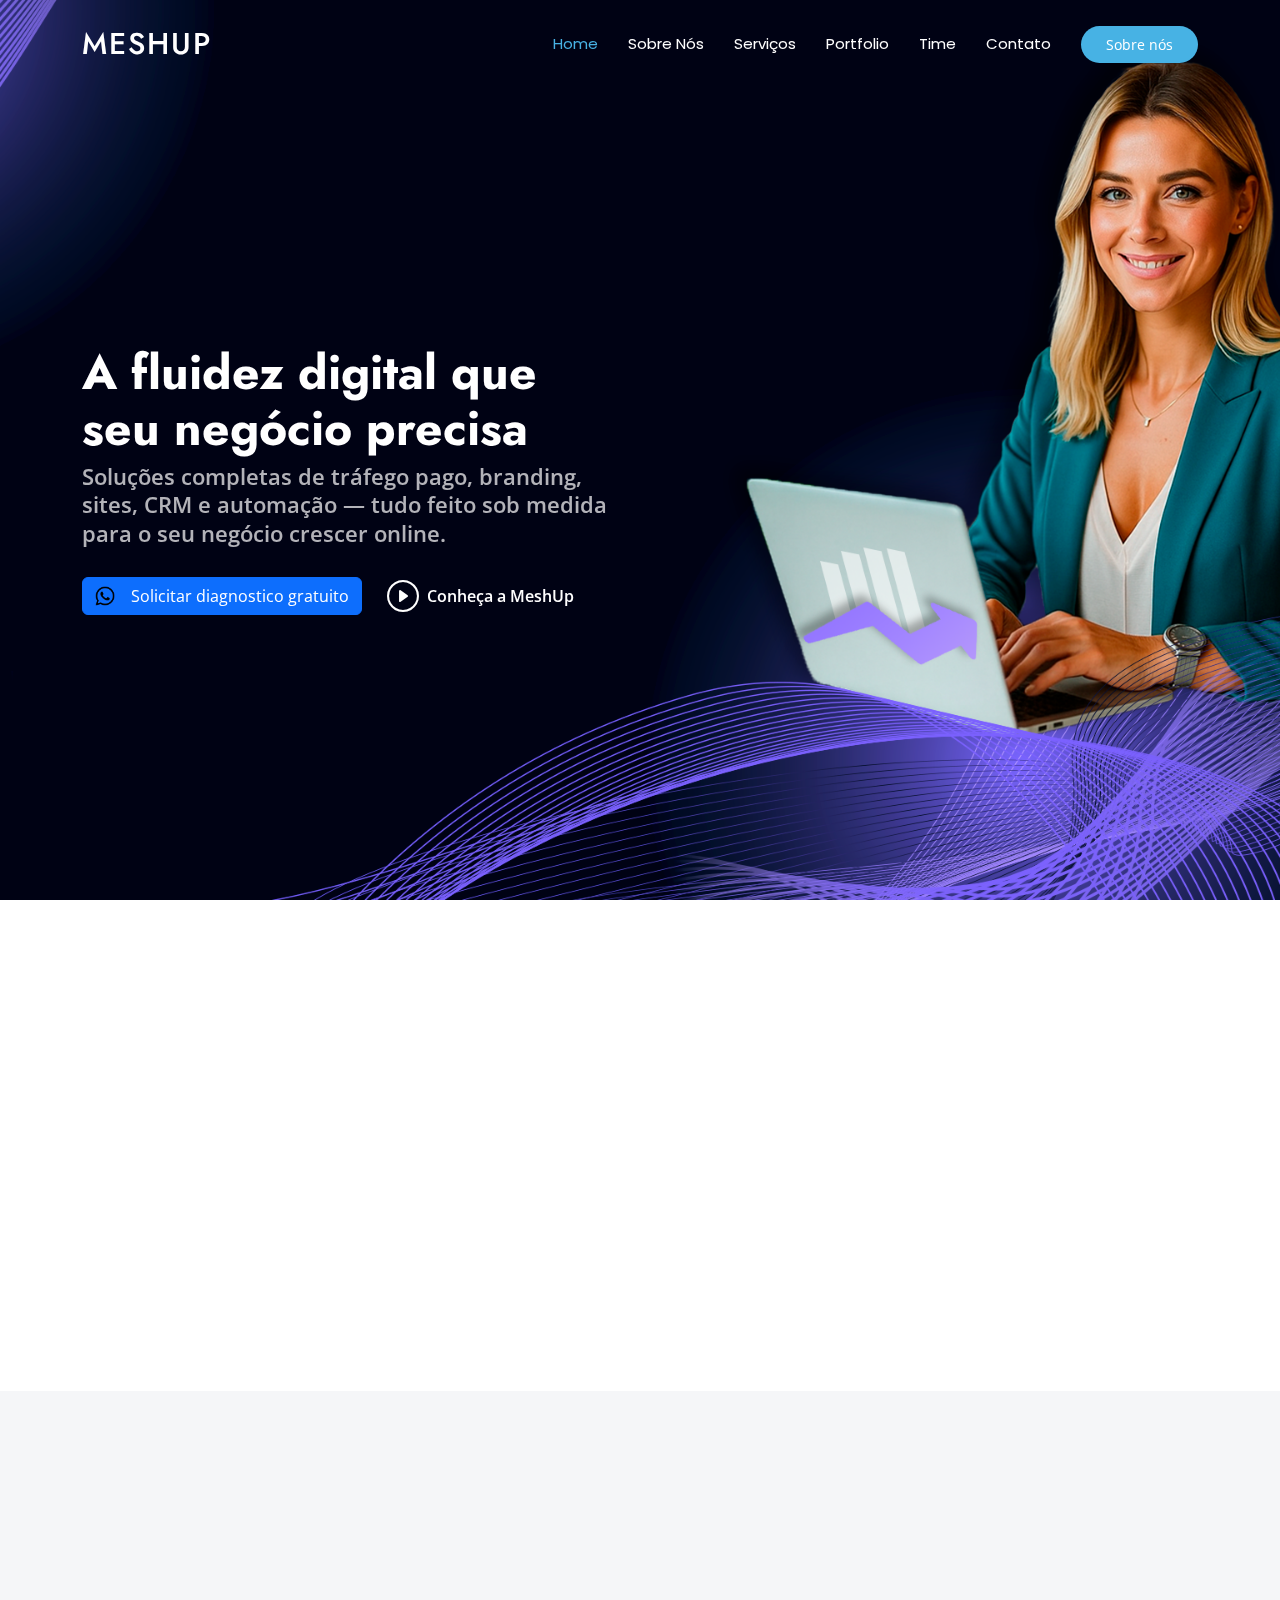
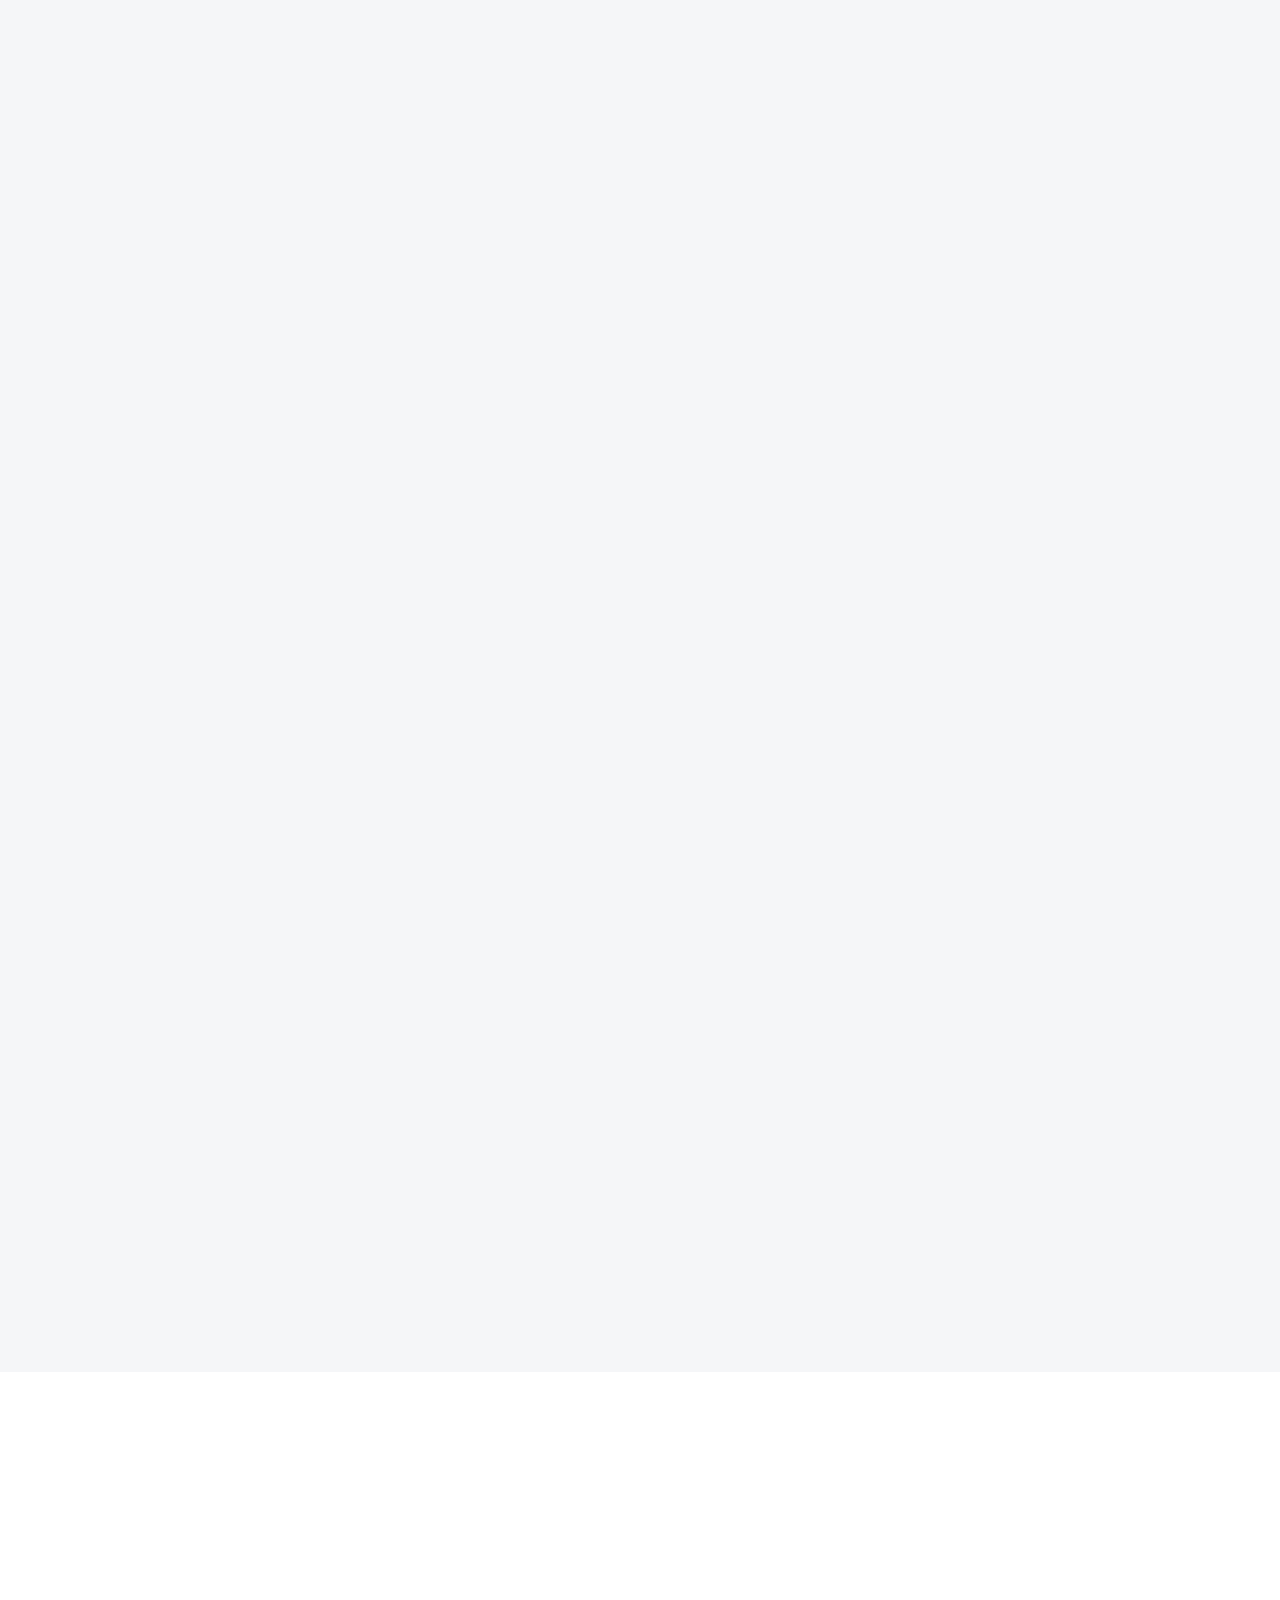
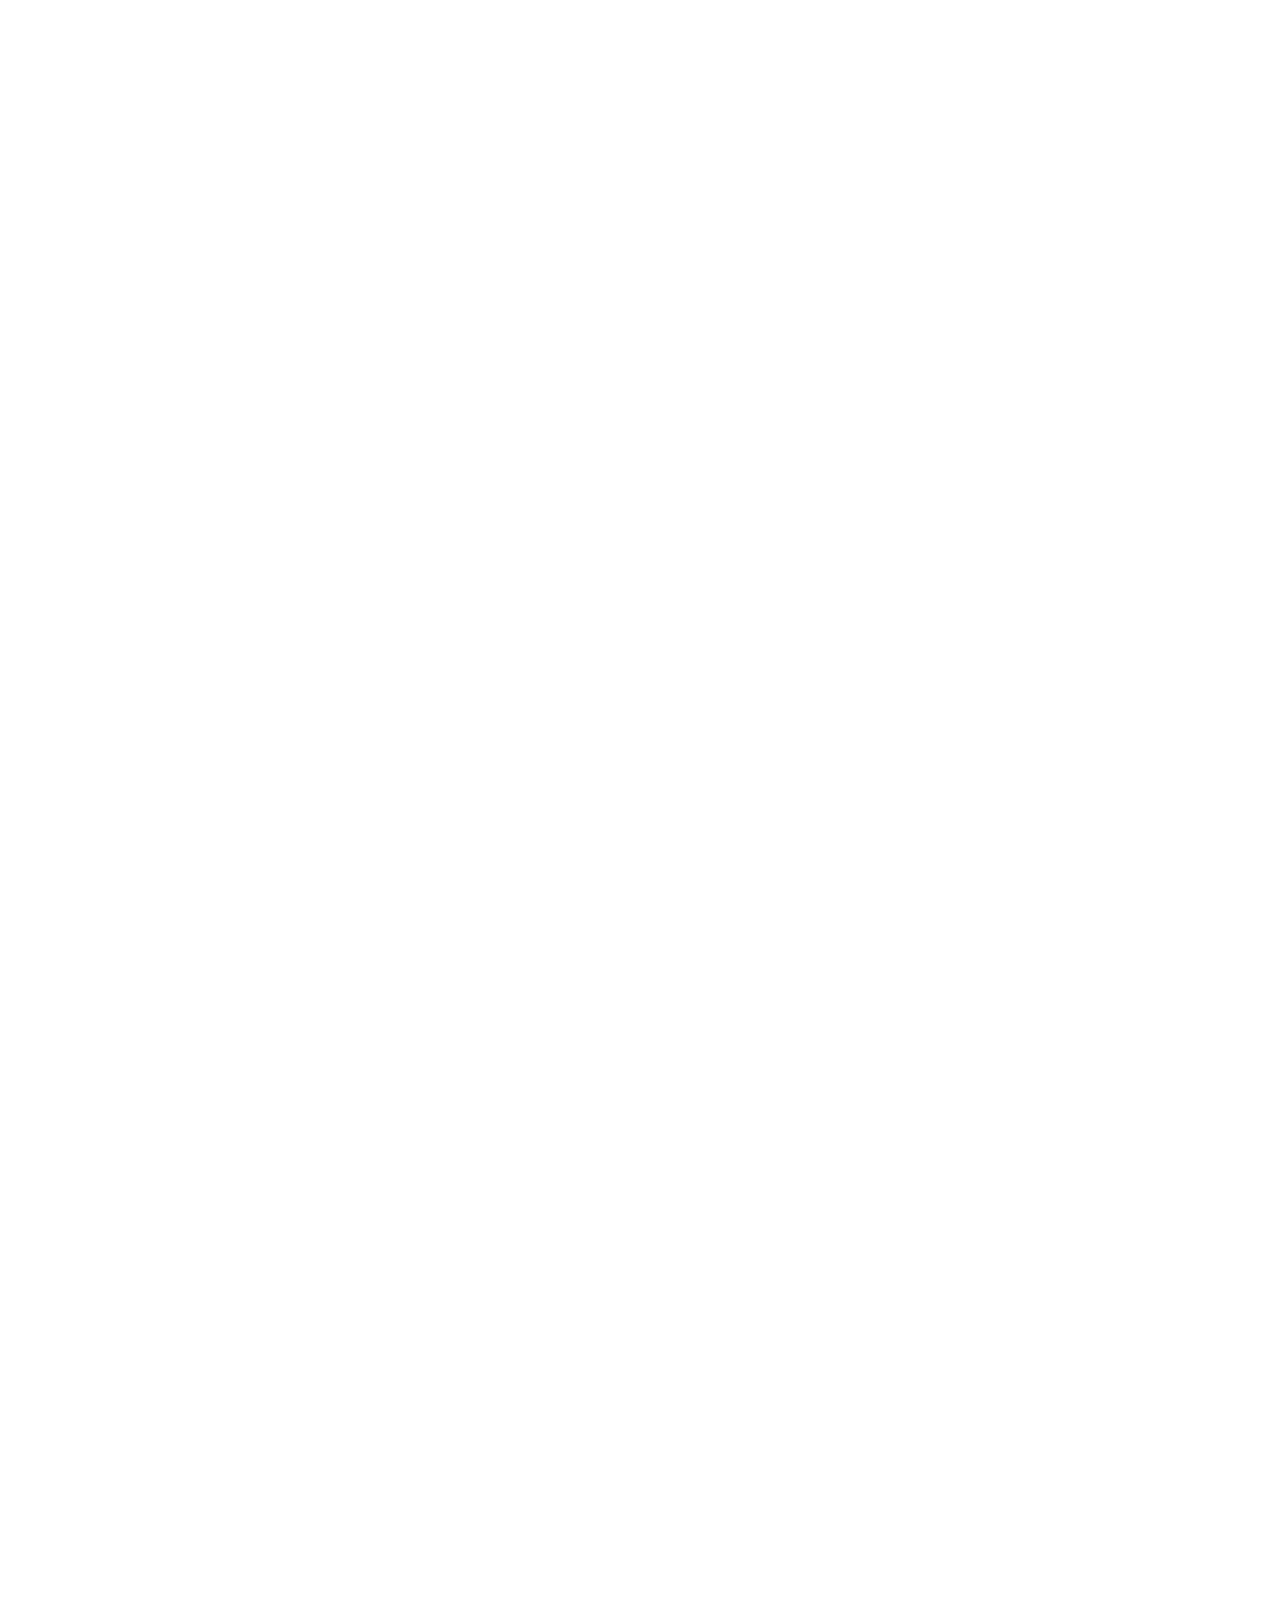
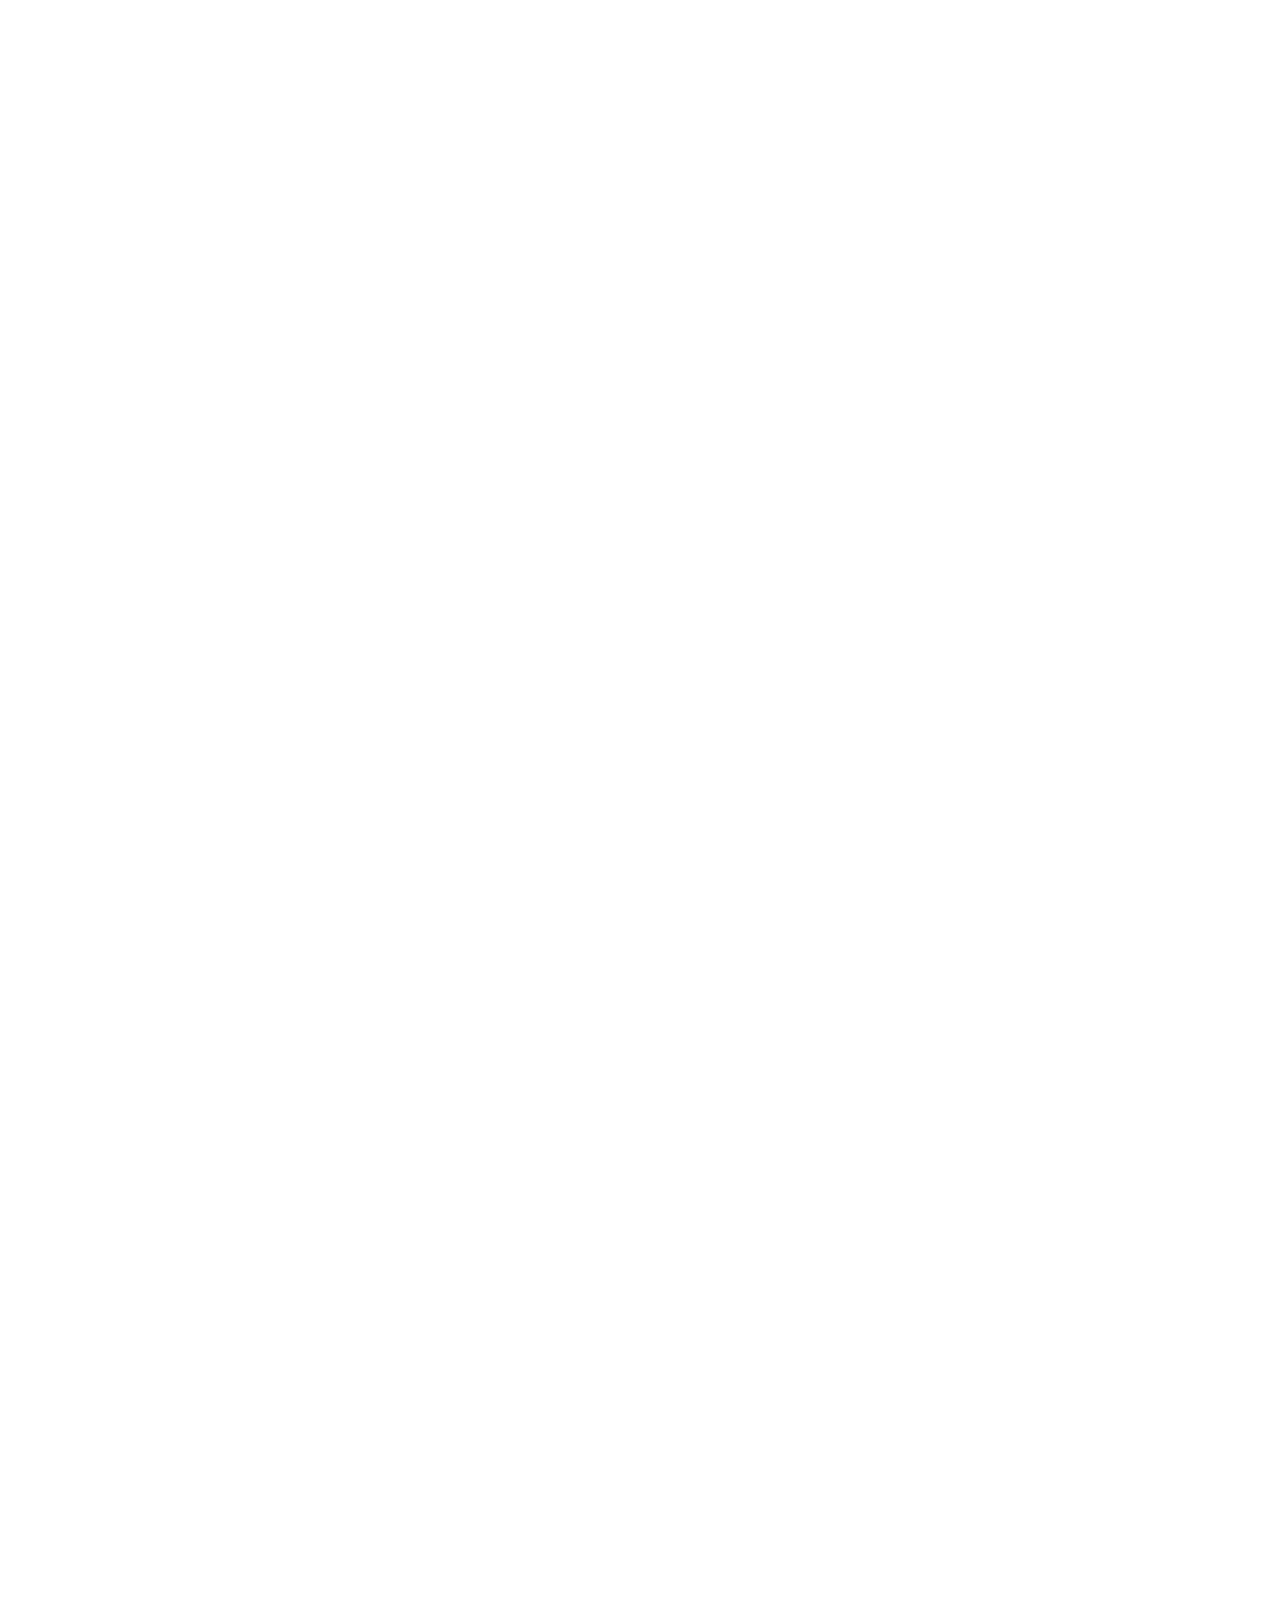
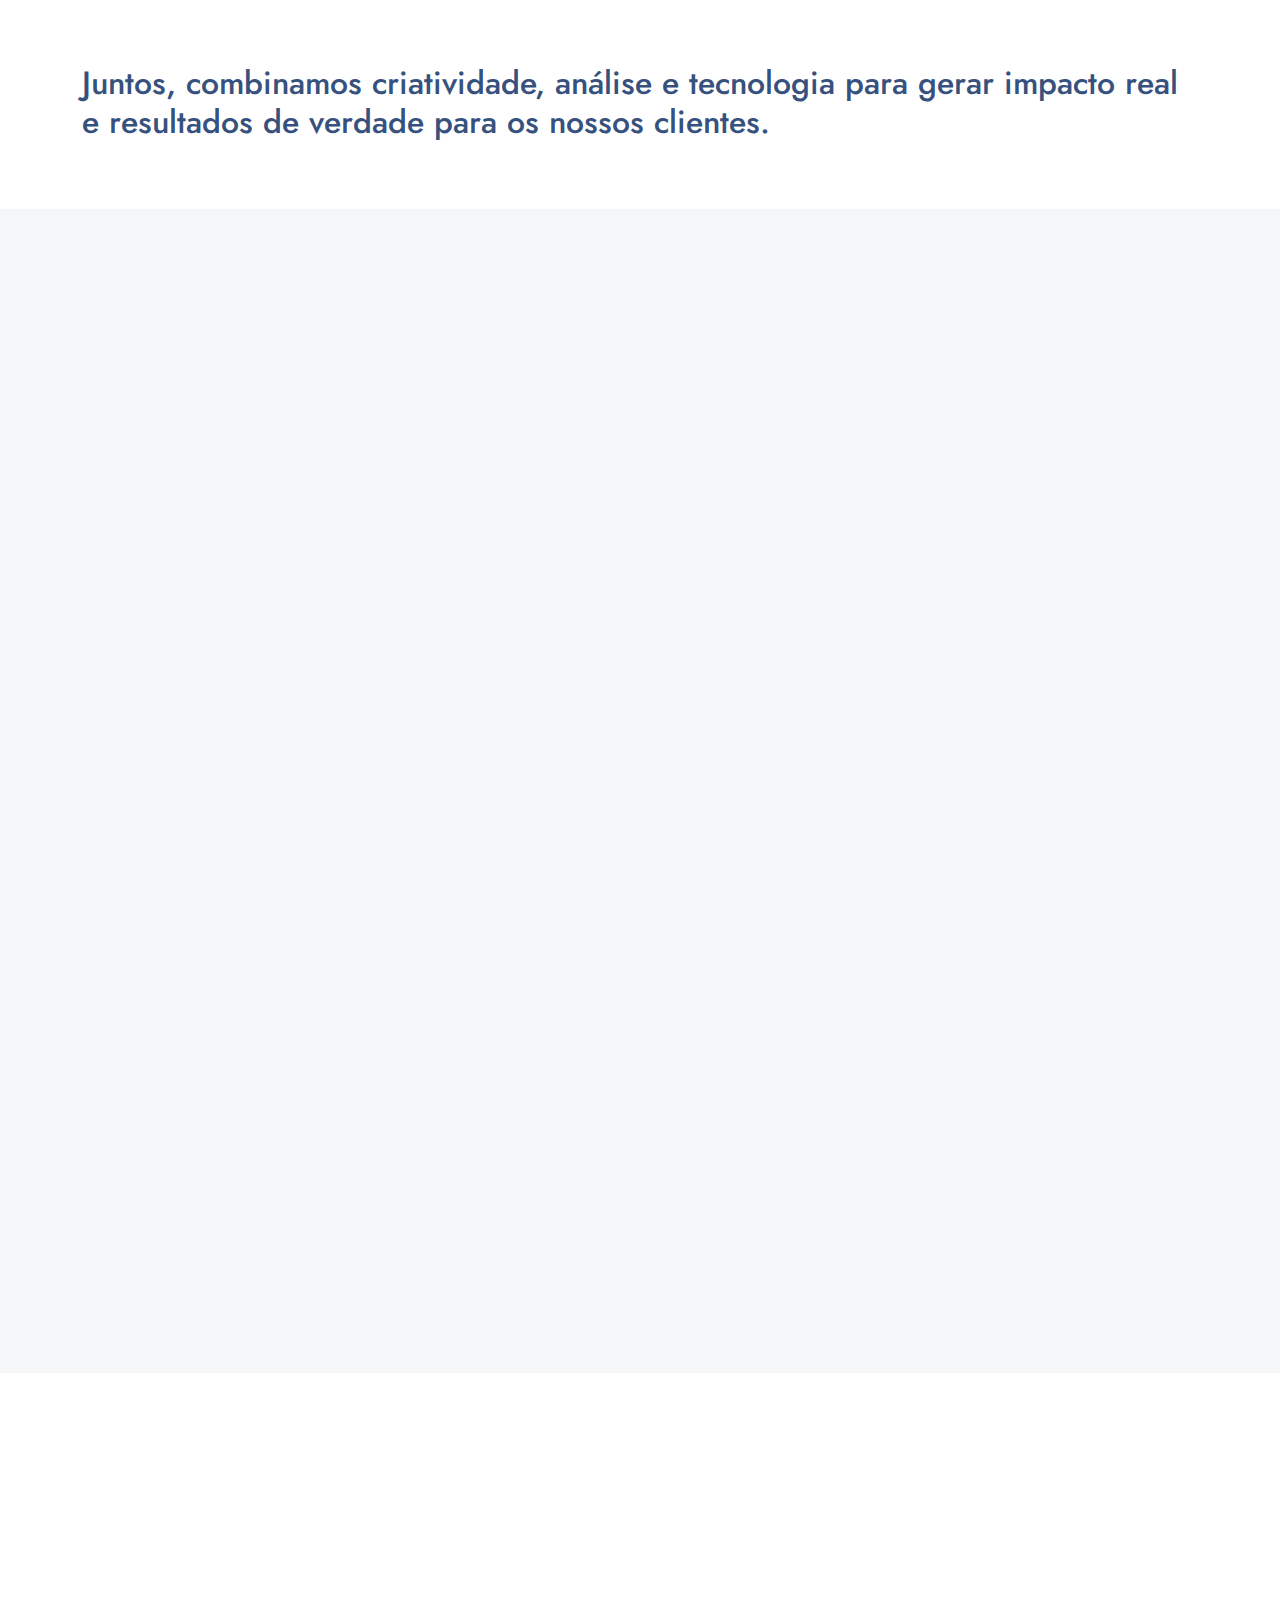
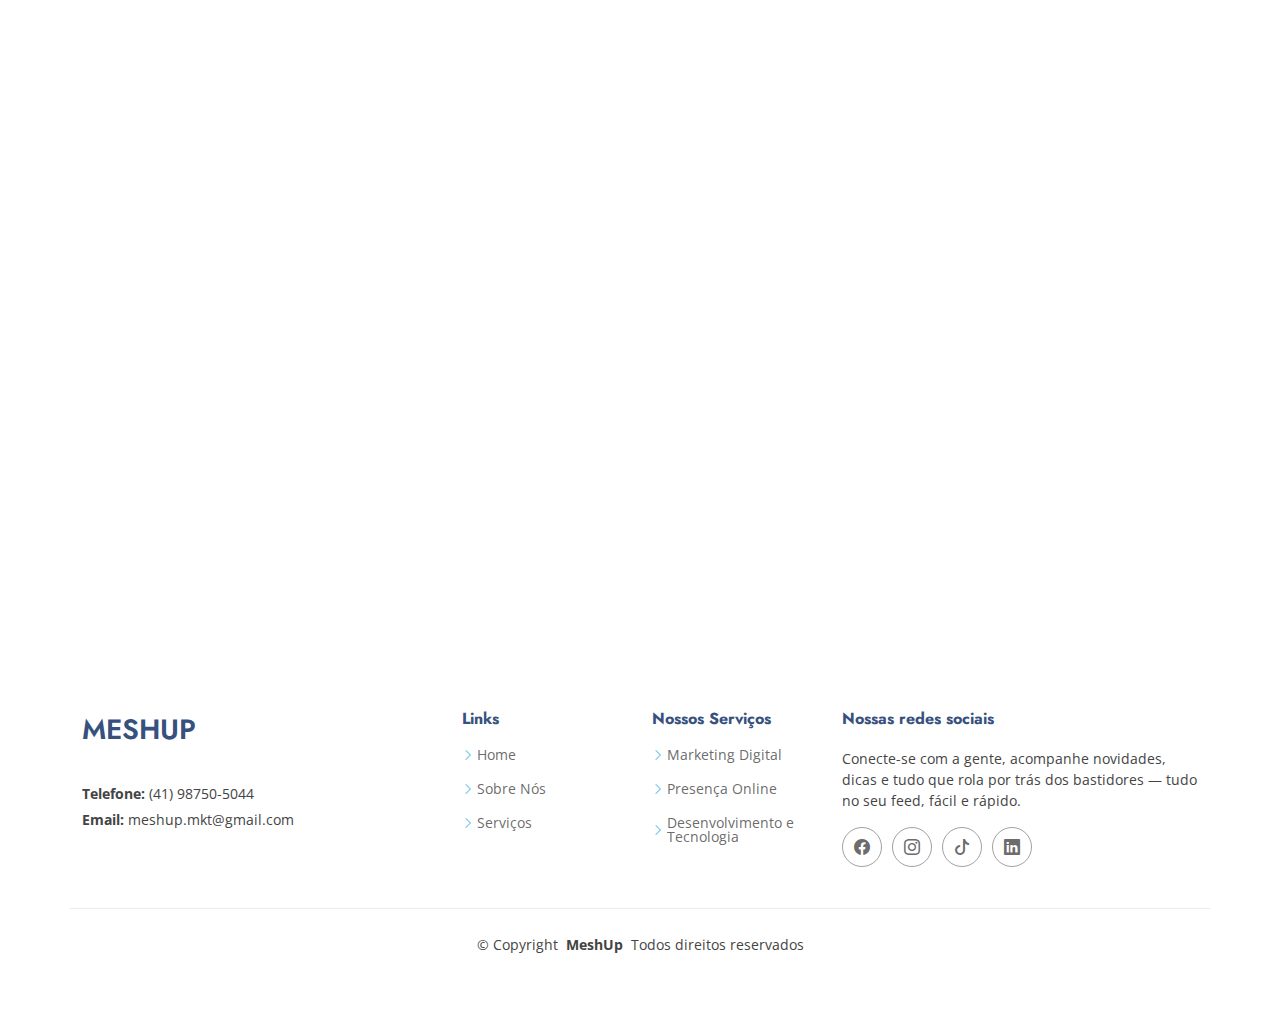
<file: index.html>
<!DOCTYPE html>
<html lang="pt-br">

<head>
  <meta charset="utf-8">
  <meta content="width=device-width, initial-scale=1.0" name="viewport">
  <title>MeshUp Mark 1</title>
  <meta name="description" content="">
  <meta name="keywords" content="">

  <!-- Favicons -->
  <link href="assets/img/favicon.png" rel="icon">
  <link href="assets/img/apple-touch-icon.png" rel="apple-touch-icon">

  <!-- Fonts -->
  <link href="https://fonts.googleapis.com" rel="preconnect">
  <link href="https://fonts.gstatic.com" rel="preconnect" crossorigin>
  <link href="https://fonts.googleapis.com/css2?family=Open+Sans:ital,wght@0,300;0,400;0,500;0,600;0,700;0,800;1,300;1,400;1,500;1,600;1,700;1,800&family=Poppins:ital,wght@0,100;0,200;0,300;0,400;0,500;0,600;0,700;0,800;0,900;1,100;1,200;1,300;1,400;1,500;1,600;1,700;1,800;1,900&family=Jost:ital,wght@0,100;0,200;0,300;0,400;0,500;0,600;0,700;0,800;0,900;1,100;1,200;1,300;1,400;1,500;1,600;1,700;1,800;1,900&display=swap" rel="stylesheet">

  <!-- Vendor CSS Files -->
  <link href="assets/vendor/bootstrap/css/bootstrap.min.css" rel="stylesheet">
  <link href="assets/vendor/bootstrap-icons/bootstrap-icons.css" rel="stylesheet">
  <link href="assets/vendor/aos/aos.css" rel="stylesheet">
  <link href="assets/vendor/glightbox/css/glightbox.min.css" rel="stylesheet">
  <link href="assets/vendor/swiper/swiper-bundle.min.css" rel="stylesheet">

  <!-- Main CSS File -->
  <link href="assets/css/main.css" rel="stylesheet">
</head>

<body class="index-page" style="background-color: #7B61FF;">

  <!--Code to reuse the navbar in all pages using js and a navbar.html-->
  <header>
    <div id="navbar"></div>
    <script>
      fetch('navbar.html')
      .then(res => res.text())
      .then(html => {document.getElementById('navbar').innerHTML = html})
    </script>
  </header>

  <main class="main">

    <!-- Hero Section -->
    <section id="hero" class="hero section dark-background" 
    style="background-image: url('assets/img/main-banner.png'); background-size: cover; background-position: center; background-repeat: no-repeat; min-height: 100vh;">
      <div class="container">
        <div class="row gy-4">
          <div class="col-lg-6 order-2 order-lg-1 d-flex flex-column justify-content-center" data-aos="zoom-out">
            <h1>A fluidez digital que seu negócio precisa</h1>
            <p>Soluções completas de tráfego pago, branding, sites, CRM e automação — tudo feito sob medida para o seu negócio crescer online.</p>
            <div class="d-flex">
              <a type="button" class="btn btn-primary d-flex justify-content-center align-items-center" 
              href= "https://wa.me/+55418508-6801?text=Oi,%20quero%20um%20diagnóstico%20gratuito">
                <img src="assets\img\whatsapp.png" alt="Ícone" width="20" height="20" style="opacity: 1;" class="me-3">
                <span class="flex-grow-1 text-left">Solicitar diagnostico gratuito</span>
              </a>
              <a href="https://www.youtube.com/watch?v=hPr-Yc92qaY&pp=ygUcbmV2ZXIgZ29ubmEgZ2l2ZSB5b3UgdXAgbWVtZQ%3D%3D" class="glightbox btn-watch-video d-flex align-items-center"><i class="bi bi-play-circle"></i><span>Conheça a MeshUp</span></a>
            </div>
          </div>
        </div>
      </div>

    </section><!-- /Hero Section -->

    <!-- About Section -->
    <section id="about" class="about section">

      <!-- Section Title -->
      <div class="container section-title" data-aos="fade-up">
        <h2>Sobre nós</h2>
      </div><!-- End Section Title -->

      <div class="container">

        <div class="row gy-4">

          <div class="col-lg-6 content" data-aos="fade-up" data-aos-delay="100">
            <p>
             Na MeshUp, unimos criatividade, estratégia e tecnologia para transformar ideias em resultados concretos. Somos uma agência de marketing digital full service versada em conectar marcas ao seu público com autenticidade e performance.
            </p>
            <ul>
              <li><i class="bi bi-check2-circle"></i> <span>Estratégia orientada por dados e performance.</span></li>
              <li><i class="bi bi-check2-circle"></i> <span>Criatividade aplicada ao branding e conteúdo.</span></li>
              <li><i class="bi bi-check2-circle"></i> <span>Tecnologia e automação como aceleradores de vendas.</span></li>
            </ul>
          </div>

          <div class="col-lg-6" data-aos="fade-up" data-aos-delay="200">
            <p>Com uma equipe multidisciplinar, entregamos soluções que vão além do visual: criamos experiências digitais com foco em crescimento real. Atuamos em tráfego pago, branding, desenvolvimento de sites, CRM, automação, social media e análise de dados.</p>Nosso diferencial está na personalização: cada cliente recebe um planejamento sob medida, com acompanhamento de perto, performance transparente e ações alinhadas aos seus objetivos de negócio.</p>
          </div>

        </div>

      </div>

    </section><!-- /About Section -->

    <!-- Why Us Section -->
    <section id="why-us" class="section why-us light-background" data-builder="section">

      <div class="container-fluid">

        <div class="row gy-4">

          <div class="col-lg-7 d-flex flex-column justify-content-center order-2 order-lg-1">

            <div class="content px-xl-5" data-aos="fade-up" data-aos-delay="100">
              <h3><span>Por que somos a escolha certa! </span><strong>Nossas vantagens.</strong></h3>
              <p>Na MeshUp, não entregamos apenas marketing. Entregamos soluções pensadas para gerar valor, escalar resultados e acelerar o crescimento do seu negócio. Nosso diferencial está em alinhar estratégia e execução com foco total em performance.</p>
            </div>

            <div class="faq-container px-xl-5" data-aos="fade-up" data-aos-delay="200">

              <div class="faq-item faq-active">

                <h3><span>01</span> Planejamento com base em dados</h3>
                <div class="faq-content">
                  <p>Toda estratégia começa com análise. Utilizamos dados de mercado, comportamento e concorrência para construir campanhas que fazem sentido para o seu público e para os seus objetivos.</p>
                </div>
                <i class="faq-toggle bi bi-chevron-right"></i>
              </div><!-- End Faq item-->

              <div class="faq-item">
                <h3><span>02</span> Execução criativa com performance</h3>
                <div class="faq-content">
                  <p>Da criação à veiculação, nosso time une criatividade e técnica para transformar ideias em ações que geram cliques, conversões e vendas. Design, copy e mídia trabalhando juntos.</p>
                </div>
                <i class="faq-toggle bi bi-chevron-right"></i>
              </div><!-- End Faq item-->

              <div class="faq-item">
                <h3><span>03</span> Acompanhamento transparente</h3>
                <div class="faq-content">
                  <p>Você acompanha tudo. Relatórios claros, reuniões periódicas e otimizações constantes. Nada de achismos — aqui, decisões são tomadas com base em resultados reais.</p>
                </div>
                <i class="faq-toggle bi bi-chevron-right"></i>
              </div><!-- End Faq item-->

            </div>

          </div>

          <div class="col-lg-5 order-1 order-lg-2 d-flex justify-content-center">
            <img src="assets/img/sales-funnel.png" class="img-fluid" alt="" data-aos="zoom-in" data-aos-delay="100">
          </div>
        </div>

      </div>

    </section><!-- /Why Us Section -->

    <!-- Services Section -->
    <section id="services" class="services section light-background">

      <!-- Section Title -->
      <div class="container section-title" data-aos="fade-up">
        <h2>Serviços em Destaque</h2>
        <p>Profissionais que já entregavam resultado antes mesmo da MeshUp nascer.</p>
      </div><!-- End Section Title -->

      <div class="container">

        <div class="row gy-4">

          <div class="col-xl-3 col-md-6 d-flex" data-aos="fade-up" data-aos-delay="100">
            <div class="service-item position-relative">
              <div class="icon"><i class="bi bi-activity icon"></i></div>
              <h4><a href="" class="stretched-link">Comunicação Visual</a></h4>
              <ul>
                  <li><b>Designer Gráfico</b></li>
                  <ul>
                    <li>Criação de identidades visuais únicas, alinhadas ao posicionamento da marca</li>
                    <li>Banners, posts, apresentações e materiais promocionais com design profissional</li>
                    <li>Direção de arte para campanhas digitais e impressas</li>
                  </ul>
              </ul>
            </div>
          </div><!-- End Service Item -->

          <div class="col-xl-3 col-md-6 d-flex" data-aos="fade-up" data-aos-delay="200">
            <div class="service-item position-relative">
              <div class="icon"><i class="bi bi-bounding-box-circles icon"></i></div>
              <h4><a href="" class="stretched-link">Marketing Digital</a></h4>
              <ul>
                <li><b>Tráfego Pago</b></li>
                <ul>
                  <li>Campanhas otimizadas em Meta Ads, Google Ads e outras plataformas</li>
                  <li>Estratégias de aquisição e conversão com foco em ROI real</li>
                </ul>
                <li><b>Análise de Dados</b></li>
                <ul>
                  <li>Relatórios inteligentes e insights para tomada de decisão</li>
                  <li>Monitoramento constante de métricas e comportamento do usuário</li>
                </ul>
              </ul>
            </div>
          </div><!-- End Service Item -->

          <div class="col-xl-3 col-md-6 d-flex" data-aos="fade-up" data-aos-delay="300">
            <div class="service-item position-relative">
              <div class="icon"><i class="bi bi-calendar4-week icon"></i></div>
              <h4><a href="" class="stretched-link">Presença Online</a></h4>
              <ul>
                <li><b>Criação de Sites</b></li>
                <ul>
                  <li>Sites institucionais, landing pages e e-commerces em WordPress</li>
                  <li>Design responsivo, velocidade otimizada e foco em conversão</li>
                  <li>Implementação de SEO técnico e estrutura amigável ao Google</li>
                </ul>
              </ul>
            </div>
          </div><!-- End Service Item -->

          <div class="col-xl-3 col-md-6 d-flex" data-aos="fade-up" data-aos-delay="400">
            <div class="service-item position-relative">
              <div class="icon"><i class="bi bi-broadcast icon"></i></div>
              <h4><a href="" class="stretched-link">Desenvolvimento e Tecnologia</a></h4>
              <ul> 
                <li><b>Sistemas e Aplicativos</b></li>
                  <ul>
                    <li>Soluções web e mobile personalizadas para sua operação</li>
                    <li>Integrações com APIs, plataformas de pagamento e ERPs</li>
                  </ul>
                <li><b>CRM e Automação</b></li>
                  <ul>
                    <li>Criação de fluxos automatizados de atendimento e vendas</li>
                    <li>Plataformas personalizadas para gestão de leads e clientes</li>
                  </ul>
              </ul>
            </div>
          </div><!-- End Service Item -->

        </div>

      </div>

    </section><!-- /Services Section -->

    <!-- Work Process Section -->
    <section id="work-process" class="work-process section">

      <!-- Section Title -->
      <div class="container section-title" data-aos="fade-up">
        <h2>Nosso Fluxo de Trabalho</h2>
        <p>Na MeshUp, cada projeto é desenvolvido com método e estratégia. Nosso processo é dividido em três etapas para garantir máxima eficiência e entrega de valor em todas as fases.</p>
      </div><!-- End Section Title -->

      <div class="container" data-aos="fade-up" data-aos-delay="100">

        <div class="row gy-5">

          <div class="col-lg-4" data-aos="fade-up" data-aos-delay="200">
            <div class="steps-item">
              <div class="steps-image">
                <img src="assets/img/steps/steps-1.webp" alt="Step 1" class="img-fluid" loading="lazy">
              </div>
              <div class="steps-content">
                <div class="steps-number">01</div>
                <h3>Diagnóstico e Planejamento</h3>
                <p>Começamos com uma imersão no seu negócio. Entendemos seus objetivos, público, mercado e desafios. A partir disso, construímos um plano de ação personalizado, com metas claras e soluções alinhadas à sua realidade.</p>
                <div class="steps-features">
                  <div class="feature-item">
                    <i class="bi bi-check-circle"></i>
                    <span>Reunião de briefing</span>
                  </div>
                  <div class="feature-item">
                    <i class="bi bi-check-circle"></i>
                    <span>Análise de concorrência</span>
                  </div>
                  <div class="feature-item">
                    <i class="bi bi-check-circle"></i>
                    <span>Definição de escopo e metas</span>
                  </div>
                </div>
              </div>
            </div><!-- End Steps Item -->
          </div>

          <div class="col-lg-4" data-aos="fade-up" data-aos-delay="300">
            <div class="steps-item">
              <div class="steps-image">
                <img src="assets/img/steps/steps-2.webp" alt="Step 2" class="img-fluid" loading="lazy">
              </div>
              <div class="steps-content">
                <div class="steps-number">02</div>
                <h3>Execução Estratégica</h3>
                <p>Colocamos a mão na massa com foco em performance e criatividade. Nossa equipe de especialistas entra em ação para desenvolver as soluções combinadas: campanhas, sites, design, CRM, automações, conteúdo e muito mais.</p>
                <div class="steps-features">
                  <div class="feature-item">
                    <i class="bi bi-check-circle"></i>
                    <span>Criação e validação</span>
                  </div>
                  <div class="feature-item">
                    <i class="bi bi-check-circle"></i>
                    <span>Desenvolvimento técnico</span>
                  </div>
                  <div class="feature-item">
                    <i class="bi bi-check-circle"></i>
                    <span>Ativação de campanhas</span>
                  </div>
                </div>
              </div>
            </div><!-- End Steps Item -->
          </div>

          <div class="col-lg-4" data-aos="fade-up" data-aos-delay="400">
            <div class="steps-item">
              <div class="steps-image">
                <img src="assets/img/steps/steps-3.webp" alt="Step 3" class="img-fluid" loading="lazy">
              </div>
              <div class="steps-content">
                <div class="steps-number">03</div>
                <h3>Acompanhamento e Otimização</h3>
                <p>Após o lançamento, continuamos lado a lado. Monitoramos os resultados, geramos relatórios e fazemos ajustes contínuos para garantir que sua empresa esteja sempre crescendo.</p>
                <div class="steps-features">
                  <div class="feature-item">
                    <i class="bi bi-check-circle"></i>
                    <span>Relatórios mensais</span>
                  </div>
                  <div class="feature-item">
                    <i class="bi bi-check-circle"></i>
                    <span>Reuniões de alinhamento</span>
                  </div>
                  <div class="feature-item">
                    <i class="bi bi-check-circle"></i>
                    <span>Melhorias constantes com base em dados</span>
                  </div>
                </div>
              </div>
            </div><!-- End Steps Item -->
          </div>

        </div>

      </div>

    </section><!-- /Work Process Section -->

    <!-- Portfolio Section -->
    <section id="portfolio" class="portfolio section">

      <!-- Section Title -->
      <div class="container section-title" data-aos="fade-up">
        <h2>Portfólio dos Colaboradores</h2>
        <h3>Soluções personalizadas para cada tipo de negócio.</h3>
        <p class="mt-3 mb-3">A MeshUp atua com estratégias sob medida, adaptadas às necessidades de diferentes segmentos. Veja como ajudamos empresas de diversas áreas a crescerem no digital:</p>
        <!-- Clients Section -->
        <section id="clients" class="clients section light-background">

          <div class="container" data-aos="zoom-in">

            <div class="swiper init-swiper">
              <script type="application/json" class="swiper-config">
                {
                  "loop": true,
                  "speed": 600,
                  "autoplay": {
                    "delay": 5000
                  },
                  "slidesPerView": "auto",
                  "pagination": {
                    "el": ".swiper-pagination",
                    "type": "bullets",
                    "clickable": true
                  },
                  "breakpoints": {
                    "320": {
                      "slidesPerView": 2,
                      "spaceBetween": 40
                    },
                    "480": {
                      "slidesPerView": 3,
                      "spaceBetween": 60
                    },
                    "640": {
                      "slidesPerView": 4,
                      "spaceBetween": 80
                    },
                    "992": {
                      "slidesPerView": 5,
                      "spaceBetween": 120
                    },
                    "1200": {
                      "slidesPerView": 6,
                      "spaceBetween": 120
                    }
                  }
                }
              </script>
              <div class="swiper-wrapper align-items-center">
                <div class="swiper-slide"><img src="assets\img\FakeLogos\bethesda.png" class="img-fluid" alt=""></div>
                <div class="swiper-slide"><img src="assets\img\FakeLogos\facepunch.svg" class="img-fluid" alt=""></div>
                <div class="swiper-slide"><img src="assets\img\FakeLogos\meta.png" class="img-fluid" alt=""></div>
                <div class="swiper-slide"><img src="assets\img\FakeLogos\mojang.png" class="img-fluid" alt=""></div>
                <div class="swiper-slide"><img src="assets\img\FakeLogos\steam.png" class="img-fluid" alt=""></div>
                <div class="swiper-slide"><img src="assets\img\FakeLogos\piratebay.jpeg" class="img-fluid" alt=""></div>
                <div class="swiper-slide"><img src="assets\img\FakeLogos\doomguy.png" class="img-fluid" alt=""></div>
              </div>
            </div>

          </div>

        </section><!-- /Clients Section -->
      </div><!-- End Section Title -->

      <div class="container">

        <div class="isotope-layout" data-default-filter="*" data-layout="masonry" data-sort="original-order">

          <ul class="portfolio-filters isotope-filters" data-aos="fade-up" data-aos-delay="100">
            <li data-filter="*" class="filter-active">All</li>
            <li data-filter=".filter-product">Marketing Digital</li>
            <li data-filter=".filter-branding">Presença Online</li>
            <li data-filter=".filter-branding">Desenvolvimento e Tecnologia</li>
          </ul><!-- End Portfolio Filters -->

          <div class="row gy-4 isotope-container" data-aos="fade-up" data-aos-delay="200">

            <div class="col-lg-4 col-md-6 portfolio-item isotope-item filter-app">
              <img src="assets/img/portfolio/portfolio-portrait-1.webp" class="img-fluid" alt="">
              <div class="portfolio-info">
                <h4>App 1</h4>
                <p>Lorem ipsum, dolor sit</p>
                <a href="assets/img/portfolio/portfolio-portrait-1.webp" title="App 1" data-gallery="portfolio-gallery-app" class="glightbox preview-link"><i class="bi bi-zoom-in"></i></a>
                <a href="portfolio-details.html" title="More Details" class="details-link"><i class="bi bi-link-45deg"></i></a>
              </div>
            </div><!-- End Portfolio Item -->

            <div class="col-lg-4 col-md-6 portfolio-item isotope-item filter-product">
              <img src="assets/img/portfolio/portfolio-1.webp" class="img-fluid" alt="">
              <div class="portfolio-info">
                <h4>Product 1</h4>
                <p>Lorem ipsum, dolor sit</p>
                <a href="assets/img/portfolio/portfolio-1.webp" title="Product 1" data-gallery="portfolio-gallery-product" class="glightbox preview-link"><i class="bi bi-zoom-in"></i></a>
                <a href="portfolio-details.html" title="More Details" class="details-link"><i class="bi bi-link-45deg"></i></a>
              </div>
            </div><!-- End Portfolio Item -->

            <div class="col-lg-4 col-md-6 portfolio-item isotope-item filter-branding">
              <img src="assets/img/portfolio/portfolio-3.webp" class="img-fluid" alt="">
              <div class="portfolio-info">
                <h4>Branding 1</h4>
                <p>Lorem ipsum, dolor sit</p>
                <a href="assets/img/portfolio/portfolio-3.webp" title="Branding 1" data-gallery="portfolio-gallery-branding" class="glightbox preview-link"><i class="bi bi-zoom-in"></i></a>
                <a href="portfolio-details.html" title="More Details" class="details-link"><i class="bi bi-link-45deg"></i></a>
              </div>
            </div><!-- End Portfolio Item -->

            <div class="col-lg-4 col-md-6 portfolio-item isotope-item filter-app">
              <img src="assets/img/portfolio/portfolio-4.webp" class="img-fluid" alt="">
              <div class="portfolio-info">
                <h4>App 2</h4>
                <p>Lorem ipsum, dolor sit</p>
                <a href="assets/img/portfolio/portfolio-4.webp" title="App 2" data-gallery="portfolio-gallery-app" class="glightbox preview-link"><i class="bi bi-zoom-in"></i></a>
                <a href="portfolio-details.html" title="More Details" class="details-link"><i class="bi bi-link-45deg"></i></a>
              </div>
            </div><!-- End Portfolio Item -->

            <div class="col-lg-4 col-md-6 portfolio-item isotope-item filter-product">
              <img src="assets/img/portfolio/portfolio-portrait-2.webp" class="img-fluid" alt="">
              <div class="portfolio-info">
                <h4>Product 2</h4>
                <p>Lorem ipsum, dolor sit</p>
                <a href="assets/img/portfolio/portfolio-portrait-2.webp" title="Product 2" data-gallery="portfolio-gallery-product" class="glightbox preview-link"><i class="bi bi-zoom-in"></i></a>
                <a href="portfolio-details.html" title="More Details" class="details-link"><i class="bi bi-link-45deg"></i></a>
              </div>
            </div><!-- End Portfolio Item -->

            <div class="col-lg-4 col-md-6 portfolio-item isotope-item filter-branding">
              <img src="assets/img/portfolio/portfolio-portrait-3.webp" class="img-fluid" alt="">
              <div class="portfolio-info">
                <h4>Branding 2</h4>
                <p>Lorem ipsum, dolor sit</p>
                <a href="assets/img/portfolio/portfolio-portrait-3.webp" title="Branding 2" data-gallery="portfolio-gallery-branding" class="glightbox preview-link"><i class="bi bi-zoom-in"></i></a>
                <a href="portfolio-details.html" title="More Details" class="details-link"><i class="bi bi-link-45deg"></i></a>
              </div>
            </div><!-- End Portfolio Item -->

            <div class="col-lg-4 col-md-6 portfolio-item isotope-item filter-app">
              <img src="assets/img/portfolio/portfolio-7.webp" class="img-fluid" alt="">
              <div class="portfolio-info">
                <h4>App 3</h4>
                <p>Lorem ipsum, dolor sit</p>
                <a href="assets/img/portfolio/portfolio-7.webp" title="App 3" data-gallery="portfolio-gallery-app" class="glightbox preview-link"><i class="bi bi-zoom-in"></i></a>
                <a href="portfolio-details.html" title="More Details" class="details-link"><i class="bi bi-link-45deg"></i></a>
              </div>
            </div><!-- End Portfolio Item -->

            <div class="col-lg-4 col-md-6 portfolio-item isotope-item filter-product">
              <img src="assets/img/portfolio/portfolio-8.webp" class="img-fluid" alt="">
              <div class="portfolio-info">
                <h4>Product 3</h4>
                <p>Lorem ipsum, dolor sit</p>
                <a href="assets/img/portfolio/portfolio-8.webp" title="Product 3" data-gallery="portfolio-gallery-product" class="glightbox preview-link"><i class="bi bi-zoom-in"></i></a>
                <a href="portfolio-details.html" title="More Details" class="details-link"><i class="bi bi-link-45deg"></i></a>
              </div>
            </div><!-- End Portfolio Item -->

            <div class="col-lg-4 col-md-6 portfolio-item isotope-item filter-branding">
              <img src="assets/img/portfolio/portfolio-9.webp" class="img-fluid" alt="">
              <div class="portfolio-info">
                <h4>Branding 3</h4>
                <p>Lorem ipsum, dolor sit</p>
                <a href="assets/img/portfolio/portfolio-9.webp" title="Branding 2" data-gallery="portfolio-gallery-branding" class="glightbox preview-link"><i class="bi bi-zoom-in"></i></a>
                <a href="portfolio-details.html" title="More Details" class="details-link"><i class="bi bi-link-45deg"></i></a>
              </div>
            </div><!-- End Portfolio Item -->

          </div><!-- End Portfolio Container -->

        </div>

      </div>

    </section><!-- /Portfolio Section -->

    <!-- Team Section -->
    <section id="team" class="team section">

      <!-- Section Title -->
      <div class="container section-title" data-aos="fade-up">
        <h2>Conheça o Time MeshUp</h2>
        <p>A MeshUp é formada por um time multidisciplinar que une marketing, design e tecnologia de ponta para entregar soluções completas e personalizadas para negócios que querem crescer com estratégia e inovação:</p>
      </div><!-- End Section Title -->

      <div class="container">

        <div class="row gy-3">
          <div class="col-lg-4" data-aos="fade-up" data-aos-delay="200">
            <div class="team-member d-flex align-items-start">
              <div class="pic"><img src="assets\img\profileTemplate.png" class="img-fluid" alt=""></div>
              <div class="member-info">
                <h4>Leonardo Morcelles</h4>
                <span>Analista de marketing com foco em performance e dados</span>
                <p>Atua como gestor de tráfego pago, designer gráfico, copywriter e criador de sites em WordPress. Também é especialista na administração de e-commerces e na análise de métricas para tomada de decisão estratégica.</p>
              </div>
            </div>
          </div><!-- End Team Member -->

          <div class="col-lg-4" data-aos="fade-up" data-aos-delay="300">
            <div class="team-member d-flex align-items-start">
              <div class="pic"><img src="assets\img\profileTemplate.png" class="img-fluid" alt=""></div>
              <div class="member-info">
                <h4>Gabriella Christina</h4>
                <span>Designer gráfica com ampla experiência criativa</span>
                <p>Atua também como copywriter, ilustradora, analista de dados e gestora de tráfego. Seu olhar estético refinado e domínio da comunicação fortalecem marcas de forma única, unindo criatividade com resultados.</p>
              </div>
            </div>
          </div><!-- End Team Member -->

          <div class="col-lg-4" data-aos="fade-up" data-aos-delay="100">
            <div class="team-member d-flex align-items-start">
              <div class="pic"><img src="assets\img\profileTemplate.png" class="img-fluid" alt=""></div>
              <div class="member-info">
                <h4>Augusto Brito</h4>
                <span> Desenvolvedor full stack com atuação em múltiplas frentes tecnológicas</span>
                <p>Cria sites, e-commerces, aplicativos, CRMs personalizados, videogames e soluções com inteligência artificial. Seu trabalho alia inovação, performance e automação para transformar ideias em produtos digitais funcionais e escaláveis.</p>
              </div>
            </div>
          </div><!-- End Team Member -->

        </div>

        <h2 class="mt-5">Juntos, combinamos criatividade, análise e tecnologia para gerar impacto real e resultados de verdade para os nossos clientes.</h2>

      </div>

    </section><!-- /Team Section -->

    <!-- Faq 2 Section -->
    <section id="faq-2" class="faq-2 section light-background">

      <!-- Section Title -->
      <div class="container section-title" data-aos="fade-up">
        <h2>FAQ</h2>
        <p>Respondemos aqui as dúvidas mais comuns para tornar sua jornada mais simples, rápida e segura, sem jargões, sem enrolação, só o que você precisa saber.</p>
      </div><!-- End Section Title -->

      <div class="container">

        <div class="row justify-content-center">

          <div class="col-lg-10">

            <div class="faq-container">

              <div class="faq-item faq-active" data-aos="fade-up" data-aos-delay="200">
                <i class="faq-icon bi bi-question-circle"></i>
                <h3>Quais serviços vocês oferecem?</h3>
                <!-- TODO Check the main.js and main.css to fix why I can't fit a list or multiple elements here -->
                <div class="faq-content">
                  <p>Atuamos com: Gestão de tráfego pago (Google, Meta, etc.), Criação de sites em WordPress e sistemas personalizados, Design gráfico e identidade visual, Copywriting e redação estratégica, Ilustração digital, Desenvolvimento de e-commerces e aplicativos, Análise de dados e automação de marketing, Inteligência Artificial aplicada a negócios, Criação de CRMs sob medida, Desenvolvimento de jogos e experiências interativas.</p>
                </div>
                <i class="faq-toggle bi bi-chevron-right"></i>
              </div><!-- End Faq item-->

              <div class="faq-item" data-aos="fade-up" data-aos-delay="300">
                <i class="faq-icon bi bi-question-circle"></i>
                <h3>Atendem quais tipos de negócio?</h3>
                <div class="faq-content">
                  <p>Trabalhamos com empresas de diversos segmentos: e-commerces, prestadores de serviço, infoprodutores, imobiliárias, indústrias, startups e profissionais autônomos. Nossos serviços se adaptam à necessidade e maturidade digital de cada cliente.</p>
                </div>
                <i class="faq-toggle bi bi-chevron-right"></i>
              </div><!-- End Faq item-->

              <div class="faq-item" data-aos="fade-up" data-aos-delay="400">
                <i class="faq-icon bi bi-question-circle"></i>
                <h3>A MeshUp atende empresas de qualquer lugar do Brasil?</h3>
                <div class="faq-content">
                  <p>Sim! Atendemos de forma 100% online, com reuniões por videochamada, relatórios digitais e atendimento ágil via WhatsApp, e-mail ou plataformas integradas.</p>
                </div>
                <i class="faq-toggle bi bi-chevron-right"></i>
              </div><!-- End Faq item-->

              <div class="faq-item" data-aos="fade-up" data-aos-delay="500">
                <i class="faq-icon bi bi-question-circle"></i>
                <h3>Como funciona o processo de trabalho com vocês?</h3>
                <div class="faq-content">
                  <p>Nosso fluxo é dividido em 3 etapas principais: Diagnóstico e briefing => Entendemos sua necessidade, seu público e objetivos. Planejamento e criação => Desenvolvemos soluções alinhadas com sua estratégia. Execução e acompanhamento => Implementamos, analisamos resultados e otimizamos constantemente.</p>
                </div>
                <i class="faq-toggle bi bi-chevron-right"></i>
              </div><!-- End Faq item-->

              <div class="faq-item" data-aos="fade-up" data-aos-delay="600">
                <i class="faq-icon bi bi-question-circle"></i>
                <h3>Vocês entregam relatórios e acompanham os resultados?</h3>
                <div class="faq-content">
                  <p>Sim. Trabalhamos com análise de dados em tempo real, relatórios claros e orientações estratégicas baseadas em performance. Nosso foco é gerar resultado mensurável.</p>
                </div>
                <i class="faq-toggle bi bi-chevron-right"></i>
              </div><!-- End Faq item-->

                <div class="faq-item" data-aos="fade-up" data-aos-delay="600">
                <i class="faq-icon bi bi-question-circle"></i>
                <h3>Posso contratar só um serviço separado (ex: só site ou só tráfego)?</h3>
                <div class="faq-content">
                  <p>Claro! Oferecemos pacotes completos ou serviços avulsos, conforme sua necessidade e orçamento.</p>
                </div>
                <i class="faq-toggle bi bi-chevron-right"></i>
              </div><!-- End Faq item-->

              <div class="faq-item" data-aos="fade-up" data-aos-delay="600">
                <i class="faq-icon bi bi-question-circle"></i>
                <h3>Em quanto tempo um projeto fica pronto?</h3>
                <div class="faq-content">
                  <p>Depende do tipo de serviço. Sites simples podem levar de 7 a 15 dias úteis. Campanhas de tráfego podem ser iniciadas em 3 a 5 dias após o briefing. Projetos maiores como CRMs ou apps exigem cronogramas específicos.</p>
                </div>
                <i class="faq-toggle bi bi-chevron-right"></i>
              </div><!-- End Faq item-->

              <div class="faq-item" data-aos="fade-up" data-aos-delay="600">
                <i class="faq-icon bi bi-question-circle"></i>
                <h3>Como faço para solicitar um orçamento?</h3>
                <div class="faq-content">
                  <p>É só entrar em contato pelo nosso WhatsApp, e-mail ou redes sociais. Podemos agendar uma reunião de diagnóstico gratuita para entender o que você precisa e enviar uma proposta personalizada.</p>
                </div>
                <i class="faq-toggle bi bi-chevron-right"></i>
              </div><!-- End Faq item-->

              <div class="faq-item" data-aos="fade-up" data-aos-delay="600">
                <i class="faq-icon bi bi-question-circle"></i>
                <h3>A MeshUp trabalha com contrato?</h3>
                <div class="faq-content">
                  <p>Sim. Prezamos pela segurança e profissionalismo. Todos os projetos são formalizados com contrato e prazos definidos.</p>
                </div>
                <i class="faq-toggle bi bi-chevron-right"></i>
              </div><!-- End Faq item-->

            </div>

          </div>

        </div>

      </div>

    </section><!-- /Faq 2 Section -->

    <!-- Subscribe Section
    <section id="subscribe" class="subscribe section">
      <div class="container" data-aos="fade-up" data-aos-delay="100">
        <div class="row gy-4 justify-content-between align-items-center">
          <div class="col-lg-6">
            <div class="cta-content" data-aos="fade-up" data-aos-delay="200">
              <h2>Subscribe to our newsletter</h2>
              <p>Proin eget tortor risus. Mauris blandit aliquet elit, eget tincidunt nibh pulvinar a. Curabitur aliquet quam id dui posuere blandit.</p>
              <form action="forms/newsletter.php" method="post" class="php-email-form cta-form" data-aos="fade-up" data-aos-delay="300">
                <div class="input-group mb-3">
                  <input type="email" class="form-control" placeholder="Email address..." aria-label="Email address" aria-describedby="button-subscribe">
                  <button class="btn btn-primary" type="submit" id="button-subscribe">Subscribe</button>
                </div>
                <div class="loading">Loading</div>
                <div class="error-message"></div>
                <div class="sent-message">Your subscription request has been sent. Thank you!</div>
              </form>
            </div>
          </div>
          <div class="col-lg-4">
            <div class="cta-image" data-aos="zoom-out" data-aos-delay="200">
              <img src="assets/img/cta/cta-1.webp" alt="" class="img-fluid">
            </div>
          </div>
        </div>
      </div>
    </section> /Subscribe Section -->

    <!-- Contact Section -->
    <section id="contact" class="contact section">

      <!-- Section Title -->
      <div class="container section-title" data-aos="fade-up">
        <h2>Contato</h2>
        <p>Tem uma ideia, dúvida ou projeto? Fale com a gente — estamos prontos para ouvir, pensar junto e criar soluções que realmente fazem sentido.</p>
      </div><!-- End Section Title -->

      <div class="container" data-aos="fade-up" data-aos-delay="100">

        <div class="row gy-4">

          <div class="col-lg-4">

            <div class="info-wrap row justify-content-center align-items-center">

              <div class="info-item d-flex" data-aos="fade-up" data-aos-delay="0">
                <i class="bi bi-whatsapp flex-shrink-0"></i>
                <div>
                  <h3>Whatsapp:</h3>
                  <p>+55 (41) 98750-5044</p>
                </div>
              </div><!-- End Info Item -->

              <div class="info-item d-flex" data-aos="fade-up" data-aos-delay="0">
                <i class="bi bi-envelope flex-shrink-0"></i>
                <div>
                  <h3>Email:</h3>
                  <p>meshup.mkt@gmail.com</p>
                </div>
              </div><!-- End Info Item -->

              <div class="info-item d-flex" data-aos="fade-up" data-aos-delay="0">
                <i class="bi bi-instagram flex-shrink-0"></i>
                <div>
                  <h3>Instagram</h3>
                  <a href="https://www.instagram.com/_meshup">@_meshup</a>
                </div>
              </div><!-- End Info Item -->

              <div class="info-item d-flex" data-aos="fade-up" data-aos-delay="0">
                <i class="bi bi-tiktok flex-shrink-0"></i>
                <div>
                  <h3>Tik Tok</h3>
                  <a href="https://www.tiktok.com/@mesh.up">@Mesh.Up</a>
                </div>
              </div><!-- End Info Item -->

              <div class="info-item d-flex" data-aos="fade-up" data-aos-delay="0">
                <i class="bi bi-facebook flex-shrink-0"></i>
                <div>
                  <h3>Facebook:</h3>
                  <a href="https://www.facebook.com/share/1BnpZgSzDV/?mibextid=wwXIfr">MeshUp</a>
                </div>
              </div><!-- End Info Item -->

              <div class="info-item d-flex" data-aos="fade-up" data-aos-delay="0">
                <i class="bi bi-linkedin flex-shrink-0"></i>
                <div>
                  <h3>Linkedin:</h3>
                  <a href="https://www.linkedin.com/in/mesh-up-b50747374/">LinkedIn</a>
                </div>
              </div><!-- End Info Item -->
            </div>
          </div>

          <div class="col-lg-7">
            <form action="forms/contact.php" method="post" class="php-email-form" data-aos="fade-up" data-aos-delay="200">
              <div class="row gy-4">

                <div class="col-md-6">
                  <label for="name-field" class="pb-2">Seu Nome</label>
                  <input type="text" name="name" id="name-field" class="form-control" required="">
                </div>

                <div class="col-md-6">
                  <label for="email-field" class="pb-2">Seu Email</label>
                  <input type="email" class="form-control" name="email" id="email-field" required="">
                </div>

                <div class="col-md-12">
                  <label for="subject-field" class="pb-2">Subject</label>
                  <input type="text" class="form-control" name="subject" id="subject-field" required="">
                </div>

                <div class="col-md-12">
                  <label for="message-field" class="pb-2">Assunto</label>
                  <textarea class="form-control" name="message" rows="10" id="message-field" required=""></textarea>
                </div>

                <div class="col-md-12 text-center">
                  <div class="loading">Carregando</div>
                  <div class="error-message"></div>
                  <div class="sent-message">Sua mensagem foi enviada com sucesso</div>

                  <button type="submit">Enviar Mensagem</button>
                </div>

              </div>
            </form>
          </div><!-- End Contact Form -->

        </div>

      </div>

    </section><!-- /Contact Section -->

  </main>

  <!--Code to reuse the footer in all pages using js and a navbar.html-->
  <footer>
    <div id="footer"></div>
    <script>
      fetch('footer.html')
      .then(res => res.text())
      .then(html => {document.getElementById('footer').innerHTML = html})
    </script>
  </footer>  

  <!-- Scroll Top -->
  <a href="#" id="scroll-top" class="scroll-top d-flex align-items-center justify-content-center"><i class="bi bi-arrow-up-short"></i></a>

  <!-- Preloader -->
  <div id="preloader"></div>

  <!-- Vendor JS Files -->
  <script src="assets/vendor/bootstrap/js/bootstrap.bundle.min.js"></script>
  <script src="assets/vendor/php-email-form/validate.js"></script>
  <script src="assets/vendor/aos/aos.js"></script>
  <script src="assets/vendor/glightbox/js/glightbox.min.js"></script>
  <script src="assets/vendor/swiper/swiper-bundle.min.js"></script>
  <script src="assets/vendor/waypoints/noframework.waypoints.js"></script>
  <script src="assets/vendor/imagesloaded/imagesloaded.pkgd.min.js"></script>
  <script src="assets/vendor/isotope-layout/isotope.pkgd.min.js"></script>

  <!-- Main JS File -->
  <script src="assets/js/main.js"></script>

</body>

</html>
</file>
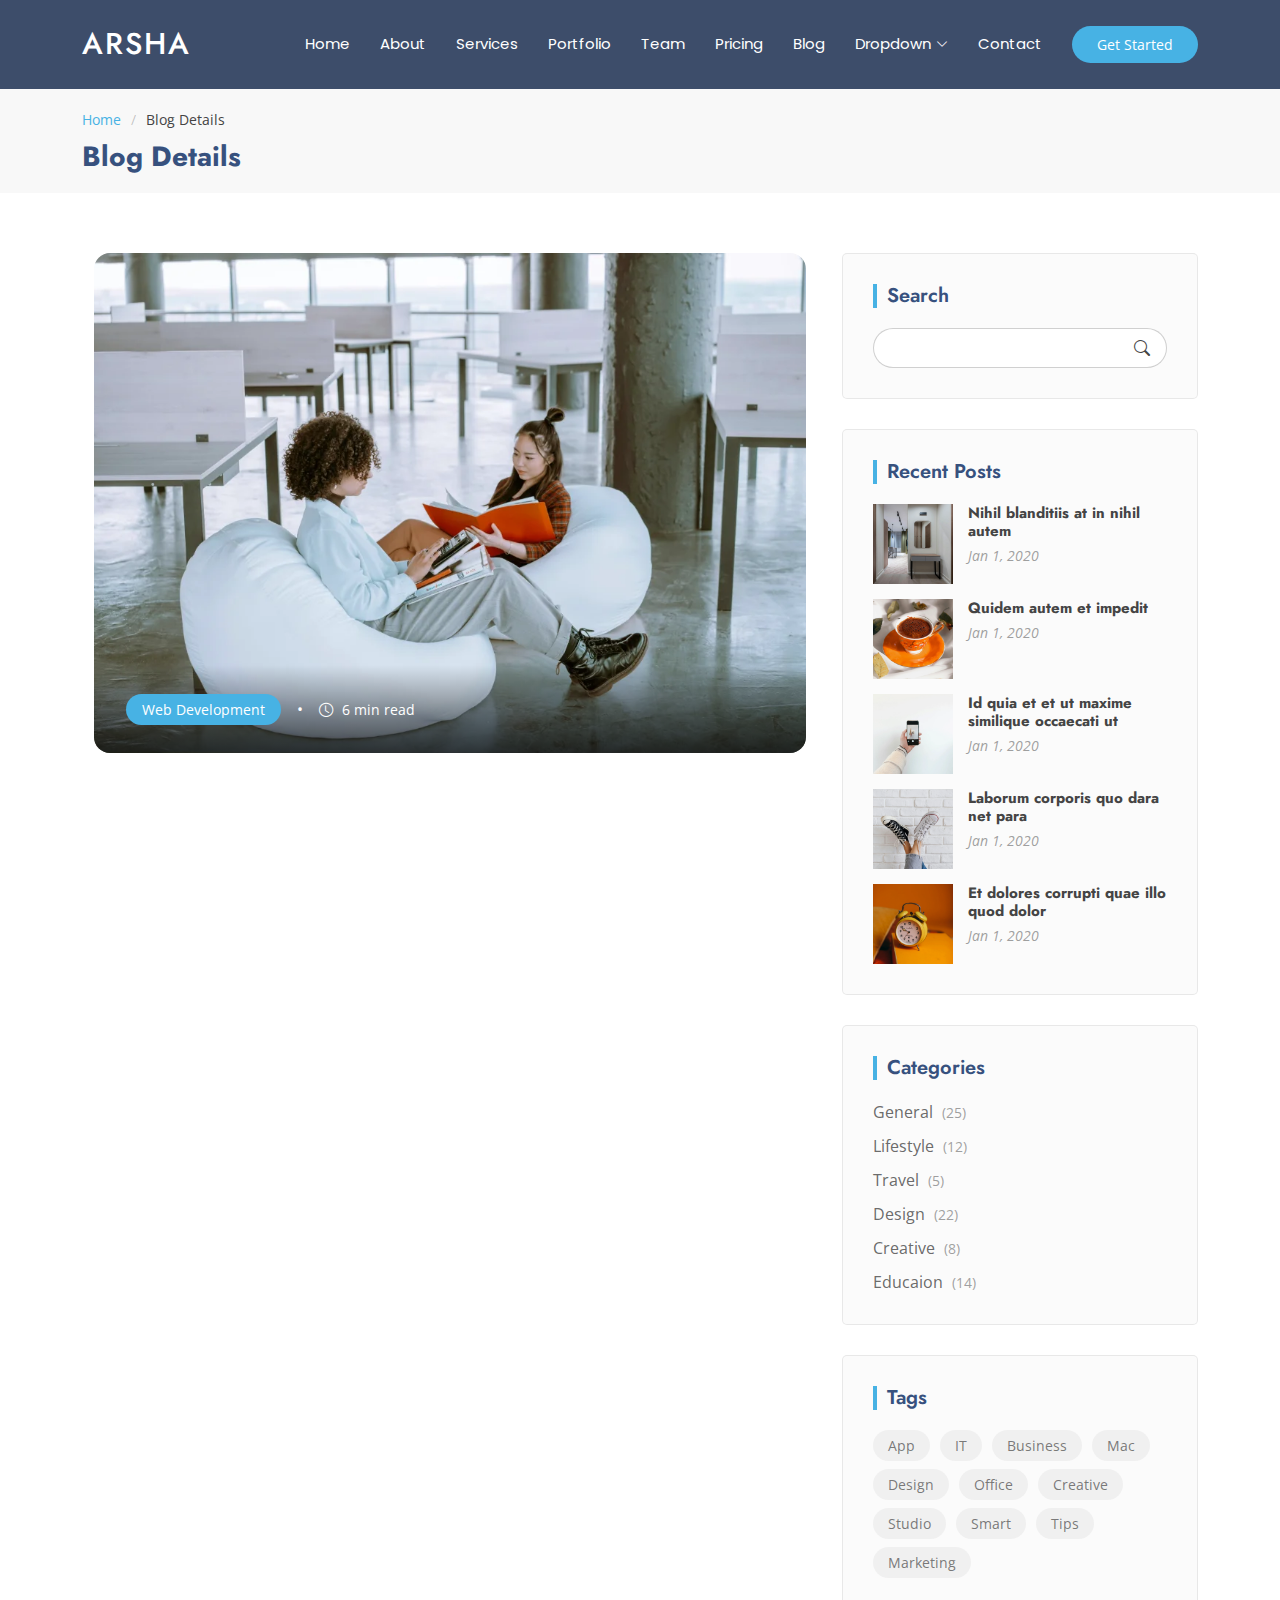
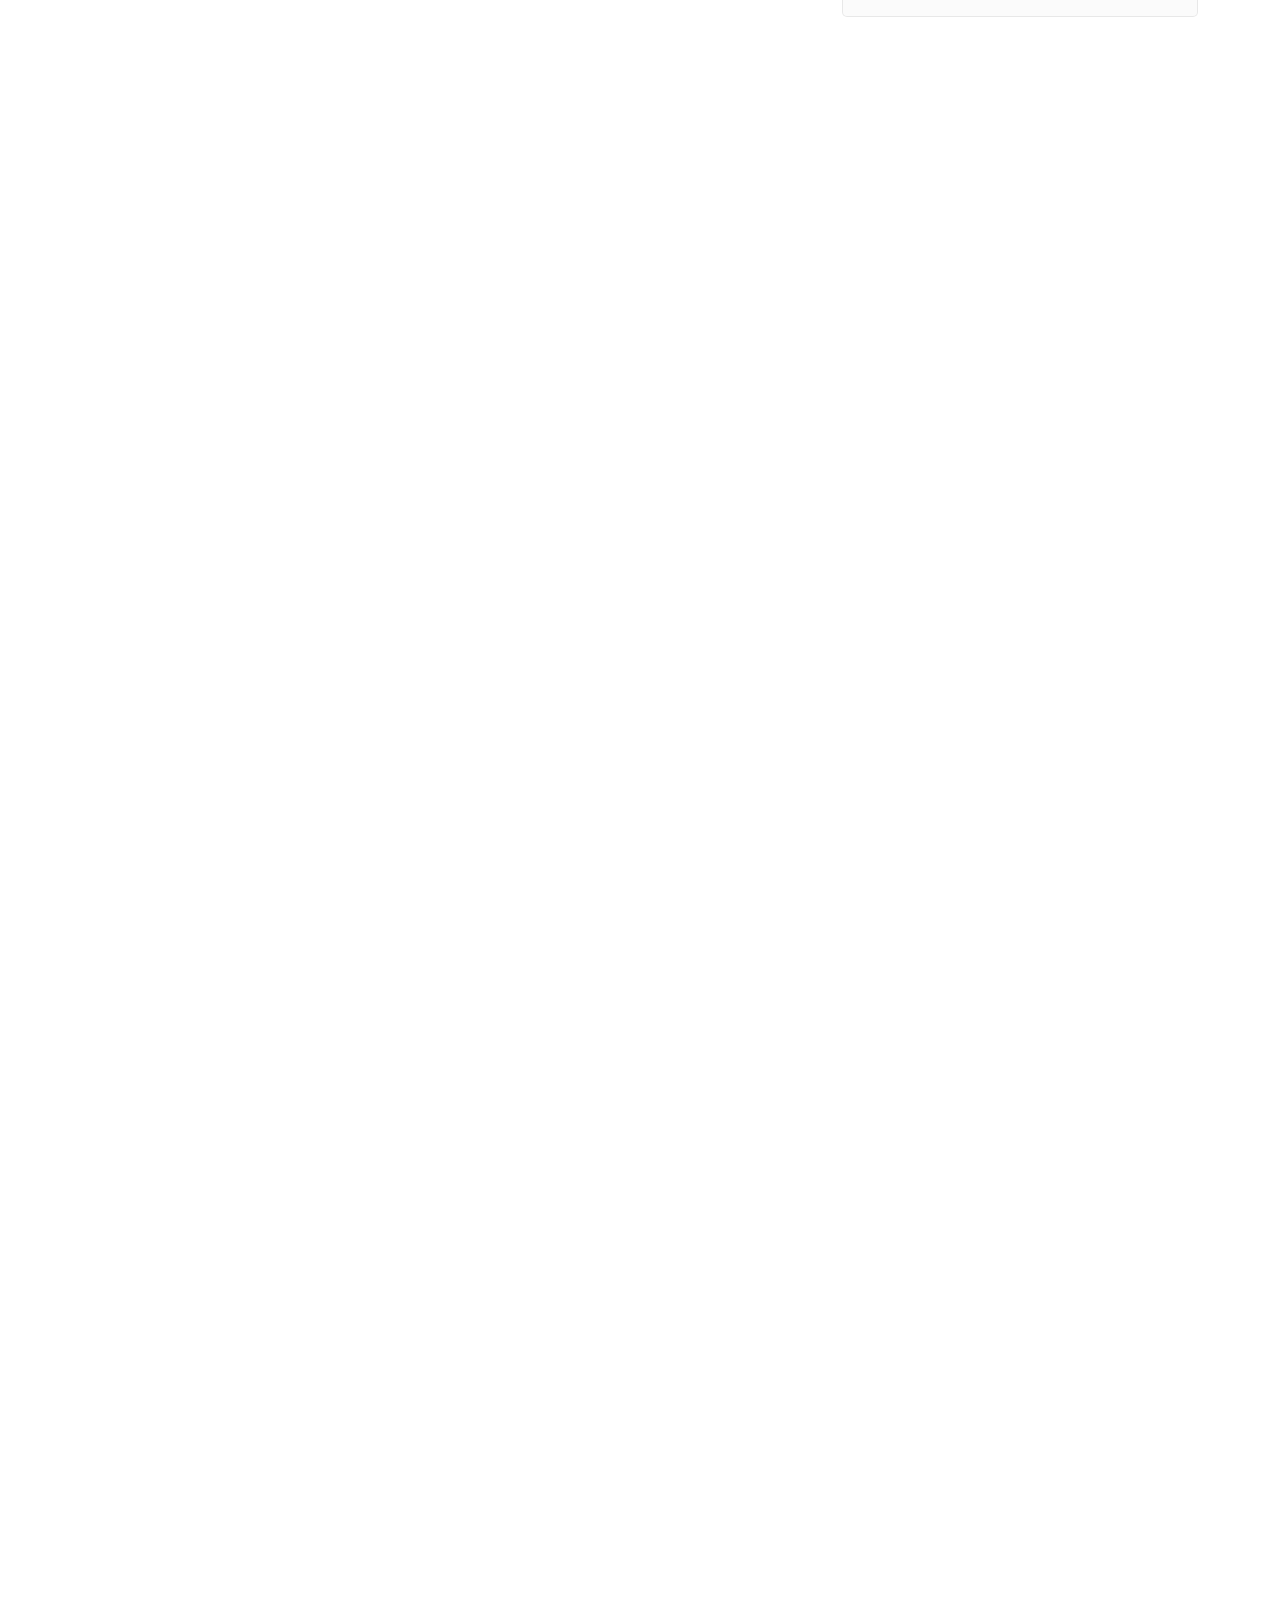
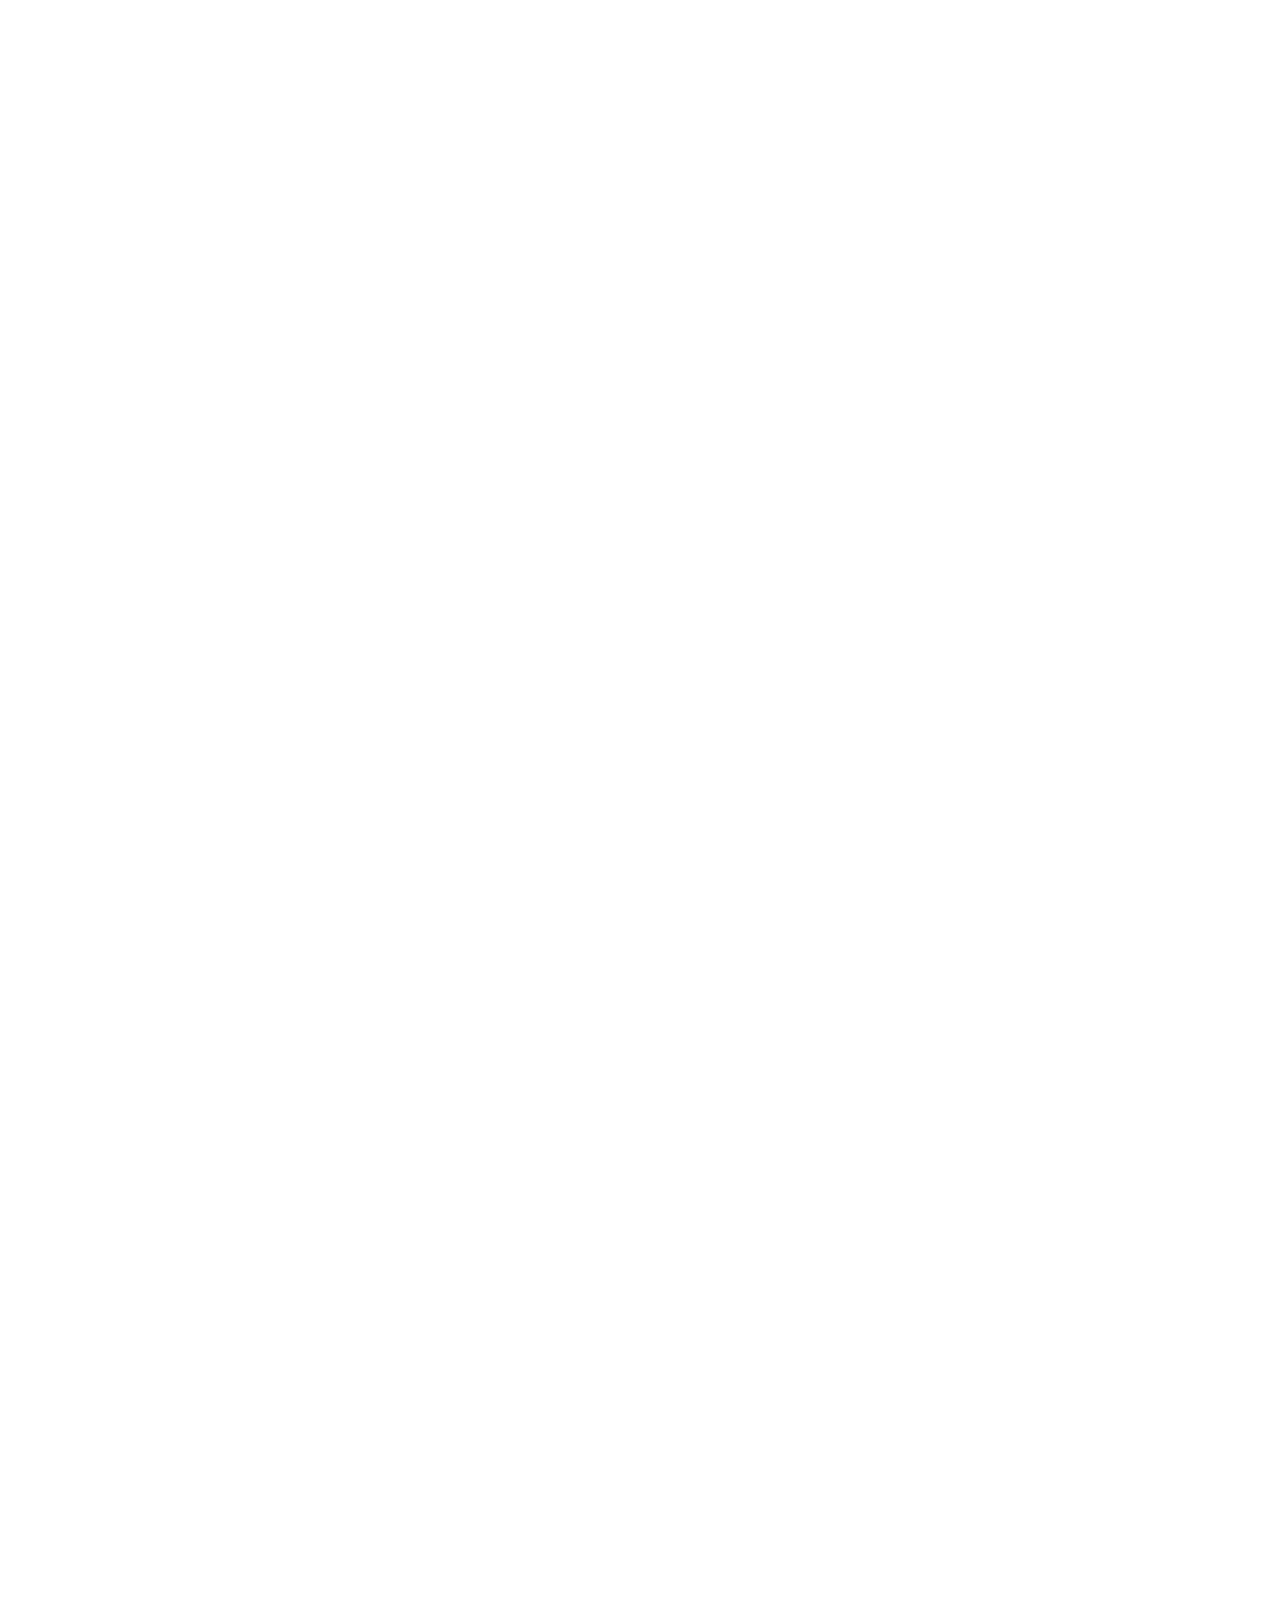
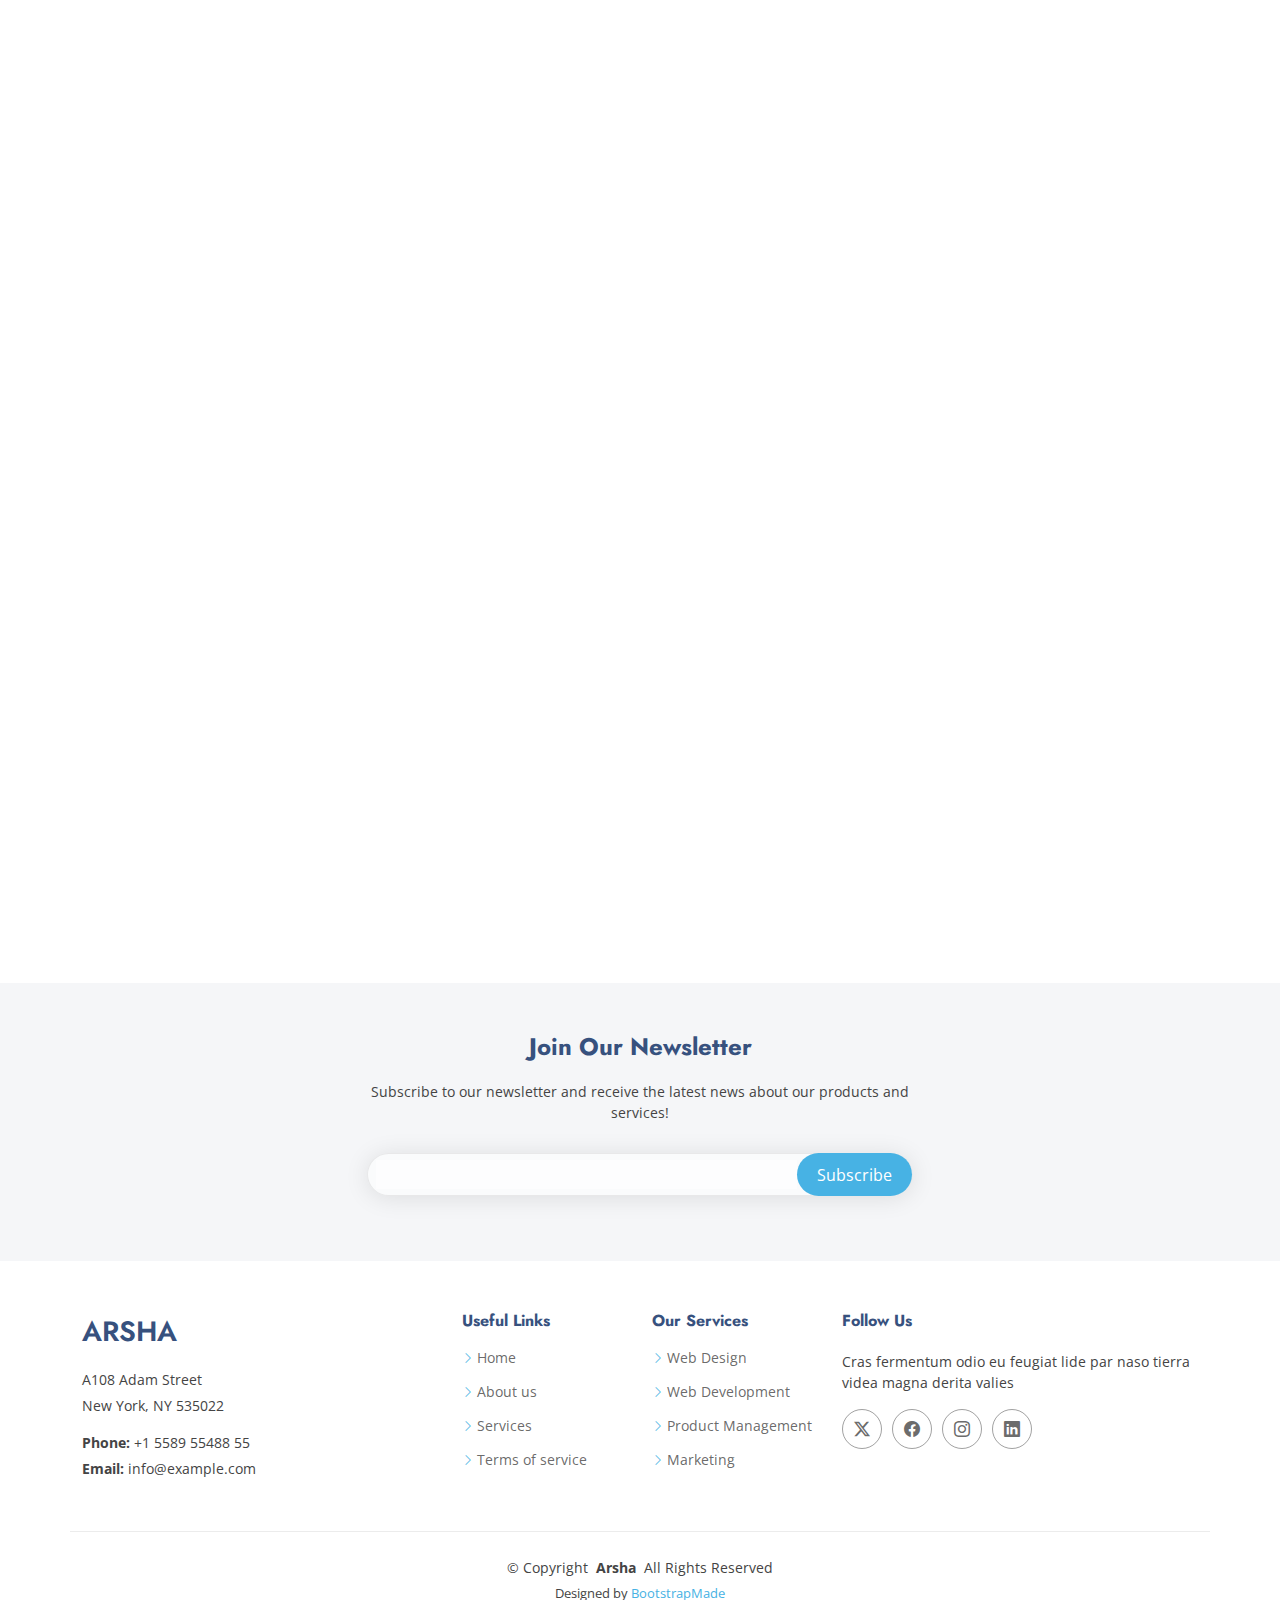
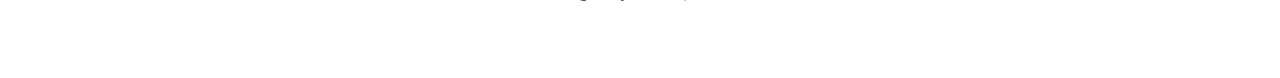
<file: blog-details.html>
<!DOCTYPE html>
<html lang="en">

<head>
  <meta charset="utf-8">
  <meta content="width=device-width, initial-scale=1.0" name="viewport">
  <title>Blog Details - Arsha Bootstrap Template</title>
  <meta name="description" content="">
  <meta name="keywords" content="">

  <!-- Favicons -->
  <link href="assets/img/favicon.png" rel="icon">
  <link href="assets/img/apple-touch-icon.png" rel="apple-touch-icon">

  <!-- Fonts -->
  <link href="https://fonts.googleapis.com" rel="preconnect">
  <link href="https://fonts.gstatic.com" rel="preconnect" crossorigin>
  <link href="https://fonts.googleapis.com/css2?family=Open+Sans:ital,wght@0,300;0,400;0,500;0,600;0,700;0,800;1,300;1,400;1,500;1,600;1,700;1,800&family=Poppins:ital,wght@0,100;0,200;0,300;0,400;0,500;0,600;0,700;0,800;0,900;1,100;1,200;1,300;1,400;1,500;1,600;1,700;1,800;1,900&family=Jost:ital,wght@0,100;0,200;0,300;0,400;0,500;0,600;0,700;0,800;0,900;1,100;1,200;1,300;1,400;1,500;1,600;1,700;1,800;1,900&display=swap" rel="stylesheet">

  <!-- Vendor CSS Files -->
  <link href="assets/vendor/bootstrap/css/bootstrap.min.css" rel="stylesheet">
  <link href="assets/vendor/bootstrap-icons/bootstrap-icons.css" rel="stylesheet">
  <link href="assets/vendor/aos/aos.css" rel="stylesheet">
  <link href="assets/vendor/glightbox/css/glightbox.min.css" rel="stylesheet">
  <link href="assets/vendor/swiper/swiper-bundle.min.css" rel="stylesheet">

  <!-- Main CSS File -->
  <link href="assets/css/main.css" rel="stylesheet">
</head>

<body class="blog-details-page">

  <header id="header" class="header d-flex align-items-center sticky-top">
    <div class="container-fluid container-xl position-relative d-flex align-items-center">

      <a href="index.html" class="logo d-flex align-items-center me-auto">
        <!-- Uncomment the line below if you also wish to use an image logo -->
        <!-- <img src="assets/img/logo.webp" alt=""> -->
        <h1 class="sitename">Arsha</h1>
      </a>

      <nav id="navmenu" class="navmenu">
        <ul>
          <li><a href="#hero">Home</a></li>
          <li><a href="#about">About</a></li>
          <li><a href="#services">Services</a></li>
          <li><a href="#portfolio">Portfolio</a></li>
          <li><a href="#team">Team</a></li>
          <li><a href="#pricing">Pricing</a></li>
          <li><a href="blog.html">Blog</a></li>
          <li class="dropdown"><a href="#"><span>Dropdown</span> <i class="bi bi-chevron-down toggle-dropdown"></i></a>
            <ul>
              <li><a href="#">Dropdown 1</a></li>
              <li class="dropdown"><a href="#"><span>Deep Dropdown</span> <i class="bi bi-chevron-down toggle-dropdown"></i></a>
                <ul>
                  <li><a href="#">Deep Dropdown 1</a></li>
                  <li><a href="#">Deep Dropdown 2</a></li>
                  <li><a href="#">Deep Dropdown 3</a></li>
                  <li><a href="#">Deep Dropdown 4</a></li>
                  <li><a href="#">Deep Dropdown 5</a></li>
                </ul>
              </li>
              <li><a href="#">Dropdown 2</a></li>
              <li><a href="#">Dropdown 3</a></li>
              <li><a href="#">Dropdown 4</a></li>
            </ul>
          </li>
          <li><a href="#contact">Contact</a></li>
        </ul>
        <i class="mobile-nav-toggle d-xl-none bi bi-list"></i>
      </nav>

      <a class="btn-getstarted" href="#about">Get Started</a>

    </div>
  </header>

  <main class="main">

    <!-- Page Title -->
    <div class="page-title" data-aos="fade">
      <div class="container">
        <nav class="breadcrumbs">
          <ol>
            <li><a href="index.html">Home</a></li>
            <li class="current">Blog Details</li>
          </ol>
        </nav>
        <h1>Blog Details</h1>
      </div>
    </div><!-- End Page Title -->

    <div class="container">
      <div class="row">

        <div class="col-lg-8">

          <!-- Blog Details Section -->
          <section id="blog-details" class="blog-details section">
            <div class="container" data-aos="fade-up">

              <article class="article">

                <div class="hero-img" data-aos="zoom-in">
                  <img src="assets/img/blog/blog-post-3.webp" alt="Featured blog image" class="img-fluid" loading="lazy">
                  <div class="meta-overlay">
                    <div class="meta-categories">
                      <a href="#" class="category">Web Development</a>
                      <span class="divider">•</span>
                      <span class="reading-time"><i class="bi bi-clock"></i> 6 min read</span>
                    </div>
                  </div>
                </div>

                <div class="article-content" data-aos="fade-up" data-aos-delay="100">
                  <div class="content-header">
                    <h1 class="title">Modern Web Development: Best Practices and Future Trends for 2025</h1>

                    <div class="author-info">
                      <div class="author-details">
                        <img src="assets/img/person/person-f-8.webp" alt="Author" class="author-img">
                        <div class="info">
                          <h4>Michael Chen</h4>
                          <span class="role">Senior Web Developer</span>
                        </div>
                      </div>
                      <div class="post-meta">
                        <span class="date"><i class="bi bi-calendar3"></i> Mar 15, 2025</span>
                        <span class="divider">•</span>
                        <span class="comments"><i class="bi bi-chat-text"></i> 18 Comments</span>
                      </div>
                    </div>
                  </div>

                  <div class="content">
                    <p class="lead">
                      The landscape of web development continues to evolve at an unprecedented pace, bringing new technologies, frameworks, and methodologies that reshape how we build modern web applications.
                    </p>

                    <p>
                      As we delve into 2025, the web development ecosystem has transformed dramatically, introducing innovative approaches to building faster, more secure, and highly engaging web experiences. This comprehensive guide explores the latest trends and best practices that are defining the future of web development.
                    </p>

                    <div class="content-image right-aligned">
                      <img src="assets/img/blog/blog-hero-2.webp" class="img-fluid" alt="Modern web development tools" loading="lazy">
                      <figcaption>Modern development environments emphasize collaboration and efficiency</figcaption>
                    </div>

                    <h2>The Rise of Web Components</h2>
                    <p>
                      Web Components have become increasingly crucial in modern web development, offering a standardized way to create reusable custom elements. Key advantages include:
                    </p>
                    <ul>
                      <li>Enhanced code reusability across different frameworks</li>
                      <li>Better encapsulation of functionality</li>
                      <li>Improved maintenance and scalability</li>
                      <li>Framework-agnostic component development</li>
                    </ul>

                    <div class="highlight-box">
                      <h3>Key Trends in 2025</h3>
                      <ul class="trend-list">
                        <li>
                          <i class="bi bi-lightning-charge"></i>
                          <span>Edge Computing and Serverless Architecture</span>
                        </li>
                        <li>
                          <i class="bi bi-shield-check"></i>
                          <span>Enhanced Security Measures</span>
                        </li>
                        <li>
                          <i class="bi bi-phone"></i>
                          <span>Progressive Web Apps (PWAs)</span>
                        </li>
                      </ul>
                    </div>

                    <h2>Performance Optimization</h2>
                    <p>
                      Performance remains a critical factor in web development, with an increasing focus on Core Web Vitals and user experience metrics. Modern applications must be optimized for both speed and efficiency.
                    </p>

                    <blockquote>
                      <p>
                        "The future of web development lies not just in writing code, but in creating seamless, accessible, and performant experiences that work for everyone, everywhere."
                      </p>
                      <cite>Emily Thompson, Web Performance Architect</cite>
                    </blockquote>

                    <div class="content-grid">
                      <div class="row g-4">
                        <div class="col-md-6">
                          <div class="info-card">
                            <i class="bi bi-speedometer2"></i>
                            <h4>Performance Metrics</h4>
                            <p>Focus on Core Web Vitals and user-centric performance metrics for better search rankings and user experience.</p>
                          </div>
                        </div>
                        <div class="col-md-6">
                          <div class="info-card">
                            <i class="bi bi-universal-access"></i>
                            <h4>Accessibility</h4>
                            <p>Implementing WCAG guidelines and ensuring web applications are accessible to all users across different devices.</p>
                          </div>
                        </div>
                      </div>
                    </div>

                    <h2>Looking Forward</h2>
                    <p>
                      As we continue through 2025, web development practices will further evolve, embracing new technologies while maintaining a strong foundation in performance, accessibility, and user experience. Staying updated with these trends and best practices is crucial for developers looking to build modern, scalable web applications.
                    </p>
                  </div>

                  <div class="meta-bottom">
                    <div class="tags-section">
                      <h4>Related Topics</h4>
                      <div class="tags">
                        <a href="#" class="tag">Web Development</a>
                        <a href="#" class="tag">Performance</a>
                        <a href="#" class="tag">Best Practices</a>
                        <a href="#" class="tag">Trends</a>
                        <a href="#" class="tag">2025</a>
                      </div>
                    </div>

                    <div class="share-section">
                      <h4>Share Article</h4>
                      <div class="social-links">
                        <a href="#" class="twitter"><i class="bi bi-twitter-x"></i></a>
                        <a href="#" class="facebook"><i class="bi bi-facebook"></i></a>
                        <a href="#" class="linkedin"><i class="bi bi-linkedin"></i></a>
                        <a href="#" class="copy-link" title="Copy Link"><i class="bi bi-link-45deg"></i></a>
                      </div>
                    </div>
                  </div>
                </div>

              </article>

            </div>
          </section><!-- /Blog Details Section -->

          <!-- Blog Comments Section -->
          <section id="blog-comments" class="blog-comments section">

            <div class="container" data-aos="fade-up" data-aos-delay="100">

              <div class="blog-comments-4">
                <div class="comments-header">
                  <h3 class="title">Community Feedback</h3>
                  <div class="comments-stats">
                    <span class="count">12</span>
                    <span class="label">Comments</span>
                  </div>
                </div>

                <div class="comments-container">
                  <!-- Comment #1 -->
                  <div class="comment-thread">
                    <div class="comment-box">
                      <div class="comment-wrapper">
                        <div class="avatar-wrapper">
                          <img src="assets/img/person/person-f-9.webp" alt="Avatar" loading="lazy">
                          <span class="status-indicator"></span>
                        </div>

                        <div class="comment-content">
                          <div class="comment-header">
                            <div class="user-info">
                              <h4>Thomas Anderson</h4>
                              <span class="time-badge">
                                <i class="bi bi-clock"></i>
                                2 hours ago
                              </span>
                            </div>
                            <div class="engagement">
                              <span class="likes">
                                <i class="bi bi-heart"></i>
                                24
                              </span>
                            </div>
                          </div>

                          <div class="comment-body">
                            <p>Nullam ac urna eu felis dapibus condimentum sit amet a augue. Sed non neque elit. Sed ut imperdiet nisi. Proin condimentum fermentum nunc.</p>
                          </div>

                          <div class="comment-actions">
                            <button class="action-btn like-btn" aria-label="Like comment">
                              <i class="bi bi-heart"></i>
                              <span>Like</span>
                            </button>
                            <button class="action-btn reply-btn" aria-label="Reply to comment">
                              <i class="bi bi-chat"></i>
                              <span>Reply</span>
                            </button>
                            <button class="action-btn share-btn" aria-label="Share comment">
                              <i class="bi bi-share"></i>
                              <span>Share</span>
                            </button>
                          </div>
                        </div>
                      </div>
                    </div>

                    <!-- Replies Container -->
                    <div class="replies-container">
                      <!-- Reply #1 -->
                      <div class="comment-box reply">
                        <div class="comment-wrapper">
                          <div class="avatar-wrapper">
                            <img src="assets/img/person/person-m-9.webp" alt="Avatar" loading="lazy">
                            <span class="status-indicator"></span>
                          </div>

                          <div class="comment-content">
                            <div class="comment-header">
                              <div class="user-info">
                                <h4>Maria Rodriguez</h4>
                                <span class="time-badge">
                                  <i class="bi bi-clock"></i>
                                  1 hour ago
                                </span>
                              </div>
                              <div class="engagement">
                                <span class="likes">
                                  <i class="bi bi-heart"></i>
                                  8
                                </span>
                              </div>
                            </div>

                            <div class="comment-body">
                              <p>Vivamus elementum semper nisi. Aenean vulputate eleifend tellus. Aenean leo ligula, porttitor eu, consequat vitae.</p>
                            </div>

                            <div class="comment-actions">
                              <button class="action-btn like-btn" aria-label="Like comment">
                                <i class="bi bi-heart"></i>
                                <span>Like</span>
                              </button>
                              <button class="action-btn reply-btn" aria-label="Reply to comment">
                                <i class="bi bi-chat"></i>
                                <span>Reply</span>
                              </button>
                              <button class="action-btn share-btn" aria-label="Share comment">
                                <i class="bi bi-share"></i>
                                <span>Share</span>
                              </button>
                            </div>
                          </div>
                        </div>
                      </div>

                      <!-- Reply #2 -->
                      <div class="comment-box reply">
                        <div class="comment-wrapper">
                          <div class="avatar-wrapper">
                            <img src="assets/img/person/person-f-9.webp" alt="Avatar" loading="lazy">
                            <span class="status-indicator"></span>
                          </div>

                          <div class="comment-content">
                            <div class="comment-header">
                              <div class="user-info">
                                <h4>Alex Chen</h4>
                                <span class="time-badge">
                                  <i class="bi bi-clock"></i>
                                  30 minutes ago
                                </span>
                              </div>
                              <div class="engagement">
                                <span class="likes">
                                  <i class="bi bi-heart"></i>
                                  5
                                </span>
                              </div>
                            </div>

                            <div class="comment-body">
                              <p>Cras dapibus. Vivamus elementum semper nisi. Aenean vulputate eleifend tellus.</p>
                            </div>

                            <div class="comment-actions">
                              <button class="action-btn like-btn" aria-label="Like comment">
                                <i class="bi bi-heart"></i>
                                <span>Like</span>
                              </button>
                              <button class="action-btn reply-btn" aria-label="Reply to comment">
                                <i class="bi bi-chat"></i>
                                <span>Reply</span>
                              </button>
                              <button class="action-btn share-btn" aria-label="Share comment">
                                <i class="bi bi-share"></i>
                                <span>Share</span>
                              </button>
                            </div>
                          </div>
                        </div>
                      </div>
                    </div>
                  </div>

                  <!-- Comment #2 -->
                  <div class="comment-thread">
                    <div class="comment-box">
                      <div class="comment-wrapper">
                        <div class="avatar-wrapper">
                          <img src="assets/img/person/person-f-7.webp" alt="Avatar" loading="lazy">
                          <span class="status-indicator"></span>
                        </div>

                        <div class="comment-content">
                          <div class="comment-header">
                            <div class="user-info">
                              <h4>Emily Watson</h4>
                              <span class="time-badge">
                                <i class="bi bi-clock"></i>
                                3 hours ago
                              </span>
                            </div>
                            <div class="engagement">
                              <span class="likes">
                                <i class="bi bi-heart"></i>
                                15
                              </span>
                            </div>
                          </div>

                          <div class="comment-body">
                            <p>Maecenas tempus, tellus eget condimentum rhoncus, sem quam semper libero, sit amet adipiscing sem neque sed ipsum.</p>
                          </div>

                          <div class="comment-actions">
                            <button class="action-btn like-btn" aria-label="Like comment">
                              <i class="bi bi-heart"></i>
                              <span>Like</span>
                            </button>
                            <button class="action-btn reply-btn" aria-label="Reply to comment">
                              <i class="bi bi-chat"></i>
                              <span>Reply</span>
                            </button>
                            <button class="action-btn share-btn" aria-label="Share comment">
                              <i class="bi bi-share"></i>
                              <span>Share</span>
                            </button>
                          </div>
                        </div>
                      </div>
                    </div>
                  </div>
                </div>
              </div>

            </div>

          </section><!-- /Blog Comments Section -->

          <!-- Blog Comment Form Section -->
          <section id="blog-comment-form" class="blog-comment-form section">

            <div class="container" data-aos="fade-up" data-aos-delay="100">

              <form method="post" role="form">

                <div class="form-header">
                  <h3>Leave a Comment</h3>
                  <p>Your email address will not be published. Required fields are marked *</p>
                </div>

                <div class="row gy-3">
                  <div class="col-md-6">
                    <div class="input-group">
                      <label for="name">Full Name *</label>
                      <input type="text" name="name" id="name" placeholder="Enter your full name" required="">
                      <span class="error-text">Please enter your name</span>
                    </div>
                  </div>

                  <div class="col-md-6">
                    <div class="input-group">
                      <label for="email">Email Address *</label>
                      <input type="email" name="email" id="email" placeholder="Enter your email address" required="">
                      <span class="error-text">Please enter a valid email address</span>
                    </div>
                  </div>

                  <div class="col-12">
                    <div class="input-group">
                      <label for="website">Website</label>
                      <input type="url" name="website" id="website" placeholder="Your website (optional)">
                    </div>
                  </div>

                  <div class="col-12">
                    <div class="input-group">
                      <label for="comment">Your Comment *</label>
                      <textarea name="comment" id="comment" rows="5" placeholder="Write your thoughts here..." required=""></textarea>
                      <span class="error-text">Please enter your comment</span>
                    </div>
                  </div>

                  <div class="col-12 text-center">
                    <button type="submit">Post Comment</button>
                  </div>
                </div>

              </form>

            </div>

          </section><!-- /Blog Comment Form Section -->

        </div>

        <div class="col-lg-4 sidebar">

          <div class="widgets-container" data-aos="fade-up" data-aos-delay="200">

            <!-- Search Widget -->
            <div class="search-widget widget-item">

              <h3 class="widget-title">Search</h3>
              <form action="">
                <input type="text">
                <button type="submit" title="Search"><i class="bi bi-search"></i></button>
              </form>

            </div><!--/Search Widget -->

            <!-- Recent Posts Widget -->
            <div class="recent-posts-widget widget-item">

              <h3 class="widget-title">Recent Posts</h3>

              <div class="post-item">
                <img src="assets/img/blog/blog-post-square-1.webp" alt="" class="flex-shrink-0">
                <div>
                  <h4><a href="blog-details.html">Nihil blanditiis at in nihil autem</a></h4>
                  <time datetime="2020-01-01">Jan 1, 2020</time>
                </div>
              </div><!-- End recent post item-->

              <div class="post-item">
                <img src="assets/img/blog/blog-post-square-2.webp" alt="" class="flex-shrink-0">
                <div>
                  <h4><a href="blog-details.html">Quidem autem et impedit</a></h4>
                  <time datetime="2020-01-01">Jan 1, 2020</time>
                </div>
              </div><!-- End recent post item-->

              <div class="post-item">
                <img src="assets/img/blog/blog-post-square-3.webp" alt="" class="flex-shrink-0">
                <div>
                  <h4><a href="blog-details.html">Id quia et et ut maxime similique occaecati ut</a></h4>
                  <time datetime="2020-01-01">Jan 1, 2020</time>
                </div>
              </div><!-- End recent post item-->

              <div class="post-item">
                <img src="assets/img/blog/blog-post-square-4.webp" alt="" class="flex-shrink-0">
                <div>
                  <h4><a href="blog-details.html">Laborum corporis quo dara net para</a></h4>
                  <time datetime="2020-01-01">Jan 1, 2020</time>
                </div>
              </div><!-- End recent post item-->

              <div class="post-item">
                <img src="assets/img/blog/blog-post-square-5.webp" alt="" class="flex-shrink-0">
                <div>
                  <h4><a href="blog-details.html">Et dolores corrupti quae illo quod dolor</a></h4>
                  <time datetime="2020-01-01">Jan 1, 2020</time>
                </div>
              </div><!-- End recent post item-->

            </div><!--/Recent Posts Widget -->

            <!-- Categories Widget -->
            <div class="categories-widget widget-item">

              <h3 class="widget-title">Categories</h3>
              <ul class="mt-3">
                <li><a href="#">General <span>(25)</span></a></li>
                <li><a href="#">Lifestyle <span>(12)</span></a></li>
                <li><a href="#">Travel <span>(5)</span></a></li>
                <li><a href="#">Design <span>(22)</span></a></li>
                <li><a href="#">Creative <span>(8)</span></a></li>
                <li><a href="#">Educaion <span>(14)</span></a></li>
              </ul>

            </div><!--/Categories Widget -->

            <!-- Tags Widget -->
            <div class="tags-widget widget-item">

              <h3 class="widget-title">Tags</h3>
              <ul>
                <li><a href="#">App</a></li>
                <li><a href="#">IT</a></li>
                <li><a href="#">Business</a></li>
                <li><a href="#">Mac</a></li>
                <li><a href="#">Design</a></li>
                <li><a href="#">Office</a></li>
                <li><a href="#">Creative</a></li>
                <li><a href="#">Studio</a></li>
                <li><a href="#">Smart</a></li>
                <li><a href="#">Tips</a></li>
                <li><a href="#">Marketing</a></li>
              </ul>

            </div><!--/Tags Widget -->

          </div>

        </div>

      </div>
    </div>

  </main>

  <footer id="footer" class="footer">

    <div class="footer-newsletter">
      <div class="container">
        <div class="row justify-content-center text-center">
          <div class="col-lg-6">
            <h4>Join Our Newsletter</h4>
            <p>Subscribe to our newsletter and receive the latest news about our products and services!</p>
            <form action="forms/newsletter.php" method="post" class="php-email-form">
              <div class="newsletter-form"><input type="email" name="email"><input type="submit" value="Subscribe"></div>
              <div class="loading">Loading</div>
              <div class="error-message"></div>
              <div class="sent-message">Your subscription request has been sent. Thank you!</div>
            </form>
          </div>
        </div>
      </div>
    </div>

    <div class="container footer-top">
      <div class="row gy-4">
        <div class="col-lg-4 col-md-6 footer-about">
          <a href="index.html" class="d-flex align-items-center">
            <span class="sitename">Arsha</span>
          </a>
          <div class="footer-contact pt-3">
            <p>A108 Adam Street</p>
            <p>New York, NY 535022</p>
            <p class="mt-3"><strong>Phone:</strong> <span>+1 5589 55488 55</span></p>
            <p><strong>Email:</strong> <span>info@example.com</span></p>
          </div>
        </div>

        <div class="col-lg-2 col-md-3 footer-links">
          <h4>Useful Links</h4>
          <ul>
            <li><i class="bi bi-chevron-right"></i> <a href="#">Home</a></li>
            <li><i class="bi bi-chevron-right"></i> <a href="#">About us</a></li>
            <li><i class="bi bi-chevron-right"></i> <a href="#">Services</a></li>
            <li><i class="bi bi-chevron-right"></i> <a href="#">Terms of service</a></li>
          </ul>
        </div>

        <div class="col-lg-2 col-md-3 footer-links">
          <h4>Our Services</h4>
          <ul>
            <li><i class="bi bi-chevron-right"></i> <a href="#">Web Design</a></li>
            <li><i class="bi bi-chevron-right"></i> <a href="#">Web Development</a></li>
            <li><i class="bi bi-chevron-right"></i> <a href="#">Product Management</a></li>
            <li><i class="bi bi-chevron-right"></i> <a href="#">Marketing</a></li>
          </ul>
        </div>

        <div class="col-lg-4 col-md-12">
          <h4>Follow Us</h4>
          <p>Cras fermentum odio eu feugiat lide par naso tierra videa magna derita valies</p>
          <div class="social-links d-flex">
            <a href=""><i class="bi bi-twitter-x"></i></a>
            <a href=""><i class="bi bi-facebook"></i></a>
            <a href=""><i class="bi bi-instagram"></i></a>
            <a href=""><i class="bi bi-linkedin"></i></a>
          </div>
        </div>

      </div>
    </div>

    <div class="container copyright text-center mt-4">
      <p>© <span>Copyright</span> <strong class="px-1 sitename">Arsha</strong> <span>All Rights Reserved</span></p>
      <div class="credits">
        <!-- All the links in the footer should remain intact. -->
        <!-- You can delete the links only if you've purchased the pro version. -->
        <!-- Licensing information: https://bootstrapmade.com/license/ -->
        <!-- Purchase the pro version with working PHP/AJAX contact form: [buy-url] -->
        Designed by <a href="https://bootstrapmade.com/">BootstrapMade</a>
      </div>
    </div>

  </footer>

  <!-- Scroll Top -->
  <a href="#" id="scroll-top" class="scroll-top d-flex align-items-center justify-content-center"><i class="bi bi-arrow-up-short"></i></a>

  <!-- Preloader -->
  <div id="preloader"></div>

  <!-- Vendor JS Files -->
  <script src="assets/vendor/bootstrap/js/bootstrap.bundle.min.js"></script>
  <script src="assets/vendor/php-email-form/validate.js"></script>
  <script src="assets/vendor/aos/aos.js"></script>
  <script src="assets/vendor/glightbox/js/glightbox.min.js"></script>
  <script src="assets/vendor/swiper/swiper-bundle.min.js"></script>
  <script src="assets/vendor/waypoints/noframework.waypoints.js"></script>
  <script src="assets/vendor/imagesloaded/imagesloaded.pkgd.min.js"></script>
  <script src="assets/vendor/isotope-layout/isotope.pkgd.min.js"></script>

  <!-- Main JS File -->
  <script src="assets/js/main.js"></script>

</body>

</html>
</file>
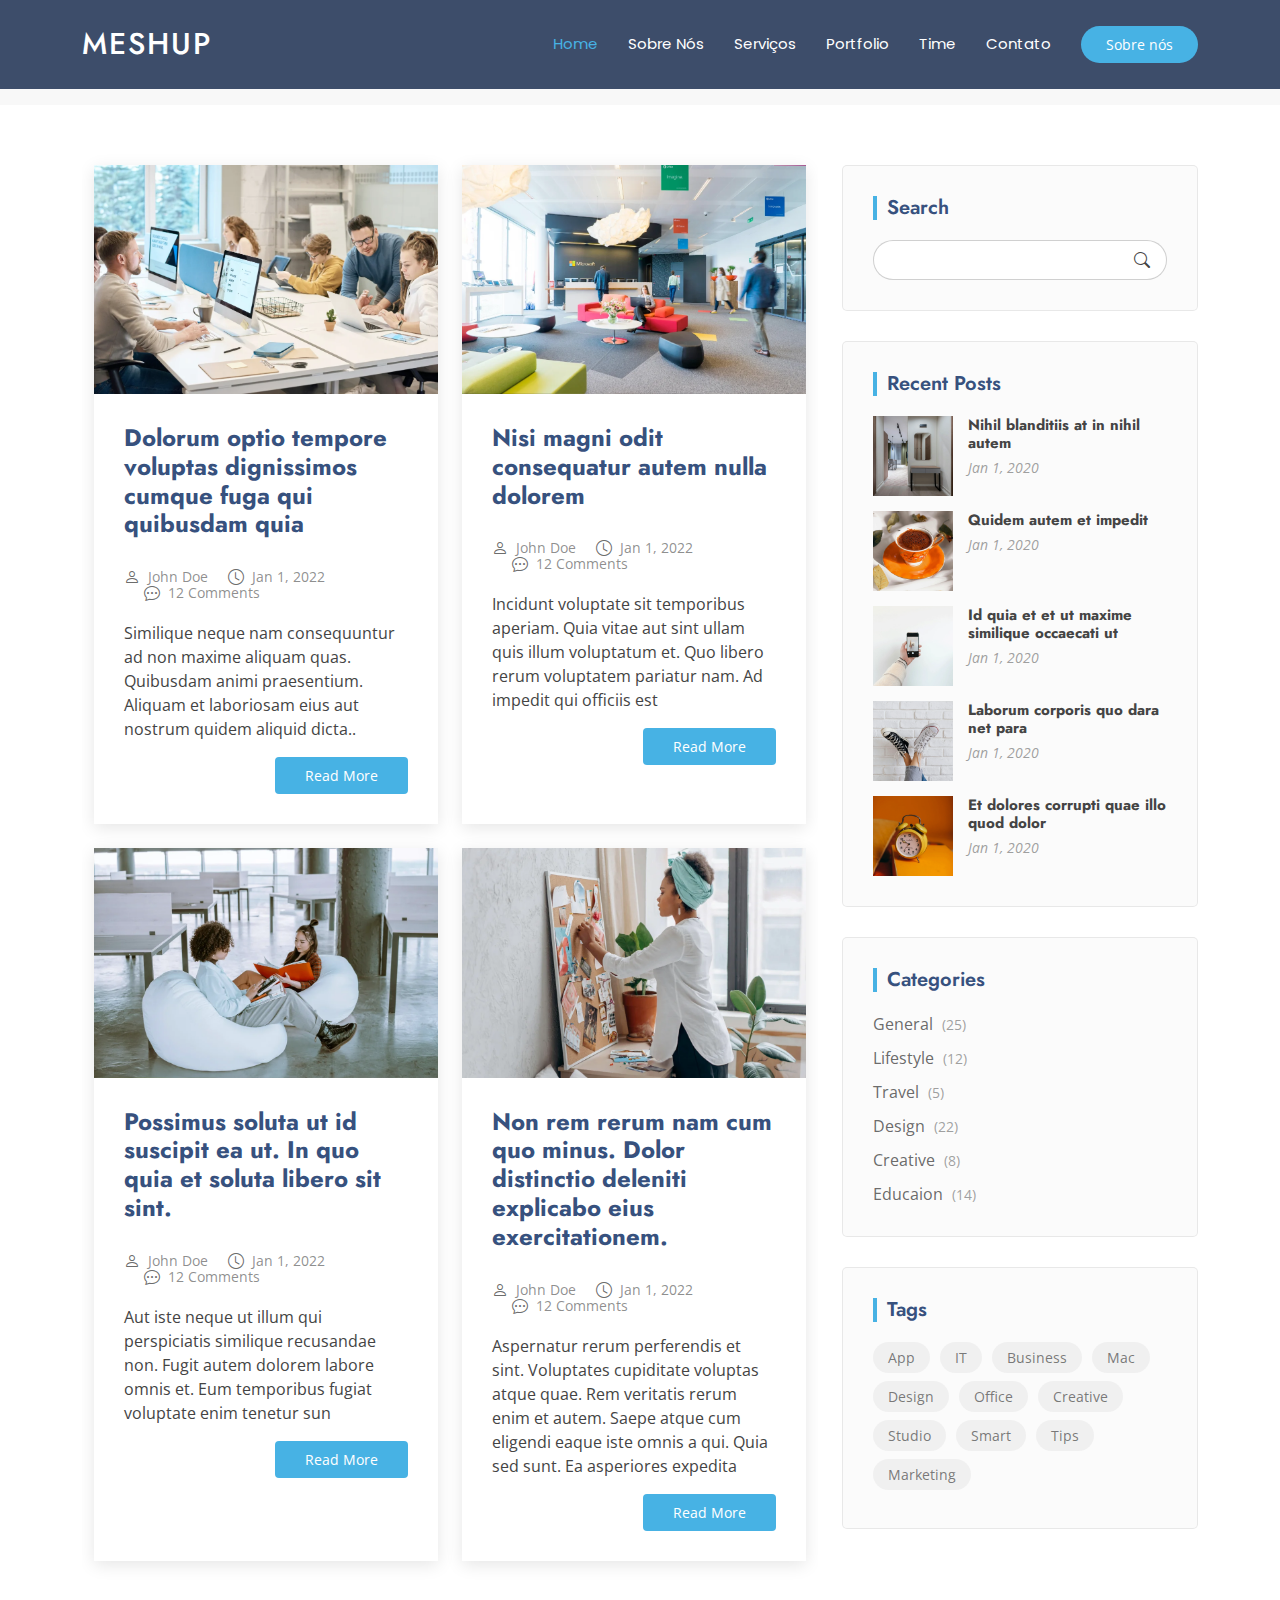
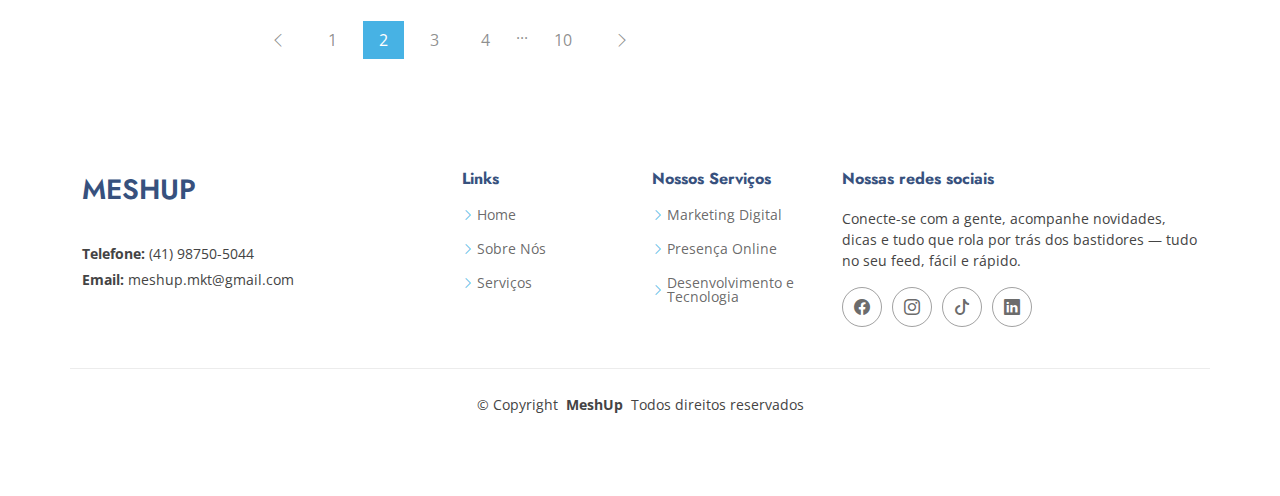
<file: blog.html>
<!DOCTYPE html>
<html lang="en">

<head>
  <meta charset="utf-8">
  <meta content="width=device-width, initial-scale=1.0" name="viewport">
  <title>Blog - Arsha Bootstrap Template</title>
  <meta name="description" content="">
  <meta name="keywords" content="">

  <!-- Favicons -->
  <link href="assets/img/favicon.png" rel="icon">
  <link href="assets/img/apple-touch-icon.png" rel="apple-touch-icon">

  <!-- Fonts -->
  <link href="https://fonts.googleapis.com" rel="preconnect">
  <link href="https://fonts.gstatic.com" rel="preconnect" crossorigin>
  <link href="https://fonts.googleapis.com/css2?family=Open+Sans:ital,wght@0,300;0,400;0,500;0,600;0,700;0,800;1,300;1,400;1,500;1,600;1,700;1,800&family=Poppins:ital,wght@0,100;0,200;0,300;0,400;0,500;0,600;0,700;0,800;0,900;1,100;1,200;1,300;1,400;1,500;1,600;1,700;1,800;1,900&family=Jost:ital,wght@0,100;0,200;0,300;0,400;0,500;0,600;0,700;0,800;0,900;1,100;1,200;1,300;1,400;1,500;1,600;1,700;1,800;1,900&display=swap" rel="stylesheet">

  <!-- Vendor CSS Files -->
  <link href="assets/vendor/bootstrap/css/bootstrap.min.css" rel="stylesheet">
  <link href="assets/vendor/bootstrap-icons/bootstrap-icons.css" rel="stylesheet">
  <link href="assets/vendor/aos/aos.css" rel="stylesheet">
  <link href="assets/vendor/glightbox/css/glightbox.min.css" rel="stylesheet">
  <link href="assets/vendor/swiper/swiper-bundle.min.css" rel="stylesheet">

  <!-- Main CSS File -->
  <link href="assets/css/main.css" rel="stylesheet">
</head>

<body class="blog-page">

    <!--Code to reuse the navbar in all pages using js and a navbar.html-->
  <header>
    <div id="navbar"></div>
    <script>
      fetch('navbar.html')
      .then(res => res.text())
      .then(html => {document.getElementById('navbar').innerHTML = html})
    </script>
  </header>

  <main class="main">

    <!-- Page Title -->
    <div class="page-title" data-aos="fade">
      <div class="container">
        <nav class="breadcrumbs">
          <ol>
            <li><a href="index.html">Home</a></li>
            <li class="current">Blog</li>
          </ol>
        </nav>
        <h1>Blog</h1>
      </div>
    </div><!-- End Page Title -->

    <div class="container">
      <div class="row">

        <div class="col-lg-8">

          <!-- Blog Posts Section -->
          <section id="blog-posts" class="blog-posts section">

            <div class="container" data-aos="fade-up" data-aos-delay="100">

              <div class="row gy-4">

                <div class="col-lg-6">
                  <article>

                    <div class="post-img">
                      <img src="assets/img/blog/blog-post-1.webp" alt="" class="img-fluid">
                    </div>

                    <h2 class="title">
                      <a href="blog-details.html">Dolorum optio tempore voluptas dignissimos cumque fuga qui quibusdam quia</a>
                    </h2>

                    <div class="meta-top">
                      <ul>
                        <li class="d-flex align-items-center"><i class="bi bi-person"></i> <a href="blog-details.html">John Doe</a></li>
                        <li class="d-flex align-items-center"><i class="bi bi-clock"></i> <a href="blog-details.html"><time datetime="2022-01-01">Jan 1, 2022</time></a></li>
                        <li class="d-flex align-items-center"><i class="bi bi-chat-dots"></i> <a href="blog-details.html">12 Comments</a></li>
                      </ul>
                    </div>

                    <div class="content">
                      <p>
                        Similique neque nam consequuntur ad non maxime aliquam quas. Quibusdam animi praesentium. Aliquam et laboriosam eius aut nostrum quidem aliquid dicta..
                      </p>

                      <div class="read-more">
                        <a href="blog-details.html">Read More</a>
                      </div>
                    </div>

                  </article>
                </div><!-- End post list item -->

                <div class="col-lg-6">

                  <article>

                    <div class="post-img">
                      <img src="assets/img/blog/blog-post-2.webp" alt="" class="img-fluid">
                    </div>

                    <h2 class="title">
                      <a href="blog-details.html">Nisi magni odit consequatur autem nulla dolorem</a>
                    </h2>

                    <div class="meta-top">
                      <ul>
                        <li class="d-flex align-items-center"><i class="bi bi-person"></i> <a href="blog-details.html">John Doe</a></li>
                        <li class="d-flex align-items-center"><i class="bi bi-clock"></i> <a href="blog-details.html"><time datetime="2022-01-01">Jan 1, 2022</time></a></li>
                        <li class="d-flex align-items-center"><i class="bi bi-chat-dots"></i> <a href="blog-details.html">12 Comments</a></li>
                      </ul>
                    </div>

                    <div class="content">
                      <p>
                        Incidunt voluptate sit temporibus aperiam. Quia vitae aut sint ullam quis illum voluptatum et. Quo libero rerum voluptatem pariatur nam.
                        Ad impedit qui officiis est</p>
                      <div class="read-more">
                        <a href="blog-details.html">Read More</a>
                      </div>
                    </div>

                  </article>

                </div><!-- End post list item -->

                <div class="col-lg-6">

                  <article>

                    <div class="post-img">
                      <img src="assets/img/blog/blog-post-3.webp" alt="" class="img-fluid">
                    </div>

                    <h2 class="title">
                      <a href="blog-details.html">Possimus soluta ut id suscipit ea ut. In quo quia et soluta libero sit sint.</a>
                    </h2>

                    <div class="meta-top">
                      <ul>
                        <li class="d-flex align-items-center"><i class="bi bi-person"></i> <a href="blog-details.html">John Doe</a></li>
                        <li class="d-flex align-items-center"><i class="bi bi-clock"></i> <a href="blog-details.html"><time datetime="2022-01-01">Jan 1, 2022</time></a></li>
                        <li class="d-flex align-items-center"><i class="bi bi-chat-dots"></i> <a href="blog-details.html">12 Comments</a></li>
                      </ul>
                    </div>

                    <div class="content">
                      <p>
                        Aut iste neque ut illum qui perspiciatis similique recusandae non. Fugit autem dolorem labore omnis et. Eum temporibus fugiat voluptate enim tenetur sun</p>
                      <div class="read-more">
                        <a href="blog-details.html">Read More</a>
                      </div>
                    </div>

                  </article>

                </div><!-- End post list item -->

                <div class="col-lg-6">

                  <article>

                    <div class="post-img">
                      <img src="assets/img/blog/blog-post-4.webp" alt="" class="img-fluid">
                    </div>

                    <h2 class="title">
                      <a href="blog-details.html">Non rem rerum nam cum quo minus. Dolor distinctio deleniti explicabo eius exercitationem.</a>
                    </h2>

                    <div class="meta-top">
                      <ul>
                        <li class="d-flex align-items-center"><i class="bi bi-person"></i> <a href="blog-details.html">John Doe</a></li>
                        <li class="d-flex align-items-center"><i class="bi bi-clock"></i> <a href="blog-details.html"><time datetime="2022-01-01">Jan 1, 2022</time></a></li>
                        <li class="d-flex align-items-center"><i class="bi bi-chat-dots"></i> <a href="blog-details.html">12 Comments</a></li>
                      </ul>
                    </div>

                    <div class="content">
                      <p>
                        Aspernatur rerum perferendis et sint. Voluptates cupiditate voluptas atque quae. Rem veritatis rerum enim et autem. Saepe atque cum eligendi eaque iste omnis a qui.
                        Quia sed sunt. Ea asperiores expedita <br></p>
                      <div class="read-more">
                        <a href="blog-details.html">Read More</a>
                      </div>
                    </div>

                  </article>

                </div><!-- End post list item -->

              </div><!-- End blog posts list -->

            </div>

          </section><!-- /Blog Posts Section -->

          <!-- Pagination 2 Section -->
          <section id="pagination-2" class="pagination-2 section">

            <div class="container">
              <div class="d-flex justify-content-center">
                <ul>
                  <li><a href="#"><i class="bi bi-chevron-left"></i></a></li>
                  <li><a href="#">1</a></li>
                  <li><a href="#" class="active">2</a></li>
                  <li><a href="#">3</a></li>
                  <li><a href="#">4</a></li>
                  <li>...</li>
                  <li><a href="#">10</a></li>
                  <li><a href="#"><i class="bi bi-chevron-right"></i></a></li>
                </ul>
              </div>
            </div>

          </section><!-- /Pagination 2 Section -->

        </div>

        <div class="col-lg-4 sidebar">

          <div class="widgets-container" data-aos="fade-up" data-aos-delay="200">

            <!-- Search Widget -->
            <div class="search-widget widget-item">

              <h3 class="widget-title">Search</h3>
              <form action="">
                <input type="text">
                <button type="submit" title="Search"><i class="bi bi-search"></i></button>
              </form>

            </div><!--/Search Widget -->

            <!-- Recent Posts Widget -->
            <div class="recent-posts-widget widget-item">

              <h3 class="widget-title">Recent Posts</h3>

              <div class="post-item">
                <img src="assets/img/blog/blog-post-square-1.webp" alt="" class="flex-shrink-0">
                <div>
                  <h4><a href="blog-details.html">Nihil blanditiis at in nihil autem</a></h4>
                  <time datetime="2020-01-01">Jan 1, 2020</time>
                </div>
              </div><!-- End recent post item-->

              <div class="post-item">
                <img src="assets/img/blog/blog-post-square-2.webp" alt="" class="flex-shrink-0">
                <div>
                  <h4><a href="blog-details.html">Quidem autem et impedit</a></h4>
                  <time datetime="2020-01-01">Jan 1, 2020</time>
                </div>
              </div><!-- End recent post item-->

              <div class="post-item">
                <img src="assets/img/blog/blog-post-square-3.webp" alt="" class="flex-shrink-0">
                <div>
                  <h4><a href="blog-details.html">Id quia et et ut maxime similique occaecati ut</a></h4>
                  <time datetime="2020-01-01">Jan 1, 2020</time>
                </div>
              </div><!-- End recent post item-->

              <div class="post-item">
                <img src="assets/img/blog/blog-post-square-4.webp" alt="" class="flex-shrink-0">
                <div>
                  <h4><a href="blog-details.html">Laborum corporis quo dara net para</a></h4>
                  <time datetime="2020-01-01">Jan 1, 2020</time>
                </div>
              </div><!-- End recent post item-->

              <div class="post-item">
                <img src="assets/img/blog/blog-post-square-5.webp" alt="" class="flex-shrink-0">
                <div>
                  <h4><a href="blog-details.html">Et dolores corrupti quae illo quod dolor</a></h4>
                  <time datetime="2020-01-01">Jan 1, 2020</time>
                </div>
              </div><!-- End recent post item-->

            </div><!--/Recent Posts Widget -->

            <!-- Categories Widget -->
            <div class="categories-widget widget-item">

              <h3 class="widget-title">Categories</h3>
              <ul class="mt-3">
                <li><a href="#">General <span>(25)</span></a></li>
                <li><a href="#">Lifestyle <span>(12)</span></a></li>
                <li><a href="#">Travel <span>(5)</span></a></li>
                <li><a href="#">Design <span>(22)</span></a></li>
                <li><a href="#">Creative <span>(8)</span></a></li>
                <li><a href="#">Educaion <span>(14)</span></a></li>
              </ul>

            </div><!--/Categories Widget -->

            <!-- Tags Widget -->
            <div class="tags-widget widget-item">

              <h3 class="widget-title">Tags</h3>
              <ul>
                <li><a href="#">App</a></li>
                <li><a href="#">IT</a></li>
                <li><a href="#">Business</a></li>
                <li><a href="#">Mac</a></li>
                <li><a href="#">Design</a></li>
                <li><a href="#">Office</a></li>
                <li><a href="#">Creative</a></li>
                <li><a href="#">Studio</a></li>
                <li><a href="#">Smart</a></li>
                <li><a href="#">Tips</a></li>
                <li><a href="#">Marketing</a></li>
              </ul>

            </div><!--/Tags Widget -->

          </div>

        </div>

      </div>
    </div>

  </main>

  <!--Code to reuse the footer in all pages using js and a navbar.html-->
  <footer>
    <div id="footer"></div>
    <script>
      fetch('footer.html')
      .then(res => res.text())
      .then(html => {document.getElementById('footer').innerHTML = html})
    </script>
  </footer>  

  <!-- Scroll Top -->
  <a href="#" id="scroll-top" class="scroll-top d-flex align-items-center justify-content-center"><i class="bi bi-arrow-up-short"></i></a>

  <!-- Preloader -->
  <div id="preloader"></div>

  <!-- Vendor JS Files -->
  <script src="assets/vendor/bootstrap/js/bootstrap.bundle.min.js"></script>
  <script src="assets/vendor/php-email-form/validate.js"></script>
  <script src="assets/vendor/aos/aos.js"></script>
  <script src="assets/vendor/glightbox/js/glightbox.min.js"></script>
  <script src="assets/vendor/swiper/swiper-bundle.min.js"></script>
  <script src="assets/vendor/waypoints/noframework.waypoints.js"></script>
  <script src="assets/vendor/imagesloaded/imagesloaded.pkgd.min.js"></script>
  <script src="assets/vendor/isotope-layout/isotope.pkgd.min.js"></script>

  <!-- Main JS File -->
  <script src="assets/js/main.js"></script>

</body>

</html>
</file>
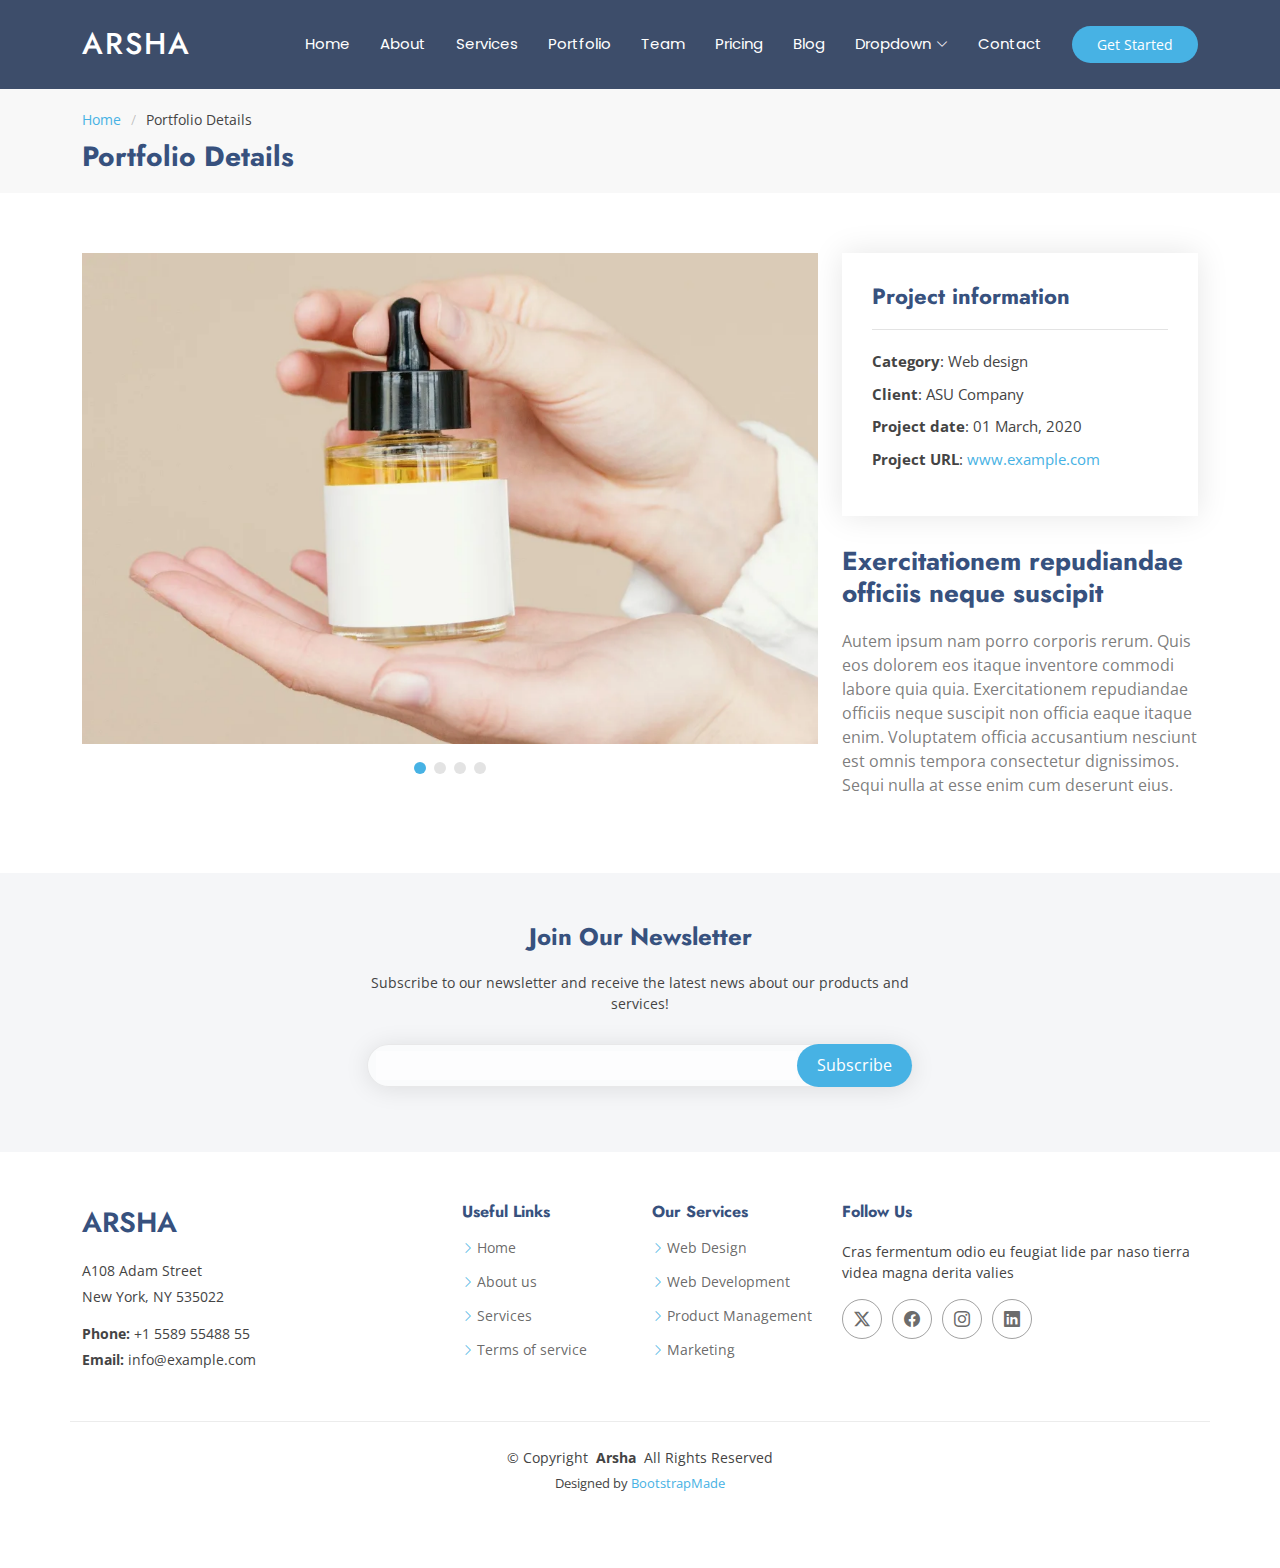
<file: portfolio-details.html>
<!DOCTYPE html>
<html lang="en">

<head>
  <meta charset="utf-8">
  <meta content="width=device-width, initial-scale=1.0" name="viewport">
  <title>Portfolio Details - Arsha Bootstrap Template</title>
  <meta name="description" content="">
  <meta name="keywords" content="">

  <!-- Favicons -->
  <link href="assets/img/favicon.png" rel="icon">
  <link href="assets/img/apple-touch-icon.png" rel="apple-touch-icon">

  <!-- Fonts -->
  <link href="https://fonts.googleapis.com" rel="preconnect">
  <link href="https://fonts.gstatic.com" rel="preconnect" crossorigin>
  <link href="https://fonts.googleapis.com/css2?family=Open+Sans:ital,wght@0,300;0,400;0,500;0,600;0,700;0,800;1,300;1,400;1,500;1,600;1,700;1,800&family=Poppins:ital,wght@0,100;0,200;0,300;0,400;0,500;0,600;0,700;0,800;0,900;1,100;1,200;1,300;1,400;1,500;1,600;1,700;1,800;1,900&family=Jost:ital,wght@0,100;0,200;0,300;0,400;0,500;0,600;0,700;0,800;0,900;1,100;1,200;1,300;1,400;1,500;1,600;1,700;1,800;1,900&display=swap" rel="stylesheet">

  <!-- Vendor CSS Files -->
  <link href="assets/vendor/bootstrap/css/bootstrap.min.css" rel="stylesheet">
  <link href="assets/vendor/bootstrap-icons/bootstrap-icons.css" rel="stylesheet">
  <link href="assets/vendor/aos/aos.css" rel="stylesheet">
  <link href="assets/vendor/glightbox/css/glightbox.min.css" rel="stylesheet">
  <link href="assets/vendor/swiper/swiper-bundle.min.css" rel="stylesheet">

  <!-- Main CSS File -->
  <link href="assets/css/main.css" rel="stylesheet">
</head>

<body class="portfolio-details-page">

  <header id="header" class="header d-flex align-items-center sticky-top">
    <div class="container-fluid container-xl position-relative d-flex align-items-center">

      <a href="index.html" class="logo d-flex align-items-center me-auto">
        <!-- Uncomment the line below if you also wish to use an image logo -->
        <!-- <img src="assets/img/logo.webp" alt=""> -->
        <h1 class="sitename">Arsha</h1>
      </a>

      <nav id="navmenu" class="navmenu">
        <ul>
          <li><a href="#hero">Home</a></li>
          <li><a href="#about">About</a></li>
          <li><a href="#services">Services</a></li>
          <li><a href="#portfolio">Portfolio</a></li>
          <li><a href="#team">Team</a></li>
          <li><a href="#pricing">Pricing</a></li>
          <li><a href="blog.html">Blog</a></li>
          <li class="dropdown"><a href="#"><span>Dropdown</span> <i class="bi bi-chevron-down toggle-dropdown"></i></a>
            <ul>
              <li><a href="#">Dropdown 1</a></li>
              <li class="dropdown"><a href="#"><span>Deep Dropdown</span> <i class="bi bi-chevron-down toggle-dropdown"></i></a>
                <ul>
                  <li><a href="#">Deep Dropdown 1</a></li>
                  <li><a href="#">Deep Dropdown 2</a></li>
                  <li><a href="#">Deep Dropdown 3</a></li>
                  <li><a href="#">Deep Dropdown 4</a></li>
                  <li><a href="#">Deep Dropdown 5</a></li>
                </ul>
              </li>
              <li><a href="#">Dropdown 2</a></li>
              <li><a href="#">Dropdown 3</a></li>
              <li><a href="#">Dropdown 4</a></li>
            </ul>
          </li>
          <li><a href="#contact">Contact</a></li>
        </ul>
        <i class="mobile-nav-toggle d-xl-none bi bi-list"></i>
      </nav>

      <a class="btn-getstarted" href="#about">Get Started</a>

    </div>
  </header>

  <main class="main">

    <!-- Page Title -->
    <div class="page-title" data-aos="fade">
      <div class="container">
        <nav class="breadcrumbs">
          <ol>
            <li><a href="index.html">Home</a></li>
            <li class="current">Portfolio Details</li>
          </ol>
        </nav>
        <h1>Portfolio Details</h1>
      </div>
    </div><!-- End Page Title -->

    <!-- Portfolio Details Section -->
    <section id="portfolio-details" class="portfolio-details section">

      <div class="container" data-aos="fade-up" data-aos-delay="100">

        <div class="row gy-4">

          <div class="col-lg-8">
            <div class="portfolio-details-slider swiper init-swiper">

              <script type="application/json" class="swiper-config">
                {
                  "loop": true,
                  "speed": 600,
                  "autoplay": {
                    "delay": 5000
                  },
                  "slidesPerView": "auto",
                  "pagination": {
                    "el": ".swiper-pagination",
                    "type": "bullets",
                    "clickable": true
                  }
                }
              </script>

              <div class="swiper-wrapper align-items-center">

                <div class="swiper-slide">
                  <img src="assets/img/portfolio/portfolio-1.webp" alt="">
                </div>

                <div class="swiper-slide">
                  <img src="assets/img/portfolio/portfolio-10.webp" alt="">
                </div>

                <div class="swiper-slide">
                  <img src="assets/img/portfolio/portfolio-7.webp" alt="">
                </div>

                <div class="swiper-slide">
                  <img src="assets/img/portfolio/portfolio-4.webp" alt="">
                </div>

              </div>
              <div class="swiper-pagination"></div>
            </div>
          </div>

          <div class="col-lg-4">
            <div class="portfolio-info" data-aos="fade-up" data-aos-delay="200">
              <h3>Project information</h3>
              <ul>
                <li><strong>Category</strong>: Web design</li>
                <li><strong>Client</strong>: ASU Company</li>
                <li><strong>Project date</strong>: 01 March, 2020</li>
                <li><strong>Project URL</strong>: <a href="#">www.example.com</a></li>
              </ul>
            </div>
            <div class="portfolio-description" data-aos="fade-up" data-aos-delay="300">
              <h2>Exercitationem repudiandae officiis neque suscipit</h2>
              <p>
                Autem ipsum nam porro corporis rerum. Quis eos dolorem eos itaque inventore commodi labore quia quia. Exercitationem repudiandae officiis neque suscipit non officia eaque itaque enim. Voluptatem officia accusantium nesciunt est omnis tempora consectetur dignissimos. Sequi nulla at esse enim cum deserunt eius.
              </p>
            </div>
          </div>

        </div>

      </div>

    </section><!-- /Portfolio Details Section -->

  </main>

  <footer id="footer" class="footer">

    <div class="footer-newsletter">
      <div class="container">
        <div class="row justify-content-center text-center">
          <div class="col-lg-6">
            <h4>Join Our Newsletter</h4>
            <p>Subscribe to our newsletter and receive the latest news about our products and services!</p>
            <form action="forms/newsletter.php" method="post" class="php-email-form">
              <div class="newsletter-form"><input type="email" name="email"><input type="submit" value="Subscribe"></div>
              <div class="loading">Loading</div>
              <div class="error-message"></div>
              <div class="sent-message">Your subscription request has been sent. Thank you!</div>
            </form>
          </div>
        </div>
      </div>
    </div>

    <div class="container footer-top">
      <div class="row gy-4">
        <div class="col-lg-4 col-md-6 footer-about">
          <a href="index.html" class="d-flex align-items-center">
            <span class="sitename">Arsha</span>
          </a>
          <div class="footer-contact pt-3">
            <p>A108 Adam Street</p>
            <p>New York, NY 535022</p>
            <p class="mt-3"><strong>Phone:</strong> <span>+1 5589 55488 55</span></p>
            <p><strong>Email:</strong> <span>info@example.com</span></p>
          </div>
        </div>

        <div class="col-lg-2 col-md-3 footer-links">
          <h4>Useful Links</h4>
          <ul>
            <li><i class="bi bi-chevron-right"></i> <a href="#">Home</a></li>
            <li><i class="bi bi-chevron-right"></i> <a href="#">About us</a></li>
            <li><i class="bi bi-chevron-right"></i> <a href="#">Services</a></li>
            <li><i class="bi bi-chevron-right"></i> <a href="#">Terms of service</a></li>
          </ul>
        </div>

        <div class="col-lg-2 col-md-3 footer-links">
          <h4>Our Services</h4>
          <ul>
            <li><i class="bi bi-chevron-right"></i> <a href="#">Web Design</a></li>
            <li><i class="bi bi-chevron-right"></i> <a href="#">Web Development</a></li>
            <li><i class="bi bi-chevron-right"></i> <a href="#">Product Management</a></li>
            <li><i class="bi bi-chevron-right"></i> <a href="#">Marketing</a></li>
          </ul>
        </div>

        <div class="col-lg-4 col-md-12">
          <h4>Follow Us</h4>
          <p>Cras fermentum odio eu feugiat lide par naso tierra videa magna derita valies</p>
          <div class="social-links d-flex">
            <a href=""><i class="bi bi-twitter-x"></i></a>
            <a href=""><i class="bi bi-facebook"></i></a>
            <a href=""><i class="bi bi-instagram"></i></a>
            <a href=""><i class="bi bi-linkedin"></i></a>
          </div>
        </div>

      </div>
    </div>

    <div class="container copyright text-center mt-4">
      <p>© <span>Copyright</span> <strong class="px-1 sitename">Arsha</strong> <span>All Rights Reserved</span></p>
      <div class="credits">
        <!-- All the links in the footer should remain intact. -->
        <!-- You can delete the links only if you've purchased the pro version. -->
        <!-- Licensing information: https://bootstrapmade.com/license/ -->
        <!-- Purchase the pro version with working PHP/AJAX contact form: [buy-url] -->
        Designed by <a href="https://bootstrapmade.com/">BootstrapMade</a>
      </div>
    </div>

  </footer>

  <!-- Scroll Top -->
  <a href="#" id="scroll-top" class="scroll-top d-flex align-items-center justify-content-center"><i class="bi bi-arrow-up-short"></i></a>

  <!-- Preloader -->
  <div id="preloader"></div>

  <!-- Vendor JS Files -->
  <script src="assets/vendor/bootstrap/js/bootstrap.bundle.min.js"></script>
  <script src="assets/vendor/php-email-form/validate.js"></script>
  <script src="assets/vendor/aos/aos.js"></script>
  <script src="assets/vendor/glightbox/js/glightbox.min.js"></script>
  <script src="assets/vendor/swiper/swiper-bundle.min.js"></script>
  <script src="assets/vendor/waypoints/noframework.waypoints.js"></script>
  <script src="assets/vendor/imagesloaded/imagesloaded.pkgd.min.js"></script>
  <script src="assets/vendor/isotope-layout/isotope.pkgd.min.js"></script>

  <!-- Main JS File -->
  <script src="assets/js/main.js"></script>

</body>

</html>
</file>
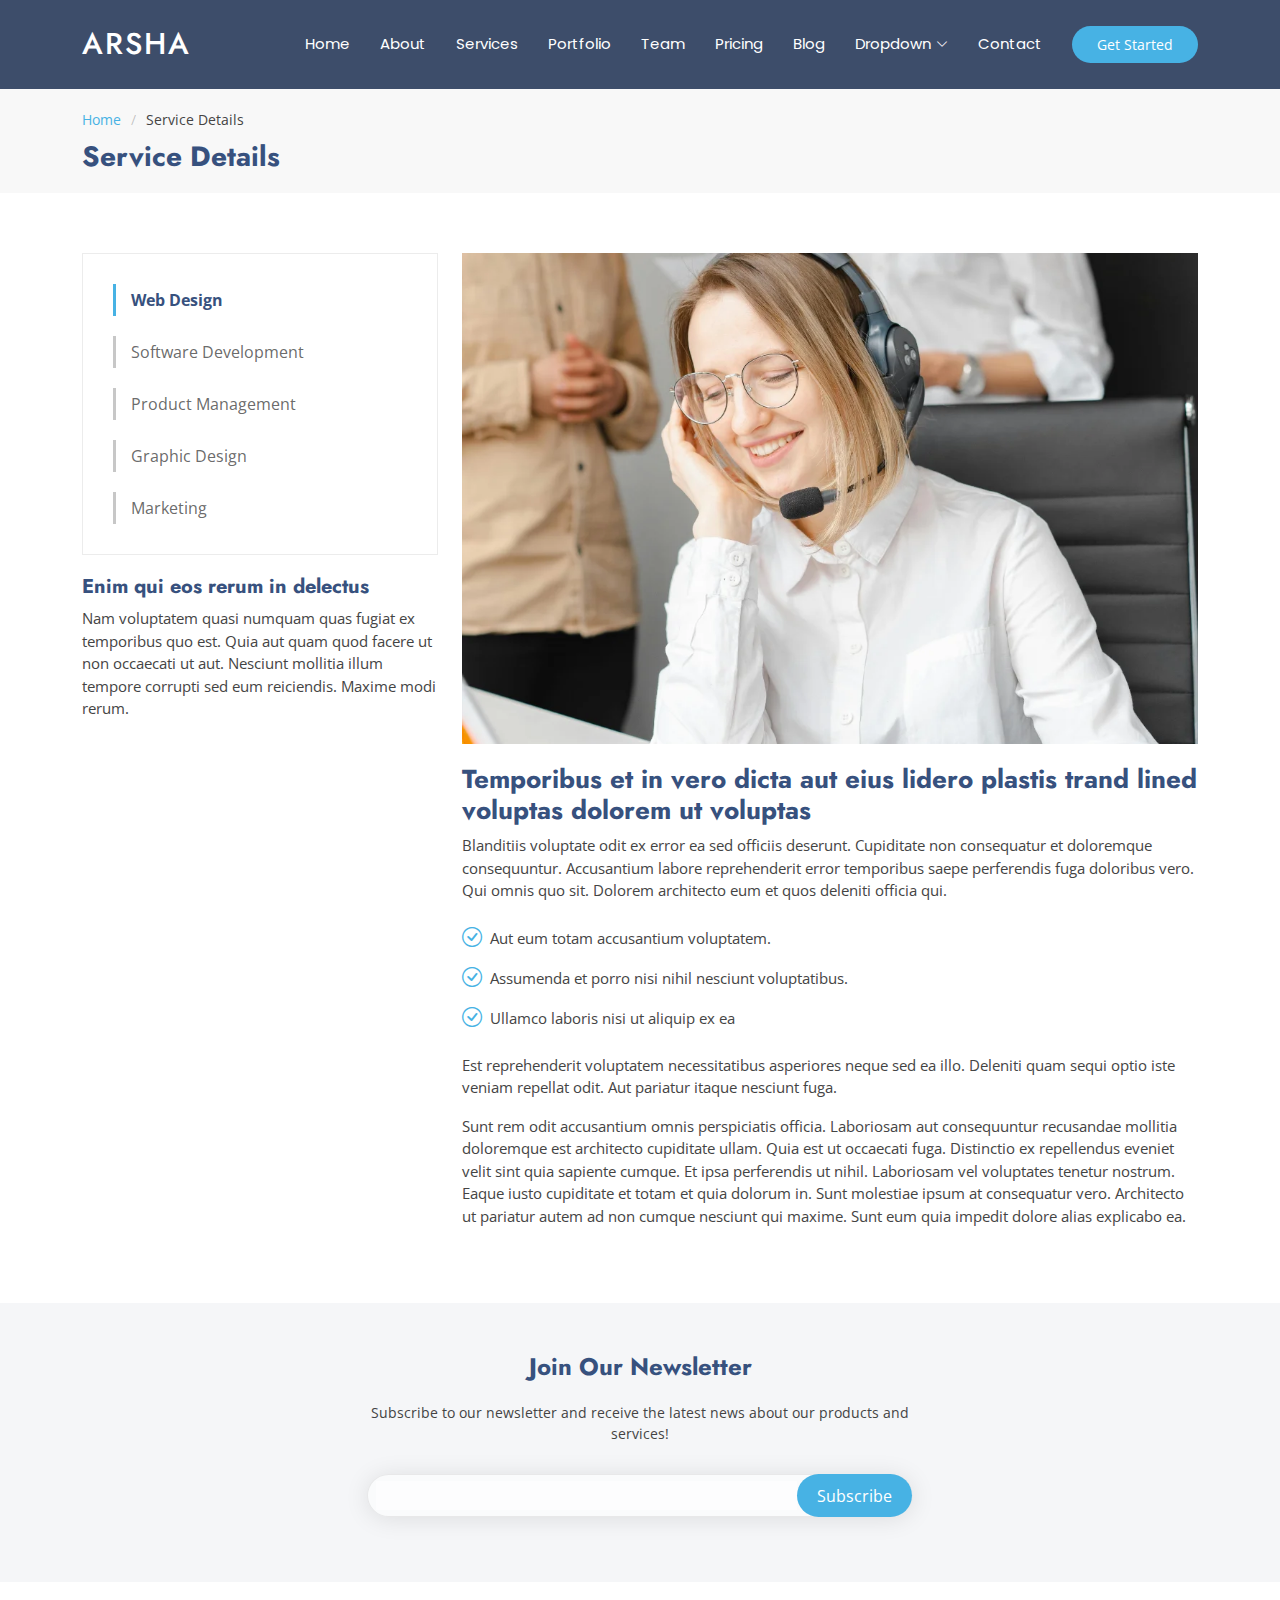
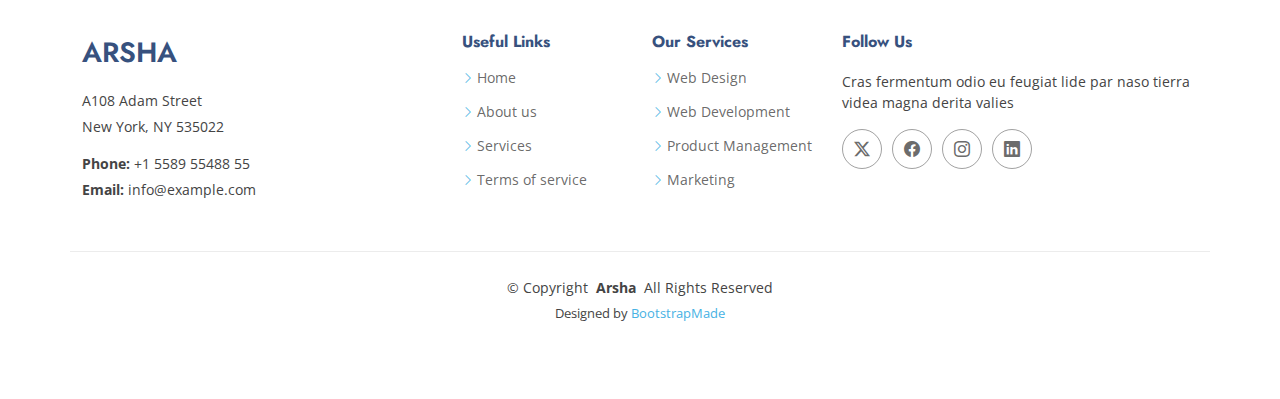
<file: service-details.html>
<!DOCTYPE html>
<html lang="en">

<head>
  <meta charset="utf-8">
  <meta content="width=device-width, initial-scale=1.0" name="viewport">
  <title>Service Details - Arsha Bootstrap Template</title>
  <meta name="description" content="">
  <meta name="keywords" content="">

  <!-- Favicons -->
  <link href="assets/img/favicon.png" rel="icon">
  <link href="assets/img/apple-touch-icon.png" rel="apple-touch-icon">

  <!-- Fonts -->
  <link href="https://fonts.googleapis.com" rel="preconnect">
  <link href="https://fonts.gstatic.com" rel="preconnect" crossorigin>
  <link href="https://fonts.googleapis.com/css2?family=Open+Sans:ital,wght@0,300;0,400;0,500;0,600;0,700;0,800;1,300;1,400;1,500;1,600;1,700;1,800&family=Poppins:ital,wght@0,100;0,200;0,300;0,400;0,500;0,600;0,700;0,800;0,900;1,100;1,200;1,300;1,400;1,500;1,600;1,700;1,800;1,900&family=Jost:ital,wght@0,100;0,200;0,300;0,400;0,500;0,600;0,700;0,800;0,900;1,100;1,200;1,300;1,400;1,500;1,600;1,700;1,800;1,900&display=swap" rel="stylesheet">

  <!-- Vendor CSS Files -->
  <link href="assets/vendor/bootstrap/css/bootstrap.min.css" rel="stylesheet">
  <link href="assets/vendor/bootstrap-icons/bootstrap-icons.css" rel="stylesheet">
  <link href="assets/vendor/aos/aos.css" rel="stylesheet">
  <link href="assets/vendor/glightbox/css/glightbox.min.css" rel="stylesheet">
  <link href="assets/vendor/swiper/swiper-bundle.min.css" rel="stylesheet">

  <!-- Main CSS File -->
  <link href="assets/css/main.css" rel="stylesheet">
</head>

<body class="service-details-page">

  <header id="header" class="header d-flex align-items-center sticky-top">
    <div class="container-fluid container-xl position-relative d-flex align-items-center">

      <a href="index.html" class="logo d-flex align-items-center me-auto">
        <!-- Uncomment the line below if you also wish to use an image logo -->
        <!-- <img src="assets/img/logo.webp" alt=""> -->
        <h1 class="sitename">Arsha</h1>
      </a>

      <nav id="navmenu" class="navmenu">
        <ul>
          <li><a href="#hero">Home</a></li>
          <li><a href="#about">About</a></li>
          <li><a href="#services">Services</a></li>
          <li><a href="#portfolio">Portfolio</a></li>
          <li><a href="#team">Team</a></li>
          <li><a href="#pricing">Pricing</a></li>
          <li><a href="blog.html">Blog</a></li>
          <li class="dropdown"><a href="#"><span>Dropdown</span> <i class="bi bi-chevron-down toggle-dropdown"></i></a>
            <ul>
              <li><a href="#">Dropdown 1</a></li>
              <li class="dropdown"><a href="#"><span>Deep Dropdown</span> <i class="bi bi-chevron-down toggle-dropdown"></i></a>
                <ul>
                  <li><a href="#">Deep Dropdown 1</a></li>
                  <li><a href="#">Deep Dropdown 2</a></li>
                  <li><a href="#">Deep Dropdown 3</a></li>
                  <li><a href="#">Deep Dropdown 4</a></li>
                  <li><a href="#">Deep Dropdown 5</a></li>
                </ul>
              </li>
              <li><a href="#">Dropdown 2</a></li>
              <li><a href="#">Dropdown 3</a></li>
              <li><a href="#">Dropdown 4</a></li>
            </ul>
          </li>
          <li><a href="#contact">Contact</a></li>
        </ul>
        <i class="mobile-nav-toggle d-xl-none bi bi-list"></i>
      </nav>

      <a class="btn-getstarted" href="#about">Get Started</a>

    </div>
  </header>

  <main class="main">

    <!-- Page Title -->
    <div class="page-title" data-aos="fade">
      <div class="container">
        <nav class="breadcrumbs">
          <ol>
            <li><a href="index.html">Home</a></li>
            <li class="current">Service Details</li>
          </ol>
        </nav>
        <h1>Service Details</h1>
      </div>
    </div><!-- End Page Title -->

    <!-- Service Details Section -->
    <section id="service-details" class="service-details section">

      <div class="container">

        <div class="row gy-4">

          <div class="col-lg-4" data-aos="fade-up" data-aos-delay="100">
            <div class="services-list">
              <a href="#" class="active">Web Design</a>
              <a href="#">Software Development</a>
              <a href="#">Product Management</a>
              <a href="#">Graphic Design</a>
              <a href="#">Marketing</a>
            </div>

            <h4>Enim qui eos rerum in delectus</h4>
            <p>Nam voluptatem quasi numquam quas fugiat ex temporibus quo est. Quia aut quam quod facere ut non occaecati ut aut. Nesciunt mollitia illum tempore corrupti sed eum reiciendis. Maxime modi rerum.</p>
          </div>

          <div class="col-lg-8" data-aos="fade-up" data-aos-delay="200">
            <img src="assets/img/services/services-4.webp" alt="" class="img-fluid services-img">
            <h3>Temporibus et in vero dicta aut eius lidero plastis trand lined voluptas dolorem ut voluptas</h3>
            <p>
              Blanditiis voluptate odit ex error ea sed officiis deserunt. Cupiditate non consequatur et doloremque consequuntur. Accusantium labore reprehenderit error temporibus saepe perferendis fuga doloribus vero. Qui omnis quo sit. Dolorem architecto eum et quos deleniti officia qui.
            </p>
            <ul>
              <li><i class="bi bi-check-circle"></i> <span>Aut eum totam accusantium voluptatem.</span></li>
              <li><i class="bi bi-check-circle"></i> <span>Assumenda et porro nisi nihil nesciunt voluptatibus.</span></li>
              <li><i class="bi bi-check-circle"></i> <span>Ullamco laboris nisi ut aliquip ex ea</span></li>
            </ul>
            <p>
              Est reprehenderit voluptatem necessitatibus asperiores neque sed ea illo. Deleniti quam sequi optio iste veniam repellat odit. Aut pariatur itaque nesciunt fuga.
            </p>
            <p>
              Sunt rem odit accusantium omnis perspiciatis officia. Laboriosam aut consequuntur recusandae mollitia doloremque est architecto cupiditate ullam. Quia est ut occaecati fuga. Distinctio ex repellendus eveniet velit sint quia sapiente cumque. Et ipsa perferendis ut nihil. Laboriosam vel voluptates tenetur nostrum. Eaque iusto cupiditate et totam et quia dolorum in. Sunt molestiae ipsum at consequatur vero. Architecto ut pariatur autem ad non cumque nesciunt qui maxime. Sunt eum quia impedit dolore alias explicabo ea.
            </p>
          </div>

        </div>

      </div>

    </section><!-- /Service Details Section -->

  </main>

  <footer id="footer" class="footer">

    <div class="footer-newsletter">
      <div class="container">
        <div class="row justify-content-center text-center">
          <div class="col-lg-6">
            <h4>Join Our Newsletter</h4>
            <p>Subscribe to our newsletter and receive the latest news about our products and services!</p>
            <form action="forms/newsletter.php" method="post" class="php-email-form">
              <div class="newsletter-form"><input type="email" name="email"><input type="submit" value="Subscribe"></div>
              <div class="loading">Loading</div>
              <div class="error-message"></div>
              <div class="sent-message">Your subscription request has been sent. Thank you!</div>
            </form>
          </div>
        </div>
      </div>
    </div>

    <div class="container footer-top">
      <div class="row gy-4">
        <div class="col-lg-4 col-md-6 footer-about">
          <a href="index.html" class="d-flex align-items-center">
            <span class="sitename">Arsha</span>
          </a>
          <div class="footer-contact pt-3">
            <p>A108 Adam Street</p>
            <p>New York, NY 535022</p>
            <p class="mt-3"><strong>Phone:</strong> <span>+1 5589 55488 55</span></p>
            <p><strong>Email:</strong> <span>info@example.com</span></p>
          </div>
        </div>

        <div class="col-lg-2 col-md-3 footer-links">
          <h4>Useful Links</h4>
          <ul>
            <li><i class="bi bi-chevron-right"></i> <a href="#">Home</a></li>
            <li><i class="bi bi-chevron-right"></i> <a href="#">About us</a></li>
            <li><i class="bi bi-chevron-right"></i> <a href="#">Services</a></li>
            <li><i class="bi bi-chevron-right"></i> <a href="#">Terms of service</a></li>
          </ul>
        </div>

        <div class="col-lg-2 col-md-3 footer-links">
          <h4>Our Services</h4>
          <ul>
            <li><i class="bi bi-chevron-right"></i> <a href="#">Web Design</a></li>
            <li><i class="bi bi-chevron-right"></i> <a href="#">Web Development</a></li>
            <li><i class="bi bi-chevron-right"></i> <a href="#">Product Management</a></li>
            <li><i class="bi bi-chevron-right"></i> <a href="#">Marketing</a></li>
          </ul>
        </div>

        <div class="col-lg-4 col-md-12">
          <h4>Follow Us</h4>
          <p>Cras fermentum odio eu feugiat lide par naso tierra videa magna derita valies</p>
          <div class="social-links d-flex">
            <a href=""><i class="bi bi-twitter-x"></i></a>
            <a href=""><i class="bi bi-facebook"></i></a>
            <a href=""><i class="bi bi-instagram"></i></a>
            <a href=""><i class="bi bi-linkedin"></i></a>
          </div>
        </div>

      </div>
    </div>

    <div class="container copyright text-center mt-4">
      <p>© <span>Copyright</span> <strong class="px-1 sitename">Arsha</strong> <span>All Rights Reserved</span></p>
      <div class="credits">
        <!-- All the links in the footer should remain intact. -->
        <!-- You can delete the links only if you've purchased the pro version. -->
        <!-- Licensing information: https://bootstrapmade.com/license/ -->
        <!-- Purchase the pro version with working PHP/AJAX contact form: [buy-url] -->
        Designed by <a href="https://bootstrapmade.com/">BootstrapMade</a>
      </div>
    </div>

  </footer>

  <!-- Scroll Top -->
  <a href="#" id="scroll-top" class="scroll-top d-flex align-items-center justify-content-center"><i class="bi bi-arrow-up-short"></i></a>

  <!-- Preloader -->
  <div id="preloader"></div>

  <!-- Vendor JS Files -->
  <script src="assets/vendor/bootstrap/js/bootstrap.bundle.min.js"></script>
  <script src="assets/vendor/php-email-form/validate.js"></script>
  <script src="assets/vendor/aos/aos.js"></script>
  <script src="assets/vendor/glightbox/js/glightbox.min.js"></script>
  <script src="assets/vendor/swiper/swiper-bundle.min.js"></script>
  <script src="assets/vendor/waypoints/noframework.waypoints.js"></script>
  <script src="assets/vendor/imagesloaded/imagesloaded.pkgd.min.js"></script>
  <script src="assets/vendor/isotope-layout/isotope.pkgd.min.js"></script>

  <!-- Main JS File -->
  <script src="assets/js/main.js"></script>

</body>

</html>
</file>
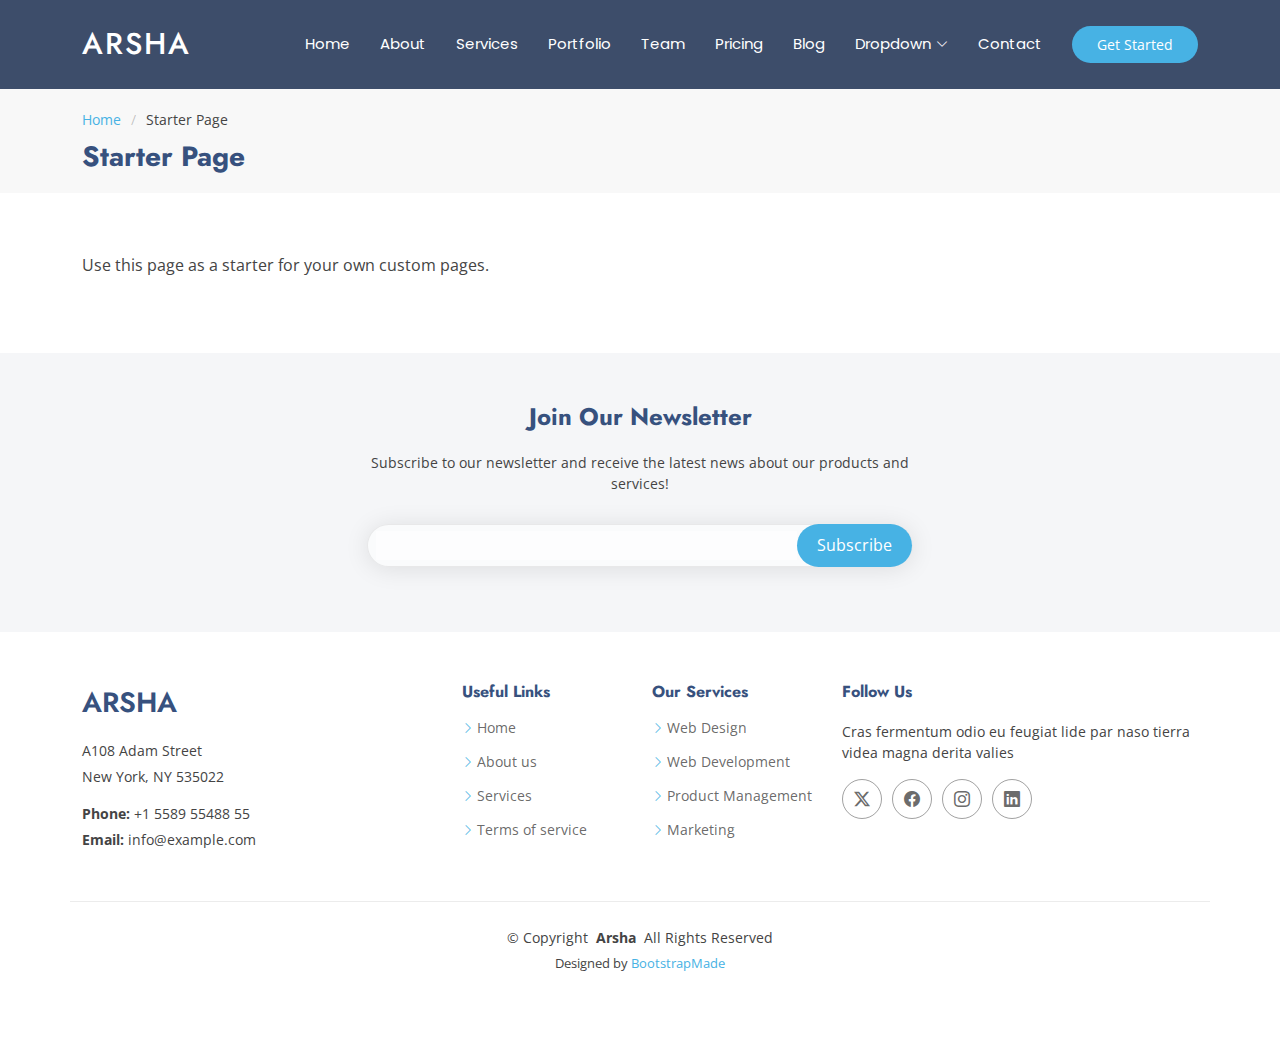
<file: starter-page.html>
<!DOCTYPE html>
<html lang="en">

<head>
  <meta charset="utf-8">
  <meta content="width=device-width, initial-scale=1.0" name="viewport">
  <title>Starter Page - Arsha Bootstrap Template</title>
  <meta name="description" content="">
  <meta name="keywords" content="">

  <!-- Favicons -->
  <link href="assets/img/favicon.png" rel="icon">
  <link href="assets/img/apple-touch-icon.png" rel="apple-touch-icon">

  <!-- Fonts -->
  <link href="https://fonts.googleapis.com" rel="preconnect">
  <link href="https://fonts.gstatic.com" rel="preconnect" crossorigin>
  <link href="https://fonts.googleapis.com/css2?family=Open+Sans:ital,wght@0,300;0,400;0,500;0,600;0,700;0,800;1,300;1,400;1,500;1,600;1,700;1,800&family=Poppins:ital,wght@0,100;0,200;0,300;0,400;0,500;0,600;0,700;0,800;0,900;1,100;1,200;1,300;1,400;1,500;1,600;1,700;1,800;1,900&family=Jost:ital,wght@0,100;0,200;0,300;0,400;0,500;0,600;0,700;0,800;0,900;1,100;1,200;1,300;1,400;1,500;1,600;1,700;1,800;1,900&display=swap" rel="stylesheet">

  <!-- Vendor CSS Files -->
  <link href="assets/vendor/bootstrap/css/bootstrap.min.css" rel="stylesheet">
  <link href="assets/vendor/bootstrap-icons/bootstrap-icons.css" rel="stylesheet">
  <link href="assets/vendor/aos/aos.css" rel="stylesheet">
  <link href="assets/vendor/glightbox/css/glightbox.min.css" rel="stylesheet">
  <link href="assets/vendor/swiper/swiper-bundle.min.css" rel="stylesheet">

  <!-- Main CSS File -->
  <link href="assets/css/main.css" rel="stylesheet">
</head>

<body class="starter-page-page">

  <header id="header" class="header d-flex align-items-center sticky-top">
    <div class="container-fluid container-xl position-relative d-flex align-items-center">

      <a href="index.html" class="logo d-flex align-items-center me-auto">
        <!-- Uncomment the line below if you also wish to use an image logo -->
        <!-- <img src="assets/img/logo.webp" alt=""> -->
        <h1 class="sitename">Arsha</h1>
      </a>

      <nav id="navmenu" class="navmenu">
        <ul>
          <li><a href="#hero">Home</a></li>
          <li><a href="#about">About</a></li>
          <li><a href="#services">Services</a></li>
          <li><a href="#portfolio">Portfolio</a></li>
          <li><a href="#team">Team</a></li>
          <li><a href="#pricing">Pricing</a></li>
          <li><a href="blog.html">Blog</a></li>
          <li class="dropdown"><a href="#"><span>Dropdown</span> <i class="bi bi-chevron-down toggle-dropdown"></i></a>
            <ul>
              <li><a href="#">Dropdown 1</a></li>
              <li class="dropdown"><a href="#"><span>Deep Dropdown</span> <i class="bi bi-chevron-down toggle-dropdown"></i></a>
                <ul>
                  <li><a href="#">Deep Dropdown 1</a></li>
                  <li><a href="#">Deep Dropdown 2</a></li>
                  <li><a href="#">Deep Dropdown 3</a></li>
                  <li><a href="#">Deep Dropdown 4</a></li>
                  <li><a href="#">Deep Dropdown 5</a></li>
                </ul>
              </li>
              <li><a href="#">Dropdown 2</a></li>
              <li><a href="#">Dropdown 3</a></li>
              <li><a href="#">Dropdown 4</a></li>
            </ul>
          </li>
          <li><a href="#contact">Contact</a></li>
        </ul>
        <i class="mobile-nav-toggle d-xl-none bi bi-list"></i>
      </nav>

      <a class="btn-getstarted" href="#about">Get Started</a>

    </div>
  </header>

  <main class="main">

    <!-- Page Title -->
    <div class="page-title" data-aos="fade">
      <div class="container">
        <nav class="breadcrumbs">
          <ol>
            <li><a href="index.html">Home</a></li>
            <li class="current">Starter Page</li>
          </ol>
        </nav>
        <h1>Starter Page</h1>
      </div>
    </div><!-- End Page Title -->

    <!-- Starter Section Section -->
    <section id="starter-section" class="starter-section section">

      <div class="container" data-aos="fade-up">
        <p>Use this page as a starter for your own custom pages.</p>
      </div>

    </section><!-- /Starter Section Section -->

  </main>

  <footer id="footer" class="footer">

    <div class="footer-newsletter">
      <div class="container">
        <div class="row justify-content-center text-center">
          <div class="col-lg-6">
            <h4>Join Our Newsletter</h4>
            <p>Subscribe to our newsletter and receive the latest news about our products and services!</p>
            <form action="forms/newsletter.php" method="post" class="php-email-form">
              <div class="newsletter-form"><input type="email" name="email"><input type="submit" value="Subscribe"></div>
              <div class="loading">Loading</div>
              <div class="error-message"></div>
              <div class="sent-message">Your subscription request has been sent. Thank you!</div>
            </form>
          </div>
        </div>
      </div>
    </div>

    <div class="container footer-top">
      <div class="row gy-4">
        <div class="col-lg-4 col-md-6 footer-about">
          <a href="index.html" class="d-flex align-items-center">
            <span class="sitename">Arsha</span>
          </a>
          <div class="footer-contact pt-3">
            <p>A108 Adam Street</p>
            <p>New York, NY 535022</p>
            <p class="mt-3"><strong>Phone:</strong> <span>+1 5589 55488 55</span></p>
            <p><strong>Email:</strong> <span>info@example.com</span></p>
          </div>
        </div>

        <div class="col-lg-2 col-md-3 footer-links">
          <h4>Useful Links</h4>
          <ul>
            <li><i class="bi bi-chevron-right"></i> <a href="#">Home</a></li>
            <li><i class="bi bi-chevron-right"></i> <a href="#">About us</a></li>
            <li><i class="bi bi-chevron-right"></i> <a href="#">Services</a></li>
            <li><i class="bi bi-chevron-right"></i> <a href="#">Terms of service</a></li>
          </ul>
        </div>

        <div class="col-lg-2 col-md-3 footer-links">
          <h4>Our Services</h4>
          <ul>
            <li><i class="bi bi-chevron-right"></i> <a href="#">Web Design</a></li>
            <li><i class="bi bi-chevron-right"></i> <a href="#">Web Development</a></li>
            <li><i class="bi bi-chevron-right"></i> <a href="#">Product Management</a></li>
            <li><i class="bi bi-chevron-right"></i> <a href="#">Marketing</a></li>
          </ul>
        </div>

        <div class="col-lg-4 col-md-12">
          <h4>Follow Us</h4>
          <p>Cras fermentum odio eu feugiat lide par naso tierra videa magna derita valies</p>
          <div class="social-links d-flex">
            <a href=""><i class="bi bi-twitter-x"></i></a>
            <a href=""><i class="bi bi-facebook"></i></a>
            <a href=""><i class="bi bi-instagram"></i></a>
            <a href=""><i class="bi bi-linkedin"></i></a>
          </div>
        </div>

      </div>
    </div>

    <div class="container copyright text-center mt-4">
      <p>© <span>Copyright</span> <strong class="px-1 sitename">Arsha</strong> <span>All Rights Reserved</span></p>
      <div class="credits">
        <!-- All the links in the footer should remain intact. -->
        <!-- You can delete the links only if you've purchased the pro version. -->
        <!-- Licensing information: https://bootstrapmade.com/license/ -->
        <!-- Purchase the pro version with working PHP/AJAX contact form: [buy-url] -->
        Designed by <a href="https://bootstrapmade.com/">BootstrapMade</a>
      </div>
    </div>

  </footer>

  <!-- Scroll Top -->
  <a href="#" id="scroll-top" class="scroll-top d-flex align-items-center justify-content-center"><i class="bi bi-arrow-up-short"></i></a>

  <!-- Preloader -->
  <div id="preloader"></div>

  <!-- Vendor JS Files -->
  <script src="assets/vendor/bootstrap/js/bootstrap.bundle.min.js"></script>
  <script src="assets/vendor/php-email-form/validate.js"></script>
  <script src="assets/vendor/aos/aos.js"></script>
  <script src="assets/vendor/glightbox/js/glightbox.min.js"></script>
  <script src="assets/vendor/swiper/swiper-bundle.min.js"></script>
  <script src="assets/vendor/waypoints/noframework.waypoints.js"></script>
  <script src="assets/vendor/imagesloaded/imagesloaded.pkgd.min.js"></script>
  <script src="assets/vendor/isotope-layout/isotope.pkgd.min.js"></script>

  <!-- Main JS File -->
  <script src="assets/js/main.js"></script>

</body>

</html>
</file>
<file: assets/css/main.css>
/**
* Template Name: Arsha
* Template URL: https://bootstrapmade.com/arsha-free-bootstrap-html-template-corporate/
* Updated: Feb 22 2025 with Bootstrap v5.3.3
* Author: BootstrapMade.com
* License: https://bootstrapmade.com/license/
*/

/*--------------------------------------------------------------
# Font & Color Variables
# Help: https://bootstrapmade.com/color-system/
--------------------------------------------------------------*/
/* Fonts */
:root {
  --default-font: "Open Sans",  system-ui, -apple-system, "Segoe UI", Roboto, "Helvetica Neue", Arial, "Noto Sans", "Liberation Sans", sans-serif, "Apple Color Emoji", "Segoe UI Emoji", "Segoe UI Symbol", "Noto Color Emoji";
  --heading-font: "Jost",  sans-serif;
  --nav-font: "Poppins",  sans-serif;
}

/* Global Colors - The following color variables are used throughout the website. Updating them here will change the color scheme of the entire website */
:root { 
  --background-color: #ffffff; /* Background color for the entire website, including individual sections */
  --default-color: #444444; /* Default color used for the majority of the text content across the entire website */
  --heading-color: #37517e; /* Color for headings, subheadings and title throughout the website */
  --accent-color: #47b2e4; /* Accent color that represents your brand on the website. It's used for buttons, links, and other elements that need to stand out */
  --surface-color: #ffffff; /* The surface color is used as a background of boxed elements within sections, such as cards, icon boxes, or other elements that require a visual separation from the global background. */
  --contrast-color: #ffffff; /* Contrast color for text, ensuring readability against backgrounds of accent, heading, or default colors. */
}

/* Nav Menu Colors - The following color variables are used specifically for the navigation menu. They are separate from the global colors to allow for more customization options */
:root {
  --nav-color: #ffffff;  /* The default color of the main navmenu links */
  --nav-hover-color: #47b2e4; /* Applied to main navmenu links when they are hovered over or active */
  --nav-mobile-background-color: #ffffff; /* Used as the background color for mobile navigation menu */
  --nav-dropdown-background-color: #ffffff; /* Used as the background color for dropdown items that appear when hovering over primary navigation items */
  --nav-dropdown-color: #444444; /* Used for navigation links of the dropdown items in the navigation menu. */
  --nav-dropdown-hover-color: #47b2e4; /* Similar to --nav-hover-color, this color is applied to dropdown navigation links when they are hovered over. */
}

/* Color Presets - These classes override global colors when applied to any section or element, providing reuse of the sam color scheme. */

.light-background {
  --background-color: #f5f6f8;
  --surface-color: #ffffff;
}

.dark-background {
  --background-color: #37517e;
  --default-color: #ffffff;
  --heading-color: #ffffff;
  --surface-color: #4668a2;
  --contrast-color: #ffffff;
}

/* Smooth scroll */
:root {
  scroll-behavior: smooth;
}

/*--------------------------------------------------------------
# General Styling & Shared Classes
--------------------------------------------------------------*/
body {
  color: var(--default-color);
  background-color: var(--background-color);
  font-family: var(--default-font);
}

a {
  color: var(--accent-color);
  text-decoration: none;
  transition: 0.3s;
}

a:hover {
  color: color-mix(in srgb, var(--accent-color), transparent 25%);
  text-decoration: none;
}

h1,
h2,
h3,
h4,
h5,
h6 {
  color: var(--heading-color);
  font-family: var(--heading-font);
}

/* PHP Email Form Messages
------------------------------*/
.php-email-form .error-message {
  display: none;
  background: #df1529;
  color: #ffffff;
  text-align: left;
  padding: 15px;
  margin-bottom: 24px;
  font-weight: 600;
}

.php-email-form .sent-message {
  display: none;
  color: #ffffff;
  background: #059652;
  text-align: center;
  padding: 15px;
  margin-bottom: 24px;
  font-weight: 600;
}

.php-email-form .loading {
  display: none;
  background: var(--surface-color);
  text-align: center;
  padding: 15px;
  margin-bottom: 24px;
}

.php-email-form .loading:before {
  content: "";
  display: inline-block;
  border-radius: 50%;
  width: 24px;
  height: 24px;
  margin: 0 10px -6px 0;
  border: 3px solid var(--accent-color);
  border-top-color: var(--surface-color);
  animation: php-email-form-loading 1s linear infinite;
}

@keyframes php-email-form-loading {
  0% {
    transform: rotate(0deg);
  }

  100% {
    transform: rotate(360deg);
  }
}

/*--------------------------------------------------------------
# Global Header
--------------------------------------------------------------*/
.header {
  --background-color: #3d4d6a;
  --heading-color: #ffffff;
  color: var(--default-color);
  background-color: var(--background-color);
  padding: 15px 0;
  transition: all 0.5s;
  z-index: 997;
}

.header .logo {
  line-height: 1;
}

.header .logo img {
  max-height: 36px;
  margin-right: 8px;
}

.header .logo h1 {
  font-size: 30px;
  margin: 0;
  font-weight: 500;
  color: var(--heading-color);
  letter-spacing: 2px;
  text-transform: uppercase;
}

.header .btn-getstarted,
.header .btn-getstarted:focus {
  color: var(--contrast-color);
  background: var(--accent-color);
  font-size: 14px;
  padding: 8px 25px;
  margin: 0 0 0 30px;
  border-radius: 50px;
  transition: 0.3s;
}

.header .btn-getstarted:hover,
.header .btn-getstarted:focus:hover {
  color: var(--contrast-color);
  background: color-mix(in srgb, var(--accent-color), transparent 15%);
}

@media (max-width: 1200px) {
  .header .logo {
    order: 1;
  }

  .header .btn-getstarted {
    order: 2;
    margin: 0 15px 0 0;
    padding: 6px 15px;
  }

  .header .navmenu {
    order: 3;
  }
}

/* Index Page Header
------------------------------*/
.index-page .header {
  --background-color: rgba(255, 255, 255, 0);
  --heading-color: #ffffff;
  --nav-color: #ffffff;
}

/* Index Page Header on Scroll
------------------------------*/
.index-page.scrolled .header {
  --background-color: rgba(40, 58, 90, 0.9);
}

/*--------------------------------------------------------------
# Navigation Menu
--------------------------------------------------------------*/
/* Desktop Navigation */
@media (min-width: 1200px) {
  .navmenu {
    padding: 0;
  }

  .navmenu ul {
    margin: 0;
    padding: 0;
    display: flex;
    list-style: none;
    align-items: center;
  }

  .navmenu li {
    position: relative;
  }

  .navmenu a,
  .navmenu a:focus {
    color: var(--nav-color);
    padding: 18px 15px;
    font-size: 15px;
    font-family: var(--nav-font);
    font-weight: 400;
    display: flex;
    align-items: center;
    justify-content: space-between;
    white-space: nowrap;
    transition: 0.3s;
  }

  .navmenu a i,
  .navmenu a:focus i {
    font-size: 12px;
    line-height: 0;
    margin-left: 5px;
    transition: 0.3s;
  }

  .navmenu li:last-child a {
    padding-right: 0;
  }

  .navmenu li:hover>a,
  .navmenu .active,
  .navmenu .active:focus {
    color: var(--nav-hover-color);
  }

  .navmenu .dropdown ul {
    margin: 0;
    padding: 10px 0;
    background: var(--nav-dropdown-background-color);
    display: block;
    position: absolute;
    visibility: hidden;
    left: 14px;
    top: 130%;
    opacity: 0;
    transition: 0.3s;
    border-radius: 4px;
    z-index: 99;
    box-shadow: 0px 0px 30px rgba(0, 0, 0, 0.1);
  }

  .navmenu .dropdown ul li {
    min-width: 200px;
  }

  .navmenu .dropdown ul a {
    padding: 10px 20px;
    font-size: 15px;
    text-transform: none;
    color: var(--nav-dropdown-color);
  }

  .navmenu .dropdown ul a i {
    font-size: 12px;
  }

  .navmenu .dropdown ul a:hover,
  .navmenu .dropdown ul .active:hover,
  .navmenu .dropdown ul li:hover>a {
    color: var(--nav-dropdown-hover-color);
  }

  .navmenu .dropdown:hover>ul {
    opacity: 1;
    top: 100%;
    visibility: visible;
  }

  .navmenu .dropdown .dropdown ul {
    top: 0;
    left: -90%;
    visibility: hidden;
  }

  .navmenu .dropdown .dropdown:hover>ul {
    opacity: 1;
    top: 0;
    left: -100%;
    visibility: visible;
  }

  .navmenu .megamenu {
    position: static;
  }

  .navmenu .megamenu ul {
    margin: 0;
    padding: 10px;
    background: var(--nav-dropdown-background-color);
    box-shadow: 0px 0px 20px rgba(0, 0, 0, 0.1);
    position: absolute;
    top: 130%;
    left: 0;
    right: 0;
    visibility: hidden;
    opacity: 0;
    display: flex;
    transition: 0.3s;
    border-radius: 4px;
    z-index: 99;
  }

  .navmenu .megamenu ul li {
    flex: 1;
  }

  .navmenu .megamenu ul li a,
  .navmenu .megamenu ul li:hover>a {
    padding: 10px 20px;
    font-size: 15px;
    color: var(--nav-dropdown-color);
  }

  .navmenu .megamenu ul li a:hover,
  .navmenu .megamenu ul li .active,
  .navmenu .megamenu ul li .active:hover {
    color: var(--nav-dropdown-hover-color);
  }

  .navmenu .megamenu:hover>ul {
    opacity: 1;
    top: 100%;
    visibility: visible;
  }

  .navmenu .dd-box-shadow {
    box-shadow: 0px 0px 30px rgba(0, 0, 0, 0.1);
  }
}

/* Mobile Navigation */
@media (max-width: 1199px) {
  .mobile-nav-toggle {
    color: var(--nav-color);
    font-size: 28px;
    line-height: 0;
    margin-right: 10px;
    cursor: pointer;
    transition: color 0.3s;
  }

  .navmenu {
    padding: 0;
    z-index: 9997;
  }

  .navmenu ul {
    display: none;
    list-style: none;
    position: absolute;
    inset: 60px 20px 20px 20px;
    padding: 10px 0;
    margin: 0;
    border-radius: 6px;
    background-color: var(--nav-mobile-background-color);
    overflow-y: auto;
    transition: 0.3s;
    z-index: 9998;
    box-shadow: 0px 0px 30px rgba(0, 0, 0, 0.1);
  }

  .navmenu a,
  .navmenu a:focus {
    color: var(--nav-dropdown-color);
    padding: 10px 20px;
    font-family: var(--nav-font);
    font-size: 17px;
    font-weight: 500;
    display: flex;
    align-items: center;
    justify-content: space-between;
    white-space: nowrap;
    transition: 0.3s;
  }

  .navmenu a i,
  .navmenu a:focus i {
    font-size: 12px;
    line-height: 0;
    margin-left: 5px;
    width: 30px;
    height: 30px;
    display: flex;
    align-items: center;
    justify-content: center;
    border-radius: 50%;
    transition: 0.3s;
    background-color: color-mix(in srgb, var(--accent-color), transparent 90%);
  }

  .navmenu a i:hover,
  .navmenu a:focus i:hover {
    background-color: var(--accent-color);
    color: var(--contrast-color);
  }

  .navmenu a:hover,
  .navmenu .active,
  .navmenu .active:focus {
    color: var(--nav-dropdown-hover-color);
  }

  .navmenu .active i,
  .navmenu .active:focus i {
    background-color: var(--accent-color);
    color: var(--contrast-color);
    transform: rotate(180deg);
  }

  .navmenu .dropdown ul {
    position: static;
    display: none;
    z-index: 99;
    padding: 10px 0;
    margin: 10px 20px;
    background-color: var(--nav-dropdown-background-color);
    border: 1px solid color-mix(in srgb, var(--default-color), transparent 90%);
    box-shadow: none;
    transition: all 0.5s ease-in-out;
  }

  .navmenu .dropdown ul ul {
    background-color: rgba(33, 37, 41, 0.1);
  }

  .navmenu .dropdown>.dropdown-active {
    display: block;
    background-color: rgba(33, 37, 41, 0.03);
  }

  .mobile-nav-active {
    overflow: hidden;
  }

  .mobile-nav-active .mobile-nav-toggle {
    color: #fff;
    position: absolute;
    font-size: 32px;
    top: 15px;
    right: 15px;
    margin-right: 0;
    z-index: 9999;
  }

  .mobile-nav-active .navmenu {
    position: fixed;
    overflow: hidden;
    inset: 0;
    background: rgba(33, 37, 41, 0.8);
    transition: 0.3s;
  }

  .mobile-nav-active .navmenu>ul {
    display: block;
  }
}

/*--------------------------------------------------------------
# Global Footer
--------------------------------------------------------------*/
.footer {
  color: var(--default-color);
  background-color: var(--background-color);
  font-size: 14px;
  padding-bottom: 50px;
  position: relative;
}

.footer .footer-newsletter {
  background-color: color-mix(in srgb, var(--heading-color), transparent 95%);
  padding: 50px 0;
}

.footer .footer-newsletter h4 {
  font-size: 24px;
}

.footer .footer-newsletter .newsletter-form {
  margin-top: 30px;
  margin-bottom: 15px;
  padding: 6px 8px;
  position: relative;
  background-color: color-mix(in srgb, var(--background-color), transparent 50%);
  border: 1px solid color-mix(in srgb, var(--default-color), transparent 90%);
  box-shadow: 0px 2px 25px rgba(0, 0, 0, 0.1);
  display: flex;
  transition: 0.3s;
  border-radius: 50px;
}

.footer .footer-newsletter .newsletter-form:focus-within {
  border-color: var(--accent-color);
}

.footer .footer-newsletter .newsletter-form input[type=email] {
  border: 0;
  padding: 4px;
  width: 100%;
  background-color: color-mix(in srgb, var(--background-color), transparent 50%);
  color: var(--default-color);
}

.footer .footer-newsletter .newsletter-form input[type=email]:focus-visible {
  outline: none;
}

.footer .footer-newsletter .newsletter-form input[type=submit] {
  border: 0;
  font-size: 16px;
  padding: 0 20px;
  margin: -7px -8px -7px 0;
  background: var(--accent-color);
  color: var(--contrast-color);
  transition: 0.3s;
  border-radius: 50px;
}

.footer .footer-newsletter .newsletter-form input[type=submit]:hover {
  background: color-mix(in srgb, var(--accent-color), transparent 20%);
}

.footer .footer-top {
  padding-top: 50px;
}

.footer .social-links a {
  display: flex;
  align-items: center;
  justify-content: center;
  width: 40px;
  height: 40px;
  border-radius: 50%;
  border: 1px solid color-mix(in srgb, var(--default-color), transparent 50%);
  font-size: 16px;
  color: color-mix(in srgb, var(--default-color), transparent 20%);
  margin-right: 10px;
  transition: 0.3s;
}

.footer .social-links a:hover {
  color: var(--accent-color);
  border-color: var(--accent-color);
}

.footer h4 {
  font-size: 16px;
  font-weight: bold;
  position: relative;
  padding-bottom: 12px;
}

.footer .footer-links {
  margin-bottom: 30px;
}

.footer .footer-links ul {
  list-style: none;
  padding: 0;
  margin: 0;
}

.footer .footer-links ul i {
  margin-right: 3px;
  font-size: 12px;
  line-height: 0;
  color: var(--accent-color);
}

.footer .footer-links ul li {
  padding: 10px 0;
  display: flex;
  align-items: center;
}

.footer .footer-links ul li:first-child {
  padding-top: 0;
}

.footer .footer-links ul a {
  display: inline-block;
  color: color-mix(in srgb, var(--default-color), transparent 20%);
  line-height: 1;
}

.footer .footer-links ul a:hover {
  color: var(--accent-color);
}

.footer .footer-about a {
  color: var(--heading-color);
  font-size: 28px;
  font-weight: 600;
  text-transform: uppercase;
  font-family: var(--heading-font);
}

.footer .footer-contact p {
  margin-bottom: 5px;
}

.footer .copyright {
  padding-top: 25px;
  padding-bottom: 25px;
  border-top: 1px solid color-mix(in srgb, var(--default-color), transparent 90%);
}

.footer .copyright p {
  margin-bottom: 0;
}

.footer .credits {
  margin-top: 6px;
  font-size: 13px;
}

/*--------------------------------------------------------------
# Preloader
--------------------------------------------------------------*/
#preloader {
  position: fixed;
  inset: 0;
  z-index: 999999;
  overflow: hidden;
  background: var(--background-color);
  transition: all 0.6s ease-out;
}

#preloader:before {
  content: "";
  position: fixed;
  top: calc(50% - 30px);
  left: calc(50% - 30px);
  border: 6px solid #ffffff;
  border-color: var(--accent-color) transparent var(--accent-color) transparent;
  border-radius: 50%;
  width: 60px;
  height: 60px;
  animation: animate-preloader 1.5s linear infinite;
}

@keyframes animate-preloader {
  0% {
    transform: rotate(0deg);
  }

  100% {
    transform: rotate(360deg);
  }
}

/*--------------------------------------------------------------
# Scroll Top Button
--------------------------------------------------------------*/
.scroll-top {
  position: fixed;
  visibility: hidden;
  opacity: 0;
  right: 15px;
  bottom: -15px;
  z-index: 99999;
  background-color: var(--accent-color);
  width: 44px;
  height: 44px;
  border-radius: 50px;
  transition: all 0.4s;
}

.scroll-top i {
  font-size: 24px;
  color: var(--contrast-color);
  line-height: 0;
}

.scroll-top:hover {
  background-color: color-mix(in srgb, var(--accent-color), transparent 20%);
  color: var(--contrast-color);
}

.scroll-top.active {
  visibility: visible;
  opacity: 1;
  bottom: 15px;
}

/*--------------------------------------------------------------
# Disable aos animation delay on mobile devices
--------------------------------------------------------------*/
@media screen and (max-width: 768px) {
  [data-aos-delay] {
    transition-delay: 0 !important;
  }
}

/*--------------------------------------------------------------
# Global Page Titles & Breadcrumbs
--------------------------------------------------------------*/
.page-title {
  --background-color: color-mix(in srgb, var(--default-color), transparent 96%);
  color: var(--default-color);
  background-color: var(--background-color);
  padding: 20px 0;
  position: relative;
}

.page-title h1 {
  font-size: 28px;
  font-weight: 700;
  margin: 0;
}

.page-title .breadcrumbs ol {
  display: flex;
  flex-wrap: wrap;
  list-style: none;
  padding: 0 0 10px 0;
  margin: 0;
  font-size: 14px;
}

.page-title .breadcrumbs ol li+li {
  padding-left: 10px;
}

.page-title .breadcrumbs ol li+li::before {
  content: "/";
  display: inline-block;
  padding-right: 10px;
  color: color-mix(in srgb, var(--default-color), transparent 70%);
}

/*--------------------------------------------------------------
# Global Sections
--------------------------------------------------------------*/
section,
.section {
  color: var(--default-color);
  background-color: var(--background-color);
  padding: 60px 0;
  scroll-margin-top: 88px;
  overflow: clip;
}

@media (max-width: 1199px) {

  section,
  .section {
    scroll-margin-top: 66px;
  }
}

/*--------------------------------------------------------------
# Global Section Titles
--------------------------------------------------------------*/
.section-title {
  text-align: center;
  padding-bottom: 60px;
  position: relative;
}

.section-title h2 {
  font-size: 32px;
  font-weight: 700;
  margin-bottom: 20px;
  padding-bottom: 20px;
  text-transform: uppercase;
  position: relative;
}

.section-title h2:before {
  content: "";
  position: absolute;
  display: block;
  width: 160px;
  height: 1px;
  background: color-mix(in srgb, var(--default-color), transparent 60%);
  left: 0;
  right: 0;
  bottom: 1px;
  margin: auto;
}

.section-title h2::after {
  content: "";
  position: absolute;
  display: block;
  width: 60px;
  height: 3px;
  background: var(--accent-color);
  left: 0;
  right: 0;
  bottom: 0;
  margin: auto;
}

.section-title p {
  margin-bottom: 0;
}

/*--------------------------------------------------------------
# Hero Section
--------------------------------------------------------------*/
.hero {
  width: 100%;
  min-height: 80vh;
  position: relative;
  padding: 120px 0 60px 0;
  display: flex;
  align-items: center;
}

.hero h1 {
  margin: 0;
  font-size: 48px;
  font-weight: 700;
  line-height: 56px;
}

.hero p {
  color: color-mix(in srgb, var(--default-color), transparent 30%);
  margin: 5px 0 30px 0;
  font-size: 22px;
  line-height: 1.3;
  font-weight: 600;
}

.hero .btn-get-started {
  color: var(--contrast-color);
  background: var(--accent-color);
  font-family: var(--heading-font);
  font-weight: 500;
  font-size: 15px;
  letter-spacing: 1px;
  display: inline-block;
  padding: 10px 28px 12px 28px;
  border-radius: 50px;
  transition: 0.5s;
}

.hero .btn-get-started:hover {
  color: var(--contrast-color);
  background: color-mix(in srgb, var(--accent-color), transparent 15%);
}

.hero .btn-watch-video {
  font-size: 16px;
  transition: 0.5s;
  margin-left: 25px;
  color: var(--default-color);
  font-weight: 600;
}

.hero .btn-watch-video i {
  color: var(--contrast-color);
  font-size: 32px;
  transition: 0.3s;
  line-height: 0;
  margin-right: 8px;
}

.hero .btn-watch-video:hover {
  color: var(--accent-color);
}

.hero .btn-watch-video:hover i {
  color: color-mix(in srgb, var(--accent-color), transparent 15%);
}

.hero .animated {
  animation: up-down 2s ease-in-out infinite alternate-reverse both;
}

@media (max-width: 640px) {
  .hero h1 {
    font-size: 28px;
    line-height: 36px;
  }

  .hero p {
    font-size: 18px;
    line-height: 24px;
    margin-bottom: 30px;
  }

  .hero .btn-get-started,
  .hero .btn-watch-video {
    font-size: 13px;
  }
}

@keyframes up-down {
  0% {
    transform: translateY(10px);
  }

  100% {
    transform: translateY(-10px);
  }
}

/*--------------------------------------------------------------
# Clients Section
--------------------------------------------------------------*/
.clients {
  padding: 12px 0;
}

.clients .swiper {
  padding: 10px 0;
}

.clients .swiper-wrapper {
  height: auto;
}

.clients .swiper-slide img {
  transition: 0.3s;
  padding: 0 10px;
}

.clients .swiper-slide img:hover {
  transform: scale(1.1);
}

/*--------------------------------------------------------------
# About Section
--------------------------------------------------------------*/
.about ul {
  list-style: none;
  padding: 0;
}

.about ul li {
  padding-bottom: 5px;
  display: flex;
  align-items: center;
}

.about ul i {
  font-size: 20px;
  padding-right: 4px;
  color: var(--accent-color);
}

.about .read-more {
  color: var(--accent-color);
  font-family: var(--heading-font);
  font-weight: 500;
  font-size: 16px;
  letter-spacing: 1px;
  padding: 8px 28px;
  border-radius: 5px;
  transition: 0.3s;
  display: inline-flex;
  align-items: center;
  justify-content: center;
  border: 2px solid var(--accent-color);
}

.about .read-more i {
  font-size: 18px;
  margin-left: 5px;
  line-height: 0;
  transition: 0.3s;
}

.about .read-more:hover {
  background: var(--accent-color);
  color: var(--contrast-color);
}

.about .read-more:hover i {
  transform: translate(5px, 0);
}

/*--------------------------------------------------------------
# Why Us Section
--------------------------------------------------------------*/
.why-us {
  padding: 30px 0;
}

.why-us .content h3 {
  font-weight: 400;
  font-size: 34px;
}

.why-us .content p {
  color: color-mix(in srgb, var(--default-color), transparent 30%);
}

.why-us .faq-container .faq-item {
  background-color: var(--surface-color);
  position: relative;
  padding: 20px;
  margin-bottom: 20px;
  box-shadow: 0px 5px 25px 0px rgba(0, 0, 0, 0.1);
  overflow: hidden;
}

.why-us .faq-container .faq-item:last-child {
  margin-bottom: 0;
}

.why-us .faq-container .faq-item h3 {
  font-weight: 500;
  font-size: 17px;
  line-height: 24px;
  margin: 0 30px 0 0;
  transition: 0.3s;
  cursor: pointer;
}

.why-us .faq-container .faq-item h3 span {
  color: var(--accent-color);
  padding-right: 5px;
  font-weight: 600;
}

.why-us .faq-container .faq-item h3:hover {
  color: var(--accent-color);
}

.why-us .faq-container .faq-item .faq-content {
  display: grid;
  grid-template-rows: 0fr;
  transition: 0.3s ease-in-out;
  visibility: hidden;
  opacity: 0;
}

.why-us .faq-container .faq-item .faq-content p {
  margin-bottom: 0;
  overflow: hidden;
}

.why-us .faq-container .faq-item .faq-icon {
  position: absolute;
  top: 22px;
  left: 20px;
  font-size: 22px;
  line-height: 0;
  transition: 0.3s;
  color: var(--accent-color);
}

.why-us .faq-container .faq-item .faq-toggle {
  position: absolute;
  top: 20px;
  right: 20px;
  font-size: 16px;
  line-height: 0;
  transition: 0.3s;
  cursor: pointer;
}

.why-us .faq-container .faq-item .faq-toggle:hover {
  color: var(--accent-color);
}

.why-us .faq-container .faq-active h3 {
  color: var(--accent-color);
}

.why-us .faq-container .faq-active .faq-content {
  grid-template-rows: 1fr;
  visibility: visible;
  opacity: 1;
  padding-top: 10px;
}

.why-us .faq-container .faq-active .faq-toggle {
  transform: rotate(90deg);
  color: var(--accent-color);
}

.why-us .why-us-img {
  display: flex;
  align-items: center;
  justify-content: center;
}

.why-us .why-us-img img {
  max-height: 70%;
}

/*--------------------------------------------------------------
# Skills Section
--------------------------------------------------------------*/
.skills .content h3 {
  font-size: 2rem;
  font-weight: 700;
}

.skills .content p {
  color: color-mix(in srgb, var(--default-color), transparent 30%);
}

.skills .content p:last-child {
  margin-bottom: 0;
}

.skills .content ul {
  list-style: none;
  padding: 0;
}

.skills .content ul li {
  padding-bottom: 10px;
}

.skills .progress {
  height: 60px;
  display: block;
  background: none;
  border-radius: 0;
}

.skills .progress .skill {
  color: var(--default-color);
  padding: 0;
  margin: 0 0 6px 0;
  text-transform: uppercase;
  display: block;
  font-weight: 600;
  font-family: var(--heading-font);
}

.skills .progress .skill .val {
  float: right;
  font-style: normal;
}

.skills .progress-bar-wrap {
  background: color-mix(in srgb, var(--heading-color), transparent 90%);
  height: 10px;
}

.skills .progress-bar {
  width: 1px;
  height: 10px;
  transition: 0.9s;
  background-color: var(--heading-color);
}

/*--------------------------------------------------------------
# Services Section
--------------------------------------------------------------*/
.services .service-item {
  background-color: var(--surface-color);
  box-shadow: 0px 5px 90px 0px rgba(0, 0, 0, 0.1);
  padding: 50px 30px;
  transition: all ease-in-out 0.4s;
  height: 100%;
}

.services .service-item .icon {
  margin-bottom: 10px;
}

.services .service-item .icon i {
  color: var(--accent-color);
  font-size: 36px;
  transition: 0.3s;
}

.services .service-item h4 {
  font-weight: 700;
  margin-bottom: 15px;
  font-size: 20px;
}

.services .service-item h4 a {
  color: var(--heading-color);
  transition: ease-in-out 0.3s;
}

.services .service-item p {
  line-height: 24px;
  font-size: 14px;
  margin-bottom: 0;
}

.services .service-item:hover {
  transform: translateY(-10px);
}

.services .service-item:hover h4 a {
  color: var(--accent-color);
}

/*--------------------------------------------------------------
# Work Process Section
--------------------------------------------------------------*/
.work-process .steps-item {
  background: var(--surface-color);
  border-radius: 20px;
  height: 100%;
  transition: all 0.3s ease-in-out;
  box-shadow: 0 5px 20px color-mix(in srgb, var(--default-color), transparent 92%);
}

.work-process .steps-item .steps-image {
  border-radius: 20px 20px 0 0;
  overflow: hidden;
}

.work-process .steps-item:hover {
  transform: translateY(-10px);
  box-shadow: 0 15px 30px color-mix(in srgb, var(--accent-color), transparent 85%);
}

.work-process .steps-item:hover .steps-number {
  background: var(--accent-color);
  color: var(--contrast-color);
}

.work-process .steps-item:hover .steps-image img {
  transform: scale(1.1);
}

.work-process .steps-image {
  position: relative;
  height: 280px;
}

.work-process .steps-image img {
  width: 100%;
  height: 100%;
  object-fit: cover;
  transition: transform 0.6s ease;
}

.work-process .steps-content {
  position: relative;
  padding: 40px 30px 30px;
}

.work-process .steps-content .steps-number {
  position: absolute;
  left: 30px;
  top: -30px;
  width: 60px;
  height: 60px;
  background: var(--accent-color);
  color: var(--contrast-color);
  border-radius: 50%;
  font-family: var(--heading-font);
  font-size: 24px;
  font-weight: 700;
  display: flex;
  align-items: center;
  justify-content: center;
  transition: all 0.3s ease-in-out;
}

.work-process .steps-content h3 {
  font-size: 24px;
  font-weight: 700;
  margin-bottom: 15px;
}

.work-process .steps-content p {
  font-size: 15px;
  color: color-mix(in srgb, var(--default-color), transparent 20%);
  margin-bottom: 25px;
}

.work-process .steps-features .feature-item {
  display: flex;
  align-items: center;
  margin-bottom: 12px;
}

.work-process .steps-features .feature-item:last-child {
  margin-bottom: 0;
}

.work-process .steps-features .feature-item i {
  color: var(--accent-color);
  font-size: 18px;
  margin-right: 10px;
}

.work-process .steps-features .feature-item span {
  font-size: 14px;
  color: color-mix(in srgb, var(--default-color), transparent 15%);
}

@media (max-width: 1199px) {
  .work-process .steps-image {
    height: 240px;
  }

  .work-process .steps-content {
    padding: 35px 25px 25px;
  }

  .work-process .steps-content h3 {
    font-size: 22px;
  }
}

@media (max-width: 991px) {
  .work-process .steps-item {
    margin-bottom: 30px;
  }

  .work-process .steps-image {
    height: 220px;
  }

  .work-process .steps-content {
    padding: 30px 20px 20px;
  }

  .work-process .steps-content .steps-number {
    width: 50px;
    height: 50px;
    font-size: 20px;
    left: 25px;
    top: -25px;
  }

  .work-process .steps-content h3 {
    font-size: 20px;
    margin-bottom: 12px;
  }

  .work-process .steps-content p {
    font-size: 14px;
    margin-bottom: 20px;
  }
}

/*--------------------------------------------------------------
# Call To Action Section
--------------------------------------------------------------*/
.call-to-action {
  padding: 120px 0;
  position: relative;
  clip-path: inset(0);
}

.call-to-action img {
  position: fixed;
  top: 0;
  left: 0;
  display: block;
  width: 100%;
  height: 100%;
  object-fit: cover;
  z-index: 1;
}

.call-to-action:before {
  content: "";
  background: color-mix(in srgb, var(--background-color), transparent 35%);
  position: absolute;
  inset: 0;
  z-index: 2;
}

.call-to-action .container {
  position: relative;
  z-index: 3;
}

.call-to-action h3 {
  color: var(--default-color);
  font-size: 28px;
  font-weight: 700;
}

.call-to-action p {
  color: var(--default-color);
}

.call-to-action .cta-btn {
  font-family: var(--heading-font);
  font-weight: 500;
  font-size: 16px;
  letter-spacing: 1px;
  display: inline-block;
  padding: 12px 40px;
  border-radius: 50px;
  transition: 0.5s;
  margin: 10px;
  border: 2px solid var(--contrast-color);
  color: var(--contrast-color);
}

.call-to-action .cta-btn:hover {
  background: var(--accent-color);
  border: 2px solid var(--accent-color);
}

/*--------------------------------------------------------------
# Portfolio Section
--------------------------------------------------------------*/
.portfolio .portfolio-filters {
  padding: 0;
  margin: 0 auto 20px auto;
  list-style: none;
  text-align: center;
}

.portfolio .portfolio-filters li {
  cursor: pointer;
  display: inline-block;
  padding: 8px 20px 10px 20px;
  margin: 0;
  font-size: 15px;
  font-weight: 500;
  line-height: 1;
  margin-bottom: 5px;
  border-radius: 50px;
  transition: all 0.3s ease-in-out;
  font-family: var(--heading-font);
}

.portfolio .portfolio-filters li:hover,
.portfolio .portfolio-filters li.filter-active {
  color: var(--contrast-color);
  background-color: var(--accent-color);
}

.portfolio .portfolio-filters li:first-child {
  margin-left: 0;
}

.portfolio .portfolio-filters li:last-child {
  margin-right: 0;
}

@media (max-width: 575px) {
  .portfolio .portfolio-filters li {
    font-size: 14px;
    margin: 0 0 10px 0;
  }
}

.portfolio .portfolio-item {
  position: relative;
  overflow: hidden;
}

.portfolio .portfolio-item .portfolio-info {
  opacity: 0;
  position: absolute;
  left: 12px;
  right: 12px;
  bottom: -100%;
  z-index: 3;
  transition: all ease-in-out 0.5s;
  background: color-mix(in srgb, var(--background-color), transparent 10%);
  padding: 15px;
}

.portfolio .portfolio-item .portfolio-info h4 {
  font-size: 18px;
  font-weight: 600;
  padding-right: 50px;
}

.portfolio .portfolio-item .portfolio-info p {
  color: color-mix(in srgb, var(--default-color), transparent 30%);
  font-size: 14px;
  margin-bottom: 0;
  padding-right: 50px;
}

.portfolio .portfolio-item .portfolio-info .preview-link,
.portfolio .portfolio-item .portfolio-info .details-link {
  position: absolute;
  right: 50px;
  font-size: 24px;
  top: calc(50% - 14px);
  color: color-mix(in srgb, var(--default-color), transparent 30%);
  transition: 0.3s;
  line-height: 0;
}

.portfolio .portfolio-item .portfolio-info .preview-link:hover,
.portfolio .portfolio-item .portfolio-info .details-link:hover {
  color: var(--accent-color);
}

.portfolio .portfolio-item .portfolio-info .details-link {
  right: 14px;
  font-size: 28px;
}

.portfolio .portfolio-item:hover .portfolio-info {
  opacity: 1;
  bottom: 0;
}

/*--------------------------------------------------------------
# Team Section
--------------------------------------------------------------*/
.team .team-member {
  background-color: var(--surface-color);
  box-shadow: 0px 2px 15px rgba(0, 0, 0, 0.1);
  position: relative;
  border-radius: 5px;
  transition: 0.5s;
  padding: 30px;
  height: 100%;
}

@media (max-width: 468px) {
  .team .team-member {
    flex-direction: column;
    justify-content: center !important;
    align-items: center !important;
  }
}

.team .team-member .pic {
  overflow: hidden;
  width: 150px;
  border-radius: 50%;
  flex-shrink: 0;
}

.team .team-member .pic img {
  transition: ease-in-out 0.3s;
}

.team .team-member:hover {
  transform: translateY(-10px);
}

.team .team-member .member-info {
  padding-left: 30px;
}

@media (max-width: 468px) {
  .team .team-member .member-info {
    padding: 30px 0 0 0;
    text-align: center;
  }
}

.team .team-member h4 {
  font-weight: 700;
  margin-bottom: 5px;
  font-size: 20px;
}

.team .team-member span {
  display: block;
  font-size: 15px;
  padding-bottom: 10px;
  position: relative;
  font-weight: 500;
}

.team .team-member span::after {
  content: "";
  position: absolute;
  display: block;
  width: 50px;
  height: 1px;
  background: color-mix(in srgb, var(--default-color), transparent 85%);
  bottom: 0;
  left: 0;
}

@media (max-width: 468px) {
  .team .team-member span::after {
    left: calc(50% - 25px);
  }
}

.team .team-member p {
  margin: 10px 0 0 0;
  font-size: 14px;
}

.team .team-member .social {
  margin-top: 12px;
  display: flex;
  align-items: center;
  justify-content: start;
  width: 100%;
}

@media (max-width: 468px) {
  .team .team-member .social {
    justify-content: center;
  }
}

.team .team-member .social a {
  background: color-mix(in srgb, var(--default-color), transparent 94%);
  transition: ease-in-out 0.3s;
  display: flex;
  align-items: center;
  justify-content: center;
  border-radius: 50px;
  width: 36px;
  height: 36px;
}

.team .team-member .social a i {
  color: color-mix(in srgb, var(--default-color), transparent 20%);
  font-size: 16px;
  margin: 0 2px;
}

.team .team-member .social a:hover {
  background: var(--accent-color);
}

.team .team-member .social a:hover i {
  color: var(--contrast-color);
}

.team .team-member .social a+a {
  margin-left: 8px;
}

/*--------------------------------------------------------------
# Pricing Section
--------------------------------------------------------------*/
.pricing .pricing-item {
  background-color: var(--surface-color);
  box-shadow: 0 3px 20px -2px rgba(0, 0, 0, 0.1);
  border-top: 4px solid var(--background-color);
  padding: 60px 40px;
  height: 100%;
  border-radius: 5px;
}

.pricing h3 {
  font-weight: 600;
  margin-bottom: 15px;
  font-size: 20px;
}

.pricing h4 {
  color: var(--accent-color);
  font-size: 48px;
  font-weight: 400;
  font-family: var(--heading-font);
  margin-bottom: 0;
}

.pricing h4 sup {
  font-size: 28px;
}

.pricing h4 span {
  color: color-mix(in srgb, var(--default-color), transparent 50%);
  font-size: 18px;
}

.pricing ul {
  padding: 20px 0;
  list-style: none;
  color: color-mix(in srgb, var(--default-color), transparent 30%);
  text-align: left;
  line-height: 20px;
}

.pricing ul li {
  padding: 10px 0;
  display: flex;
  align-items: center;
}

.pricing ul i {
  color: #059652;
  font-size: 24px;
  padding-right: 3px;
}

.pricing ul .na {
  color: color-mix(in srgb, var(--default-color), transparent 60%);
}

.pricing ul .na i {
  color: color-mix(in srgb, var(--default-color), transparent 60%);
}

.pricing ul .na span {
  text-decoration: line-through;
}

.pricing .buy-btn {
  color: var(--accent-color);
  display: inline-block;
  padding: 8px 35px 10px 35px;
  border-radius: 50px;
  transition: none;
  font-size: 16px;
  font-weight: 500;
  font-family: var(--heading-font);
  transition: 0.3s;
  border: 1px solid var(--accent-color);
}

.pricing .buy-btn:hover {
  background: var(--accent-color);
  color: var(--contrast-color);
}

.pricing .featured {
  border-top-color: var(--accent-color);
}

.pricing .featured .buy-btn {
  background: var(--accent-color);
  color: var(--contrast-color);
}

@media (max-width: 992px) {
  .pricing .box {
    max-width: 60%;
    margin: 0 auto 30px auto;
  }
}

@media (max-width: 767px) {
  .pricing .box {
    max-width: 80%;
    margin: 0 auto 30px auto;
  }
}

@media (max-width: 420px) {
  .pricing .box {
    max-width: 100%;
    margin: 0 auto 30px auto;
  }
}

/*--------------------------------------------------------------
# Testimonials Section
--------------------------------------------------------------*/
.testimonials .section-header {
  margin-bottom: 40px;
}

.testimonials .testimonials-carousel,
.testimonials .testimonials-slider {
  overflow: hidden;
}

.testimonials .testimonial-item {
  text-align: center;
}

.testimonials .testimonial-item .testimonial-img {
  width: 120px;
  border-radius: 50%;
  border: 4px solid var(--background-color);
  margin: 0 auto;
}

.testimonials .testimonial-item h3 {
  font-size: 20px;
  font-weight: bold;
  margin: 10px 0 5px 0;
}

.testimonials .testimonial-item h4 {
  font-size: 14px;
  color: color-mix(in srgb, var(--default-color), transparent 40%);
  margin: 0 0 15px 0;
}

.testimonials .testimonial-item .stars {
  margin-bottom: 15px;
}

.testimonials .testimonial-item .stars i {
  color: #ffc107;
  margin: 0 1px;
}

.testimonials .testimonial-item .quote-icon-left,
.testimonials .testimonial-item .quote-icon-right {
  color: color-mix(in srgb, var(--accent-color), transparent 50%);
  font-size: 26px;
  line-height: 0;
}

.testimonials .testimonial-item .quote-icon-left {
  display: inline-block;
  left: -5px;
  position: relative;
}

.testimonials .testimonial-item .quote-icon-right {
  display: inline-block;
  right: -5px;
  position: relative;
  top: 10px;
  transform: scale(-1, -1);
}

.testimonials .testimonial-item p {
  font-style: italic;
  margin: 0 auto 15px auto;
}

.testimonials .swiper-wrapper {
  height: auto;
}

.testimonials .swiper-pagination {
  margin-top: 20px;
  position: relative;
}

.testimonials .swiper-pagination .swiper-pagination-bullet {
  width: 12px;
  height: 12px;
  opacity: 1;
  background-color: color-mix(in srgb, var(--default-color), transparent 85%);
}

.testimonials .swiper-pagination .swiper-pagination-bullet-active {
  background-color: var(--accent-color);
}

@media (min-width: 992px) {
  .testimonials .testimonial-item p {
    width: 80%;
  }
}

/*--------------------------------------------------------------
# Faq 2 Section
--------------------------------------------------------------*/
.faq-2 .faq-container {
  margin-top: 15px;
}

.faq-2 .faq-container .faq-item {
  background-color: var(--surface-color);
  position: relative;
  padding: 20px;
  margin-bottom: 20px;
  overflow: hidden;
}

.faq-2 .faq-container .faq-item:last-child {
  margin-bottom: 0;
}

.faq-2 .faq-container .faq-item h3 {
  font-weight: 600;
  font-size: 18px;
  line-height: 24px;
  margin: 0 30px 0 32px;
  transition: 0.3s;
  cursor: pointer;
}

.faq-2 .faq-container .faq-item h3 span {
  color: var(--accent-color);
  padding-right: 5px;
}

.faq-2 .faq-container .faq-item h3:hover {
  color: var(--accent-color);
}

.faq-2 .faq-container .faq-item .faq-content {
  display: grid;
  grid-template-rows: 0fr;
  transition: 0.3s ease-in-out;
  visibility: hidden;
  opacity: 0;
}

.faq-2 .faq-container .faq-item .faq-content p {
  margin-bottom: 0;
  overflow: hidden;
}

.faq-2 .faq-container .faq-item .faq-icon {
  position: absolute;
  top: 22px;
  left: 20px;
  font-size: 20px;
  line-height: 0;
  transition: 0.3s;
  color: var(--accent-color);
}

.faq-2 .faq-container .faq-item .faq-toggle {
  position: absolute;
  top: 20px;
  right: 20px;
  font-size: 16px;
  line-height: 0;
  transition: 0.3s;
  cursor: pointer;
}

.faq-2 .faq-container .faq-item .faq-toggle:hover {
  color: var(--accent-color);
}

.faq-2 .faq-container .faq-active h3 {
  color: var(--accent-color);
}

.faq-2 .faq-container .faq-active .faq-content {
  grid-template-rows: 1fr;
  visibility: visible;
  opacity: 1;
  padding-top: 10px;
}

.faq-2 .faq-container .faq-active .faq-toggle {
  transform: rotate(90deg);
  color: var(--accent-color);
}

/*--------------------------------------------------------------
# Subscribe Section
--------------------------------------------------------------*/
.subscribe .container {
  padding: 80px 80px 0 80px;
  background: color-mix(in srgb, var(--default-color), transparent 96%);
  border-radius: 15px;
}

@media (max-width: 992px) {
  .subscribe .container {
    padding: 60px 60px 0 60px;
  }
}

@media (max-width: 575px) {
  .subscribe .container {
    padding: 25px 15px 0 15px;
    border-radius: 0;
  }
}

.subscribe .cta-content h2 {
  font-size: 2.5rem;
  font-weight: 700;
  margin-bottom: 1rem;
}

.subscribe .cta-content p {
  font-size: 1.1rem;
  margin-bottom: 2rem;
}

.subscribe .cta-form .form-control {
  height: 50px;
  border-radius: 25px 0 0 25px;
  border: 1px solid var(--accent-color);
  padding-left: 20px;
}

.subscribe .cta-form .form-control:focus {
  box-shadow: none;
  border-color: var(--accent-color);
}

.subscribe .cta-form .btn {
  height: 50px;
  border-radius: 0 25px 25px 0;
  background-color: var(--accent-color);
  border-color: var(--accent-color);
  color: var(--contrast-color);
  padding: 0 30px;
  font-weight: 600;
  transition: all 0.3s ease;
}

.subscribe .cta-form .btn:hover {
  background-color: color-mix(in srgb, var(--accent-color), black 10%);
  border-color: color-mix(in srgb, var(--accent-color), black 10%);
}

@media (max-width: 575px) {
  .subscribe .cta-form .btn {
    padding: 0 15px;
  }
}

@media (max-width: 991px) {
  .subscribe .cta-content {
    text-align: center;
    margin-bottom: 2rem;
  }

  .subscribe .cta-image {
    text-align: center;
  }
}

/*--------------------------------------------------------------
# Recent Blog Postst Section
--------------------------------------------------------------*/
.recent-blog-postst .post-item {
  background: var(--surface-color);
  box-shadow: 0px 2px 20px rgba(0, 0, 0, 0.1);
  transition: 0.3s;
}

.recent-blog-postst .post-item .post-img img {
  transition: 0.5s;
}

.recent-blog-postst .post-item .post-date {
  position: absolute;
  right: 0;
  bottom: 0;
  background-color: var(--accent-color);
  color: var(--contrast-color);
  text-transform: uppercase;
  font-size: 13px;
  padding: 6px 12px;
  font-weight: 500;
}

.recent-blog-postst .post-item .post-content {
  padding: 30px;
}

.recent-blog-postst .post-item .post-title {
  color: var(--heading-color);
  font-size: 20px;
  font-weight: 700;
  transition: 0.3s;
  margin-bottom: 15px;
}

.recent-blog-postst .post-item .meta i {
  font-size: 16px;
  color: var(--accent-color);
}

.recent-blog-postst .post-item .meta span {
  font-size: 15px;
  color: color-mix(in srgb, var(--default-color), transparent 50%);
}

.recent-blog-postst .post-item hr {
  color: color-mix(in srgb, var(--default-color), transparent 80%);
  margin: 20px 0;
}

.recent-blog-postst .post-item .readmore {
  display: flex;
  align-items: center;
  font-weight: 600;
  line-height: 1;
  transition: 0.3s;
  color: color-mix(in srgb, var(--default-color), transparent 40%);
}

.recent-blog-postst .post-item .readmore i {
  line-height: 0;
  margin-left: 6px;
  font-size: 16px;
}

.recent-blog-postst .post-item:hover .post-title,
.recent-blog-postst .post-item:hover .readmore {
  color: var(--accent-color);
}

.recent-blog-postst .post-item:hover .post-img img {
  transform: scale(1.1);
}

/*--------------------------------------------------------------
# Contact Section
--------------------------------------------------------------*/
.contact .info-wrap {
  background-color: var(--surface-color);
  box-shadow: 0px 0px 20px rgba(0, 0, 0, 0.1);
  border-top: 3px solid var(--accent-color);
  border-bottom: 3px solid var(--accent-color);
  padding: 30px;
  height: 100%;
}

@media (max-width: 575px) {
  .contact .info-wrap {
    padding: 20px;
  }
}

.contact .info-item {
  margin-bottom: 40px;
}

.contact .info-item i {
  font-size: 20px;
  color: var(--accent-color);
  background: color-mix(in srgb, var(--accent-color), transparent 92%);
  width: 44px;
  height: 44px;
  display: flex;
  justify-content: center;
  align-items: center;
  border-radius: 50px;
  transition: all 0.3s ease-in-out;
  margin-right: 15px;
}

.contact .info-item h3 {
  padding: 0;
  font-size: 18px;
  font-weight: 700;
  margin-bottom: 5px;
}

.contact .info-item p {
  padding: 0;
  margin-bottom: 0;
  font-size: 14px;
}

.contact .info-item:hover i {
  background: var(--accent-color);
  color: var(--contrast-color);
}

.contact .php-email-form {
  background-color: var(--surface-color);
  height: 100%;
  padding: 30px;
  border-top: 3px solid var(--accent-color);
  border-bottom: 3px solid var(--accent-color);
  box-shadow: 0px 0px 20px rgba(0, 0, 0, 0.1);
}

@media (max-width: 575px) {
  .contact .php-email-form {
    padding: 20px;
  }
}

.contact .php-email-form input[type=text],
.contact .php-email-form input[type=email],
.contact .php-email-form textarea {
  font-size: 14px;
  padding: 10px 15px;
  box-shadow: none;
  border-radius: 0;
  color: var(--default-color);
  background-color: color-mix(in srgb, var(--background-color), transparent 50%);
  border-color: color-mix(in srgb, var(--default-color), transparent 80%);
}

.contact .php-email-form input[type=text]:focus,
.contact .php-email-form input[type=email]:focus,
.contact .php-email-form textarea:focus {
  border-color: var(--accent-color);
}

.contact .php-email-form input[type=text]::placeholder,
.contact .php-email-form input[type=email]::placeholder,
.contact .php-email-form textarea::placeholder {
  color: color-mix(in srgb, var(--default-color), transparent 70%);
}

.contact .php-email-form button[type=submit] {
  color: var(--contrast-color);
  background: var(--accent-color);
  border: 0;
  padding: 10px 30px;
  transition: 0.4s;
  border-radius: 50px;
}

.contact .php-email-form button[type=submit]:hover {
  background: color-mix(in srgb, var(--accent-color), transparent 25%);
}

/*--------------------------------------------------------------
# Portfolio Details Section
--------------------------------------------------------------*/
.portfolio-details .portfolio-details-slider img {
  width: 100%;
}

.portfolio-details .portfolio-details-slider .swiper-pagination {
  margin-top: 20px;
  position: relative;
}

.portfolio-details .portfolio-details-slider .swiper-pagination .swiper-pagination-bullet {
  width: 12px;
  height: 12px;
  background-color: color-mix(in srgb, var(--default-color), transparent 85%);
  opacity: 1;
}

.portfolio-details .portfolio-details-slider .swiper-pagination .swiper-pagination-bullet-active {
  background-color: var(--accent-color);
}

.portfolio-details .portfolio-info {
  background-color: var(--surface-color);
  padding: 30px;
  box-shadow: 0px 0 30px rgba(0, 0, 0, 0.1);
}

.portfolio-details .portfolio-info h3 {
  font-size: 22px;
  font-weight: 700;
  margin-bottom: 20px;
  padding-bottom: 20px;
  border-bottom: 1px solid color-mix(in srgb, var(--default-color), transparent 85%);
}

.portfolio-details .portfolio-info ul {
  list-style: none;
  padding: 0;
  font-size: 15px;
}

.portfolio-details .portfolio-info ul li+li {
  margin-top: 10px;
}

.portfolio-details .portfolio-description {
  padding-top: 30px;
}

.portfolio-details .portfolio-description h2 {
  font-size: 26px;
  font-weight: 700;
  margin-bottom: 20px;
}

.portfolio-details .portfolio-description p {
  padding: 0;
  color: color-mix(in srgb, var(--default-color), transparent 30%);
}

/*--------------------------------------------------------------
# Service Details Section
--------------------------------------------------------------*/
.service-details .services-list {
  background-color: var(--surface-color);
  padding: 10px 30px;
  border: 1px solid color-mix(in srgb, var(--default-color), transparent 90%);
  margin-bottom: 20px;
}

.service-details .services-list a {
  display: block;
  line-height: 1;
  padding: 8px 0 8px 15px;
  border-left: 3px solid color-mix(in srgb, var(--default-color), transparent 70%);
  margin: 20px 0;
  color: color-mix(in srgb, var(--default-color), transparent 20%);
  transition: 0.3s;
}

.service-details .services-list a.active {
  color: var(--heading-color);
  font-weight: 700;
  border-color: var(--accent-color);
}

.service-details .services-list a:hover {
  border-color: var(--accent-color);
}

.service-details .services-img {
  margin-bottom: 20px;
}

.service-details h3 {
  font-size: 26px;
  font-weight: 700;
}

.service-details h4 {
  font-size: 20px;
  font-weight: 700;
}

.service-details p {
  font-size: 15px;
}

.service-details ul {
  list-style: none;
  padding: 0;
  font-size: 15px;
}

.service-details ul li {
  padding: 5px 0;
  display: flex;
  align-items: center;
}

.service-details ul i {
  font-size: 20px;
  margin-right: 8px;
  color: var(--accent-color);
}

/*--------------------------------------------------------------
# Blog Posts Section
--------------------------------------------------------------*/
.blog-posts article {
  background-color: var(--surface-color);
  box-shadow: 0 4px 16px rgba(0, 0, 0, 0.1);
  padding: 30px;
  height: 100%;
}

.blog-posts .post-img {
  max-height: 440px;
  margin: -30px -30px 0 -30px;
  overflow: hidden;
}

.blog-posts .title {
  font-size: 24px;
  font-weight: 700;
  padding: 0;
  margin: 30px 0;
}

.blog-posts .title a {
  color: var(--heading-color);
  transition: 0.3s;
}

.blog-posts .title a:hover {
  color: var(--accent-color);
}

.blog-posts .meta-top {
  margin-top: 20px;
  color: color-mix(in srgb, var(--default-color), transparent 40%);
}

.blog-posts .meta-top ul {
  display: flex;
  flex-wrap: wrap;
  list-style: none;
  align-items: center;
  padding: 0;
  margin: 0;
}

.blog-posts .meta-top ul li+li {
  padding-left: 20px;
}

.blog-posts .meta-top i {
  font-size: 16px;
  margin-right: 8px;
  line-height: 0;
  color: color-mix(in srgb, var(--default-color), transparent 20%);
}

.blog-posts .meta-top a {
  color: color-mix(in srgb, var(--default-color), transparent 40%);
  font-size: 14px;
  display: inline-block;
  line-height: 1;
}

.blog-posts .content {
  margin-top: 20px;
}

.blog-posts .content .read-more {
  text-align: right;
}

.blog-posts .content .read-more a {
  background: var(--accent-color);
  color: var(--contrast-color);
  display: inline-block;
  padding: 8px 30px;
  transition: 0.3s;
  font-size: 14px;
  border-radius: 4px;
}

.blog-posts .content .read-more a:hover {
  background: color-mix(in srgb, var(--accent-color), transparent 20%);
}

/*--------------------------------------------------------------
# Pagination 2 Section
--------------------------------------------------------------*/
.pagination-2 {
  padding-top: 0;
  color: color-mix(in srgb, var(--default-color), transparent 40%);
}

.pagination-2 ul {
  display: flex;
  padding: 0;
  margin: 0;
  list-style: none;
}

.pagination-2 li {
  margin: 0 5px;
  transition: 0.3s;
}

.pagination-2 li a {
  color: color-mix(in srgb, var(--default-color), transparent 40%);
  padding: 7px 16px;
  display: flex;
  align-items: center;
  justify-content: center;
}

.pagination-2 li a.active,
.pagination-2 li a:hover {
  background: var(--accent-color);
  color: var(--contrast-color);
}

.pagination-2 li a.active a,
.pagination-2 li a:hover a {
  color: var(--contrast-color);
}

/*--------------------------------------------------------------
# Blog Details Section
--------------------------------------------------------------*/
.blog-details {
  max-width: 1000px;
  margin: 0 auto;
}

.blog-details .hero-img {
  position: relative;
  width: 100%;
  height: 500px;
  margin: 0 auto 3rem;
  border-radius: 16px;
  overflow: hidden;
}

.blog-details .hero-img img {
  width: 100%;
  height: 100%;
  object-fit: cover;
}

.blog-details .hero-img .meta-overlay {
  position: absolute;
  bottom: 0;
  left: 0;
  right: 0;
  padding: 2rem;
  background: linear-gradient(to top, rgba(0, 0, 0, 0.7), transparent);
}

.blog-details .hero-img .meta-overlay .meta-categories .category {
  color: var(--contrast-color);
  background-color: var(--accent-color);
  padding: 0.4rem 1rem;
  border-radius: 30px;
  font-size: 0.9rem;
  text-decoration: none;
  transition: all 0.3s ease;
}

.blog-details .hero-img .meta-overlay .meta-categories .category:hover {
  background-color: color-mix(in srgb, var(--accent-color), transparent 15%);
}

.blog-details .hero-img .meta-overlay .meta-categories .divider {
  color: var(--contrast-color);
  margin: 0 0.75rem;
}

.blog-details .hero-img .meta-overlay .meta-categories .reading-time {
  color: var(--contrast-color);
  font-size: 0.9rem;
}

.blog-details .hero-img .meta-overlay .meta-categories .reading-time i {
  margin-right: 0.3rem;
}

@media (max-width: 768px) {
  .blog-details .hero-img {
    height: 350px;
    margin-top: -30px;
    margin-bottom: 2rem;
  }
}

.blog-details .article-content {
  padding: 0 1rem;
}

.blog-details .article-content .content-header {
  margin-bottom: 3rem;
}

.blog-details .article-content .content-header .title {
  font-size: 2.8rem;
  line-height: 1.2;
  margin-bottom: 2rem;
  font-weight: 700;
  color: var(--heading-color);
}

@media (max-width: 768px) {
  .blog-details .article-content .content-header .title {
    font-size: 2rem;
  }
}

.blog-details .article-content .content-header .author-info {
  display: flex;
  justify-content: space-between;
  align-items: center;
  flex-wrap: wrap;
  gap: 1rem;
  padding-bottom: 2rem;
  border-bottom: 1px solid color-mix(in srgb, var(--default-color), transparent 90%);
}

.blog-details .article-content .content-header .author-info .author-details {
  display: flex;
  align-items: center;
  gap: 1rem;
}

.blog-details .article-content .content-header .author-info .author-details .author-img {
  width: 50px;
  height: 50px;
  border-radius: 50%;
  object-fit: cover;
}

.blog-details .article-content .content-header .author-info .author-details .info h4 {
  margin: 0;
  font-size: 1.1rem;
  color: var(--heading-color);
}

.blog-details .article-content .content-header .author-info .author-details .info .role {
  font-size: 0.9rem;
  color: color-mix(in srgb, var(--default-color), transparent 30%);
}

.blog-details .article-content .content-header .author-info .post-meta {
  color: color-mix(in srgb, var(--default-color), transparent 30%);
  font-size: 0.95rem;
}

.blog-details .article-content .content-header .author-info .post-meta i {
  margin-right: 0.3rem;
}

.blog-details .article-content .content-header .author-info .post-meta .divider {
  margin: 0 0.75rem;
}

.blog-details .article-content .content {
  font-size: 1.15rem;
  line-height: 1.8;
  color: color-mix(in srgb, var(--default-color), transparent 10%);
}

.blog-details .article-content .content .lead {
  font-size: 1.3rem;
  color: var(--heading-color);
  margin-bottom: 2rem;
  font-weight: 500;
}

.blog-details .article-content .content h2 {
  font-size: 2rem;
  color: var(--heading-color);
  margin: 3rem 0 1.5rem;
}

.blog-details .article-content .content p {
  margin-bottom: 1.5rem;
}

.blog-details .article-content .content ul {
  margin-bottom: 2rem;
  padding-left: 1.2rem;
}

.blog-details .article-content .content ul li {
  margin-bottom: 0.75rem;
  position: relative;
}

.blog-details .article-content .content .content-image {
  margin: 2.5rem 0;
  border-radius: 12px;
  overflow: hidden;
  box-shadow: 0 5px 15px rgba(0, 0, 0, 0.08);
}

.blog-details .article-content .content .content-image.right-aligned {
  float: right;
  max-width: 450px;
  margin: 1rem 0 2rem 2rem;
}

@media (max-width: 768px) {
  .blog-details .article-content .content .content-image.right-aligned {
    float: none;
    max-width: 100%;
    margin: 2rem 0;
  }
}

.blog-details .article-content .content .content-image img {
  width: 100%;
  height: auto;
}

.blog-details .article-content .content .content-image figcaption {
  padding: 1rem;
  text-align: center;
  font-size: 0.9rem;
  color: color-mix(in srgb, var(--default-color), transparent 30%);
  background-color: color-mix(in srgb, var(--surface-color), transparent 50%);
}

.blog-details .article-content .content .highlight-box {
  background: color-mix(in srgb, var(--accent-color), transparent 95%);
  border-radius: 12px;
  padding: 2rem;
  margin: 2.5rem 0;
}

.blog-details .article-content .content .highlight-box h3 {
  color: var(--heading-color);
  margin-bottom: 1.5rem;
  font-size: 1.5rem;
}

.blog-details .article-content .content .highlight-box .trend-list {
  list-style: none;
  padding: 0;
  margin: 0;
}

.blog-details .article-content .content .highlight-box .trend-list li {
  display: flex;
  align-items: center;
  margin-bottom: 1rem;
  padding: 0.5rem 0;
}

.blog-details .article-content .content .highlight-box .trend-list li i {
  color: var(--accent-color);
  font-size: 1.5rem;
  margin-right: 1rem;
}

.blog-details .article-content .content .highlight-box .trend-list li span {
  color: var(--heading-color);
  font-weight: 500;
}

.blog-details .article-content .content .content-grid {
  margin: 3rem 0;
}

.blog-details .article-content .content .content-grid .info-card {
  background: var(--surface-color);
  border-radius: 12px;
  padding: 2rem;
  height: 100%;
  box-shadow: 0 3px 10px rgba(0, 0, 0, 0.05);
  transition: transform 0.3s ease;
}

.blog-details .article-content .content .content-grid .info-card:hover {
  transform: translateY(-5px);
}

.blog-details .article-content .content .content-grid .info-card i {
  font-size: 2rem;
  color: var(--accent-color);
  margin-bottom: 1rem;
}

.blog-details .article-content .content .content-grid .info-card h4 {
  color: var(--heading-color);
  margin-bottom: 1rem;
  font-size: 1.3rem;
}

.blog-details .article-content .content .content-grid .info-card p {
  margin: 0;
  font-size: 1rem;
  line-height: 1.6;
}

.blog-details .article-content .content blockquote {
  position: relative;
  margin: 3rem 0;
  padding: 2rem 3rem;
  background: var(--surface-color);
  border-radius: 12px;
  box-shadow: 0 3px 15px rgba(0, 0, 0, 0.05);
}

.blog-details .article-content .content blockquote::before {
  content: '"';
  position: absolute;
  top: -20px;
  left: 20px;
  font-size: 8rem;
  color: color-mix(in srgb, var(--accent-color), transparent 85%);
  font-family: serif;
  line-height: 1;
}

.blog-details .article-content .content blockquote p {
  font-size: 1.3rem;
  font-style: italic;
  color: var(--heading-color);
  margin: 0 0 1rem;
  position: relative;
}

.blog-details .article-content .content blockquote cite {
  font-style: normal;
  color: color-mix(in srgb, var(--default-color), transparent 30%);
  font-size: 0.95rem;
  display: block;
}

.blog-details .article-content .meta-bottom {
  margin-top: 4rem;
  padding-top: 2rem;
  border-top: 1px solid color-mix(in srgb, var(--default-color), transparent 90%);
  display: grid;
  gap: 2rem;
}

.blog-details .article-content .meta-bottom h4 {
  color: var(--heading-color);
  font-size: 1.1rem;
  margin-bottom: 1rem;
}

.blog-details .article-content .meta-bottom .tags {
  display: flex;
  flex-wrap: wrap;
  gap: 0.5rem;
}

.blog-details .article-content .meta-bottom .tags .tag {
  background: color-mix(in srgb, var(--accent-color), transparent 90%);
  color: var(--accent-color);
  padding: 0.5rem 1rem;
  border-radius: 30px;
  font-size: 0.9rem;
  text-decoration: none;
  transition: all 0.3s ease;
}

.blog-details .article-content .meta-bottom .tags .tag:hover {
  background: var(--accent-color);
  color: var(--contrast-color);
}

.blog-details .article-content .meta-bottom .social-links {
  display: flex;
  gap: 1rem;
}

.blog-details .article-content .meta-bottom .social-links a {
  display: flex;
  align-items: center;
  justify-content: center;
  width: 40px;
  height: 40px;
  border-radius: 50%;
  background: color-mix(in srgb, var(--accent-color), transparent 90%);
  color: var(--accent-color);
  transition: all 0.3s ease;
}

.blog-details .article-content .meta-bottom .social-links a:hover {
  background: var(--accent-color);
  color: var(--contrast-color);
  transform: translateY(-2px);
}

.blog-details .article-content .meta-bottom .social-links a i {
  font-size: 1.2rem;
}

/*--------------------------------------------------------------
# Blog Comments Section
--------------------------------------------------------------*/
.blog-comments {
  padding: 20px 0;
}

.blog-comments .comments-header {
  display: flex;
  align-items: center;
  justify-content: space-between;
  margin-bottom: 40px;
  padding-bottom: 20px;
  border-bottom: 1px solid color-mix(in srgb, var(--default-color), transparent 92%);
}

.blog-comments .comments-header .title {
  color: var(--heading-color);
  font-size: 32px;
  font-weight: 700;
  font-family: var(--heading-font);
  margin: 0;
}

.blog-comments .comments-header .comments-stats {
  background: color-mix(in srgb, var(--default-color), transparent 95%);
  padding: 8px 20px;
  border-radius: 30px;
  display: flex;
  align-items: center;
  gap: 8px;
}

.blog-comments .comments-header .comments-stats .count {
  font-size: 18px;
  font-weight: 700;
}

.blog-comments .comments-header .comments-stats .label {
  font-size: 14px;
  text-transform: uppercase;
  letter-spacing: 0.5px;
}

.blog-comments .comments-container {
  display: flex;
  flex-direction: column;
  gap: 40px;
}

.blog-comments .comment-thread {
  position: relative;
}

.blog-comments .comment-thread:not(:last-child)::after {
  content: "";
  position: absolute;
  left: 25px;
  top: 80px;
  bottom: 0;
  width: 2px;
  background: linear-gradient(to bottom, color-mix(in srgb, var(--accent-color), transparent 40%), color-mix(in srgb, var(--accent-color), transparent 90%));
  z-index: 0;
}

@media (min-width: 768px) {
  .blog-comments .comment-thread:not(:last-child)::after {
    left: 35px;
  }
}

.blog-comments .comment-box {
  position: relative;
  transition: all 0.3s ease;
}

.blog-comments .comment-box.reply {
  margin-left: 50px;
  margin-top: 25px;
}

@media (min-width: 768px) {
  .blog-comments .comment-box.reply {
    margin-left: 70px;
  }
}

.blog-comments .comment-wrapper {
  display: flex;
  gap: 20px;
  position: relative;
}

.blog-comments .avatar-wrapper {
  position: relative;
  flex-shrink: 0;
}

.blog-comments .avatar-wrapper img {
  width: 50px;
  height: 50px;
  border-radius: 15px;
  object-fit: cover;
  border: 3px solid var(--surface-color);
  box-shadow: 0 3px 15px rgba(0, 0, 0, 0.05);
  transition: transform 0.3s ease;
}

@media (min-width: 768px) {
  .blog-comments .avatar-wrapper img {
    width: 70px;
    height: 70px;
  }
}

.blog-comments .avatar-wrapper img:hover {
  transform: scale(1.05);
}

.blog-comments .avatar-wrapper .status-indicator {
  position: absolute;
  bottom: -2px;
  right: -2px;
  width: 12px;
  height: 12px;
  border-radius: 50%;
  background-color: #4CAF50;
  border: 2px solid var(--surface-color);
  z-index: 1;
}

.blog-comments .comment-content {
  flex: 1;
  background-color: var(--surface-color);
  border-radius: 20px;
  padding: 25px;
  box-shadow: 0 3px 15px rgba(0, 0, 0, 0.03);
  transition: all 0.3s ease;
}

.blog-comments .comment-content:hover {
  transform: translateY(-2px);
  box-shadow: 0 5px 25px rgba(0, 0, 0, 0.05);
}

.blog-comments .comment-header {
  display: flex;
  justify-content: space-between;
  align-items: flex-start;
  margin-bottom: 15px;
}

.blog-comments .comment-header .user-info h4 {
  color: var(--heading-color);
  font-size: 18px;
  font-weight: 600;
  margin: 0 0 5px;
}

.blog-comments .comment-header .user-info .time-badge {
  display: flex;
  align-items: center;
  gap: 5px;
  font-size: 14px;
  color: color-mix(in srgb, var(--default-color), transparent 40%);
}

.blog-comments .comment-header .user-info .time-badge i {
  font-size: 13px;
}

.blog-comments .comment-header .engagement .likes {
  display: flex;
  align-items: center;
  gap: 5px;
  padding: 6px 12px;
  background-color: color-mix(in srgb, var(--accent-color), transparent 92%);
  border-radius: 20px;
  color: var(--accent-color);
  font-size: 14px;
  font-weight: 500;
}

.blog-comments .comment-header .engagement .likes i {
  font-size: 13px;
}

.blog-comments .comment-body p {
  color: var(--default-color);
  font-size: 15px;
  line-height: 1.6;
  margin-bottom: 20px;
}

.blog-comments .comment-actions {
  display: flex;
  gap: 15px;
}

.blog-comments .comment-actions .action-btn {
  background: none;
  border: none;
  padding: 8px 15px;
  border-radius: 20px;
  color: color-mix(in srgb, var(--default-color), transparent 40%);
  font-size: 14px;
  font-weight: 500;
  display: flex;
  align-items: center;
  gap: 6px;
  cursor: pointer;
  transition: all 0.3s ease;
}

.blog-comments .comment-actions .action-btn i {
  font-size: 15px;
  transition: all 0.3s ease;
}

.blog-comments .comment-actions .action-btn:hover {
  color: var(--accent-color);
  background-color: color-mix(in srgb, var(--accent-color), transparent 92%);
}

.blog-comments .comment-actions .action-btn:hover.like-btn i {
  transform: scale(1.2);
  color: #ff4b6e;
}

.blog-comments .comment-actions .action-btn:hover.reply-btn i {
  transform: translateX(-3px);
}

.blog-comments .comment-actions .action-btn:hover.share-btn i {
  transform: translateY(-2px);
}

.blog-comments .comment-actions .action-btn.like-btn.active {
  color: #ff4b6e;
}

.blog-comments .replies-container {
  margin-top: 25px;
  display: flex;
  flex-direction: column;
  gap: 25px;
}

@media (max-width: 768px) {
  .blog-comments .comments-header {
    margin-bottom: 30px;
  }

  .blog-comments .comments-header .title {
    font-size: 24px;
  }

  .blog-comments .comments-header .comments-stats {
    padding: 6px 15px;
  }

  .blog-comments .comments-header .comments-stats .count {
    font-size: 20px;
  }

  .blog-comments .comments-header .comments-stats .label {
    font-size: 12px;
  }

  .blog-comments .comment-content {
    padding: 20px;
  }

  .blog-comments .comment-header .user-info h4 {
    font-size: 16px;
  }

  .blog-comments .comment-header .user-info .time-badge {
    font-size: 13px;
  }

  .blog-comments .comment-body p {
    font-size: 14px;
  }

  .blog-comments .comment-actions .action-btn {
    padding: 6px 12px;
    font-size: 13px;
  }
}

/*--------------------------------------------------------------
# Blog Comment Form Section
--------------------------------------------------------------*/
.blog-comment-form {
  max-width: 900px;
  margin: 30px auto 0 auto;
  padding-top: 10px;
}

.blog-comment-form form {
  padding: 2rem;
  background-color: var(--surface-color);
  border-radius: 12px;
  box-shadow: 0 4px 16px rgba(0, 0, 0, 0.1);
}

.blog-comment-form .form-header {
  text-align: center;
  margin-bottom: 2rem;
}

.blog-comment-form .form-header h3 {
  color: var(--heading-color);
  font-size: 1.75rem;
  margin-bottom: 0.5rem;
}

.blog-comment-form .form-header p {
  color: color-mix(in srgb, var(--default-color), transparent 30%);
  font-size: 0.9375rem;
}

.blog-comment-form .input-group {
  margin-bottom: 1rem;
  position: relative;
}

.blog-comment-form .input-group label {
  display: block;
  margin-bottom: 0.5rem;
  color: var(--heading-color);
  font-weight: 500;
  font-size: 0.875rem;
}

.blog-comment-form .input-group input,
.blog-comment-form .input-group textarea {
  width: 100%;
  padding: 0.875rem 1rem;
  border: 2px solid color-mix(in srgb, var(--default-color), transparent 85%);
  border-radius: 8px;
  background-color: var(--surface-color);
  color: var(--default-color);
  font-size: 0.9375rem;
  transition: all 0.2s ease;
}

.blog-comment-form .input-group input::placeholder,
.blog-comment-form .input-group textarea::placeholder {
  color: color-mix(in srgb, var(--default-color), transparent 60%);
}

.blog-comment-form .input-group input:hover,
.blog-comment-form .input-group textarea:hover {
  border-color: color-mix(in srgb, var(--default-color), transparent 70%);
}

.blog-comment-form .input-group input:focus,
.blog-comment-form .input-group textarea:focus {
  outline: none;
  border-color: var(--accent-color);
  box-shadow: 0 0 0 4px color-mix(in srgb, var(--accent-color), transparent 90%);
}

.blog-comment-form .input-group input:invalid:not(:placeholder-shown),
.blog-comment-form .input-group textarea:invalid:not(:placeholder-shown) {
  border-color: #dc3545;
}

.blog-comment-form .input-group input:invalid:not(:placeholder-shown)+.error-text,
.blog-comment-form .input-group textarea:invalid:not(:placeholder-shown)+.error-text {
  opacity: 1;
  transform: translateY(0);
}

.blog-comment-form .input-group textarea {
  min-height: 120px;
  resize: vertical;
}

.blog-comment-form .input-group .error-text {
  position: absolute;
  bottom: -20px;
  left: 0;
  color: #dc3545;
  font-size: 0.75rem;
  opacity: 0;
  transform: translateY(-10px);
  transition: all 0.2s ease;
}

.blog-comment-form button[type=submit] {
  background: var(--accent-color);
  color: var(--contrast-color);
  padding: 0.875rem 2.5rem;
  border: none;
  border-radius: 8px;
  font-size: 1rem;
  font-weight: 500;
  cursor: pointer;
  transition: all 0.3s ease;
}

.blog-comment-form button[type=submit]:hover {
  background: color-mix(in srgb, var(--accent-color), transparent 15%);
  transform: translateY(-2px);
}

.blog-comment-form button[type=submit]:active {
  transform: translateY(0);
}

@media (max-width: 768px) {
  .blog-comment-form {
    padding: 1.5rem;
  }

  .blog-comment-form .form-header h3 {
    font-size: 1.5rem;
  }

  .blog-comment-form button[type=submit] {
    width: 100%;
    padding: 0.875rem 1rem;
  }
}

/*--------------------------------------------------------------
# Starter Section Section
--------------------------------------------------------------*/
.starter-section {
  /* Add your styles here */
}

/*--------------------------------------------------------------
# Error 404 Section
--------------------------------------------------------------*/
.error-404 {
  padding: 80px 0;
  margin: 0 auto;
}

.error-404 .error-icon {
  font-size: 5rem;
  color: color-mix(in srgb, var(--accent-color), transparent 15%);
}

.error-404 .error-code {
  font-size: clamp(6rem, 15vw, 12rem);
  font-weight: 800;
  color: color-mix(in srgb, var(--heading-color), transparent 10%);
  font-family: var(--heading-font);
  line-height: 1;
}

.error-404 .error-title {
  font-size: 2rem;
  color: var(--heading-color);
  font-weight: 600;
}

.error-404 .error-text {
  font-size: 1.1rem;
  color: color-mix(in srgb, var(--default-color), transparent 20%);
  max-width: 600px;
  margin: 0 auto;
}

.error-404 .search-box {
  max-width: 500px;
  margin: 0 auto;
}

.error-404 .search-box .input-group {
  border-radius: 50px;
  overflow: hidden;
  box-shadow: 0 5px 15px rgba(0, 0, 0, 0.05);
}

.error-404 .search-box .form-control {
  border: 1px solid color-mix(in srgb, var(--default-color), transparent 90%);
  padding: 0.75rem 1.5rem;
  font-size: 1rem;
  color: var(--default-color);
  background-color: var(--surface-color);
  border-radius: 50px;
}

.error-404 .search-box .form-control:focus {
  box-shadow: none;
  border-color: var(--accent-color);
}

.error-404 .search-box .form-control::placeholder {
  color: color-mix(in srgb, var(--default-color), transparent 60%);
}

.error-404 .search-box .search-btn {
  background-color: var(--accent-color);
  color: var(--contrast-color);
  border: none;
  padding: 0.75rem 1.5rem;
  transition: all 0.3s ease;
}

.error-404 .search-box .search-btn:hover {
  background-color: color-mix(in srgb, var(--accent-color), transparent 15%);
}

.error-404 .error-action .btn-primary {
  padding: 0.75rem 2rem;
  font-size: 1.1rem;
  background-color: var(--accent-color);
  border: none;
  color: var(--contrast-color);
  border-radius: 50px;
  transition: all 0.3s ease;
}

.error-404 .error-action .btn-primary:hover {
  background-color: color-mix(in srgb, var(--accent-color), transparent 15%);
  transform: translateY(-2px);
}

@media (max-width: 768px) {
  .error-404 {
    padding: 60px 0;
  }

  .error-404 .error-code {
    font-size: clamp(4rem, 12vw, 8rem);
  }

  .error-404 .error-title {
    font-size: 1.5rem;
  }

  .error-404 .error-text {
    font-size: 1rem;
    padding: 0 20px;
  }

  .error-404 .search-box {
    margin: 0 20px;
  }
}

/*--------------------------------------------------------------
# Widgets
--------------------------------------------------------------*/
.widgets-container {
  margin: 60px 0 30px 0;
}

.widget-title {
  color: var(--heading-color);
  font-size: 20px;
  font-weight: 600;
  padding: 0 0 0 10px;
  margin: 0 0 20px 0;
  border-left: 4px solid var(--accent-color);
}

.widget-item {
  margin-bottom: 30px;
  background-color: color-mix(in srgb, var(--default-color), transparent 98%);
  border: 1px solid color-mix(in srgb, var(--default-color), transparent 90%);
  padding: 30px;
  border-radius: 5px;
}

.widget-item:last-child {
  margin-bottom: 0;
}

.search-widget form {
  background: var(--background-color);
  border: 1px solid color-mix(in srgb, var(--default-color), transparent 75%);
  padding: 3px 10px;
  position: relative;
  border-radius: 50px;
  transition: 0.3s;
}

.search-widget form input[type=text] {
  border: 0;
  padding: 4px 10px;
  border-radius: 4px;
  width: calc(100% - 40px);
  background-color: var(--background-color);
  color: var(--default-color);
}

.search-widget form input[type=text]:focus {
  outline: none;
}

.search-widget form button {
  background: none;
  color: var(--default-color);
  position: absolute;
  top: 0;
  right: 0;
  bottom: 0;
  border: 0;
  font-size: 16px;
  padding: 0 16px;
  transition: 0.3s;
  line-height: 0;
}

.search-widget form button i {
  line-height: 0;
}

.search-widget form button:hover {
  color: var(--accent-color);
}

.search-widget form:is(:focus-within) {
  border-color: var(--accent-color);
}

.recent-posts-widget .post-item {
  display: flex;
  margin-bottom: 15px;
}

.recent-posts-widget .post-item:last-child {
  margin-bottom: 0;
}

.recent-posts-widget .post-item img {
  width: 80px;
  margin-right: 15px;
}

.recent-posts-widget .post-item h4 {
  font-size: 15px;
  font-weight: bold;
  margin-bottom: 5px;
}

.recent-posts-widget .post-item h4 a {
  color: var(--default-color);
  transition: 0.3s;
}

.recent-posts-widget .post-item h4 a:hover {
  color: var(--accent-color);
}

.recent-posts-widget .post-item time {
  display: block;
  font-style: italic;
  font-size: 14px;
  color: color-mix(in srgb, var(--default-color), transparent 50%);
}

.categories-widget ul {
  list-style: none;
  padding: 0;
  margin: 0;
}

.categories-widget ul li {
  padding-bottom: 10px;
}

.categories-widget ul li:last-child {
  padding-bottom: 0;
}

.categories-widget ul a {
  color: color-mix(in srgb, var(--default-color), transparent 20%);
  transition: 0.3s;
}

.categories-widget ul a:hover {
  color: var(--accent-color);
}

.categories-widget ul a span {
  padding-left: 5px;
  color: color-mix(in srgb, var(--default-color), transparent 50%);
  font-size: 14px;
}

.tags-widget ul {
  list-style: none;
  padding: 0;
  margin: 0;
}

.tags-widget ul li {
  display: inline-block;
}

.tags-widget ul a {
  background-color: color-mix(in srgb, var(--default-color), transparent 94%);
  color: color-mix(in srgb, var(--default-color), transparent 30%);
  border-radius: 50px;
  font-size: 14px;
  padding: 5px 15px;
  margin: 0 6px 8px 0;
  display: inline-block;
  transition: 0.3s;
}

.tags-widget ul a:hover {
  background: var(--accent-color);
  color: var(--contrast-color);
}

.tags-widget ul a span {
  padding-left: 5px;
  color: color-mix(in srgb, var(--default-color), transparent 60%);
  font-size: 14px;
}
</file>
